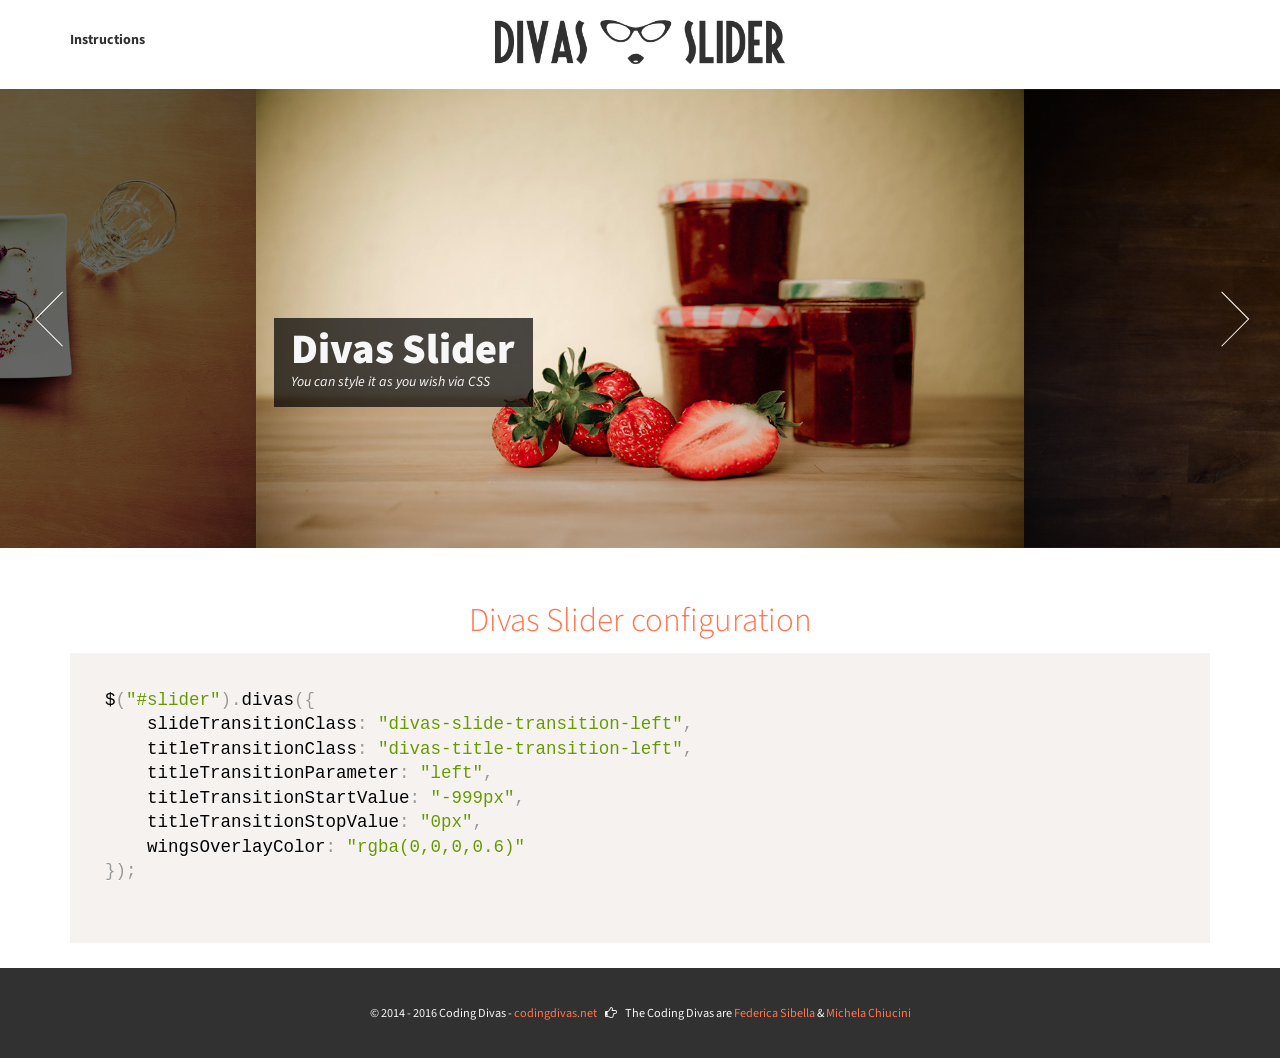
<file: divas_free_zip/index.html>
<!doctype html> 
<html lang="en">
	<head>
		<meta charset="UTF-8">
		<!--<meta http-equiv="X-UA-Compatible" content="IE=edge,chrome=1">-->
		<title>Divas Slider - responsive slider, plugin jQuery</title>
		<meta name="viewport" content="width=device-width,initial-scale=1.0">
		<meta name="HandheldFriendly" content="true">
		<link rel="stylesheet" type="text/css" media="screen" href="css/CSSreset.min.css" />
		<link rel="stylesheet" type="text/css" media="screen" href="css/font-awesome.min.css" />
		<link rel="stylesheet" type="text/css" media="screen" href="css/divas_instructions_style.css" />
		<link id="skin" rel="stylesheet" type="text/css" media="screen" href="css/divas_free_skin.css" />
		<link rel="stylesheet" type="text/css" media="screen" href="css/content.css" />
		<link rel="stylesheet" type="text/css" media="screen" href="css/prism.css" />
		<link rel="icon" href="images/favicon.ico" type="image/x-icon" />
    	<link rel="shortcut icon" href="images/favicon.ico" type="image/x-icon" />
		<meta name="robots" content="index,follow" />
		<meta name="keywords" content="jQuery responsive slider, jQuery plugin, jQuery slider, gallery jQuery, carousel jQuery, CSS3, html5, jQuery" />
    	<meta name="description" content="Divas Slider - responsive slider, plugin jQuery" /> 	
		<meta name="author" content="Federica Sibella - musings.it | Michela Chiucini - colazionedamichy.it" />
		<meta name="geo.placename" content="via Generale Alberico Albricci 1, 24128 Bergamo, Italy">
        <link href='http://fonts.googleapis.com/css?family=Lato:400,400italic,900,700,300' rel='stylesheet' type='text/css'>		
        <link href='http://fonts.googleapis.com/css?family=Source+Sans+Pro:400,300,700,600' rel='stylesheet' type='text/css'>
        <script type="text/javascript" src="js/jquery-3.1.1.min.js"></script>
		<script type="text/javascript" src="js/jquery.divas-1.2.min.js"></script>
		<script type="text/javascript">
			$(document).ready(function()
			{
				$("#slider").divas({
					slideTransitionClass: "divas-slide-transition-left",
					titleTransitionClass: "divas-title-transition-left",
					titleTransitionParameter: "left",
					titleTransitionStartValue: "-999px",
					titleTransitionStopValue: "0px",
					wingsOverlayColor: "rgba(0,0,0,0.6)"
				});
			});
		</script>
	</head>
	<body>
		<header>
			<div id="nav">
				<ul>
					<li><a href="instructions.html" title="Instructions">Instructions</a></li>
				</ul>
			</div><!-- end nav -->
			<div id="logo">
				<a href="index.html"><img src="images/DivasSliderLogo.png" alt="Divas Slider Logo" title="Divas Slider Logo" /></a>
			</div>
		</header>
		<section id="slider_wrapper">
			<div id="slider" class="divas-slider">
				<ul class="divas-slide-container">
		           <li class="divas-slide"><img src="images/placeholder.gif" alt="" data-src="images/slider/img1.jpg" data-title="<h1>Divas Slider</h1><p>Title is visible only if you use the attribute 'data-title' of your image</p>"/></li>
		           <li class="divas-slide"><img src="images/placeholder.gif" alt="" data-src="images/slider/img2.jpg" data-title="<h1>Divas Slider</h1><p>Gives you the full freedom of clickable images</p>" /></li>
		           <li class="divas-slide"><img src="images/placeholder.gif" alt="" data-src="images/slider/img4.jpg" data-title="<h1>Divas Slider</h1><p>Images use lazy loading via deferred object</p>"/></li>
		           <li class="divas-slide"><img src="images/placeholder.gif" alt="" data-src="images/slider/img3.jpg" data-title="<h1>Divas Slider</h1><p>You can style it as you wish via CSS</p>"/></li>
		           <li class="divas-slide"><img src="images/placeholder.gif" alt="" data-src="images/slider/img5.jpg" data-title="<h1>Divas Slider</h1><p>Uses CSS3 transitions or jQuery.animate() as a fallback</p>" /></li>
		           <li class="divas-slide"><img src="images/placeholder.gif" alt="" data-src="images/slider/img6.jpg" data-title="<h1>Divas Slider</h1><p>You can set up almost any slider style your desire</p>" /></li>
		           <li class="divas-slide"><img src="images/placeholder.gif" alt="" data-src="images/slider/img7.jpg" data-title="<h1>Divas Slider</h1><p>Gives you extensive documentation and friendly support</p>" /></li>
			    </ul>
			    <div class="divas-navigation">
			        <span class="divas-prev">&nbsp;</span>
			        <span class="divas-next">&nbsp;</span>
			    </div>
                <div class="divas-controls">
                	<span class="divas-start"><i class="fa fa-play"></i></span>
			        <span class="divas-stop"><i class="fa fa-pause"></i></span>
                </div>
			</div>
		</section>
        <section class="content">
			<h2>Divas Slider configuration</h2>
			<pre>
<code class="language-javascript">$("#slider").divas({
	slideTransitionClass: "divas-slide-transition-left",
	titleTransitionClass: "divas-title-transition-left",
	titleTransitionParameter: "left",
	titleTransitionStartValue: "-999px",
	titleTransitionStopValue: "0px",
	wingsOverlayColor: "rgba(0,0,0,0.6)"
});</code>					
			</pre>
        </section>
		<footer>
        	<div>
				<p>
					&copy; 2014 - 2016 Coding Divas - <a href="http://www.codingdivas.net">codingdivas.net</a>
			 		&nbsp;&nbsp; <i class="fa fa-hand-o-right"></i> &nbsp;&nbsp; The Coding Divas are <a href="http://www.musings.it">Federica Sibella</a> &amp; <a href="http://www.colazionedamichy.it">Michela Chiucini</a>
				</p>
            </div>
		</footer>
		<script type="text/javascript" src="js/prism.js"></script>
	</body>
</html>
</file>
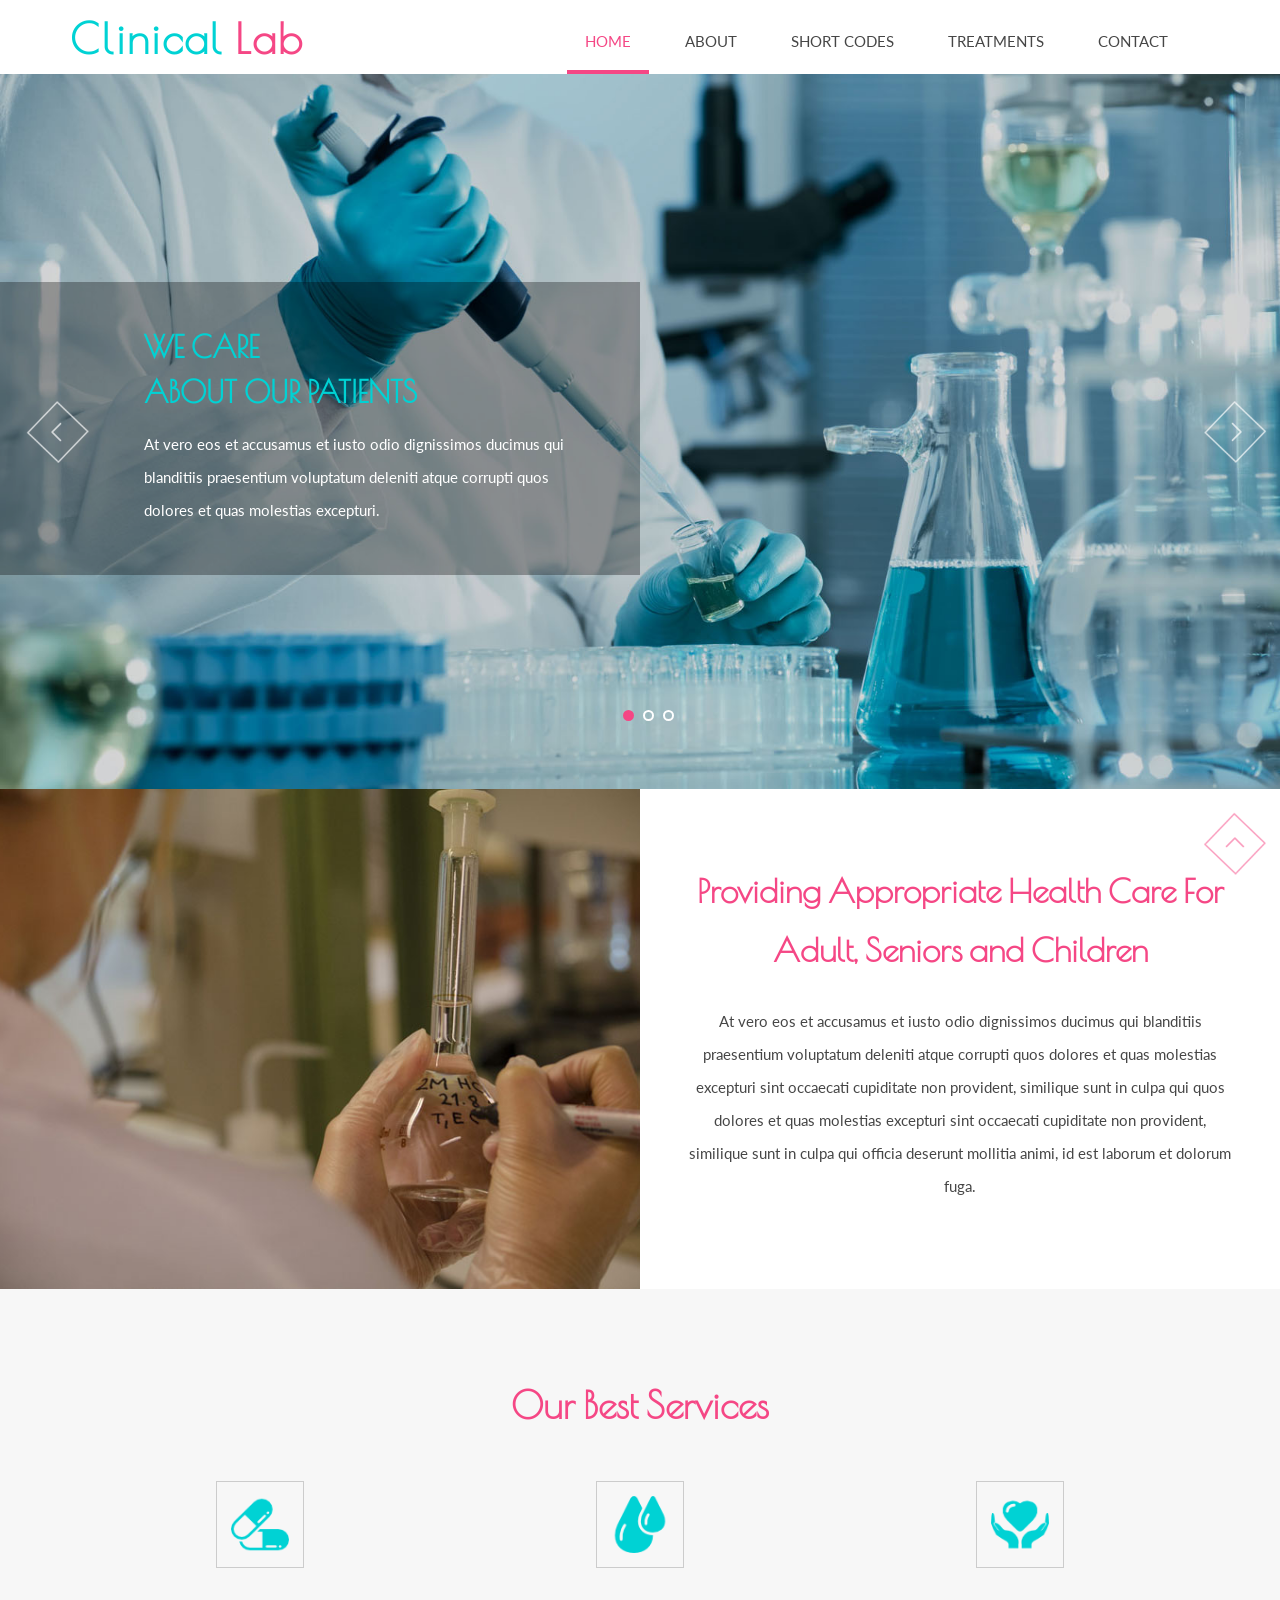
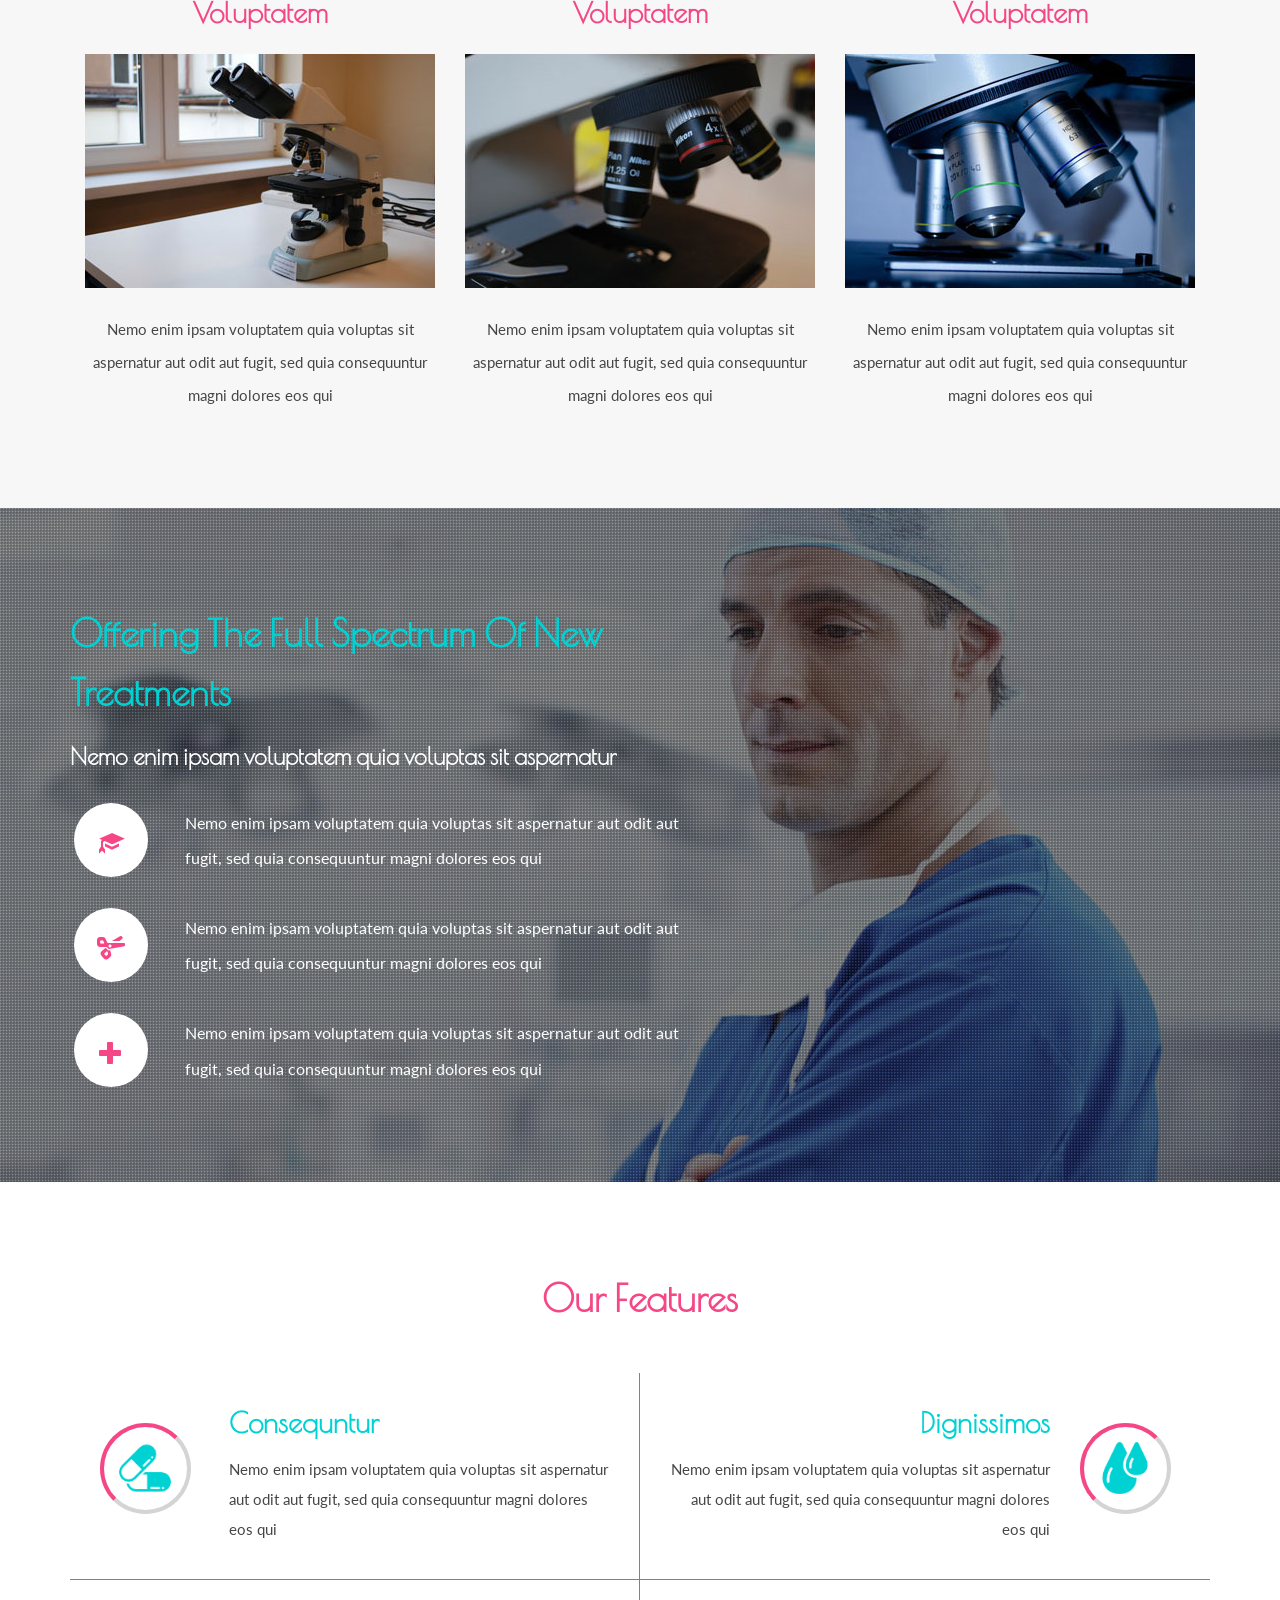
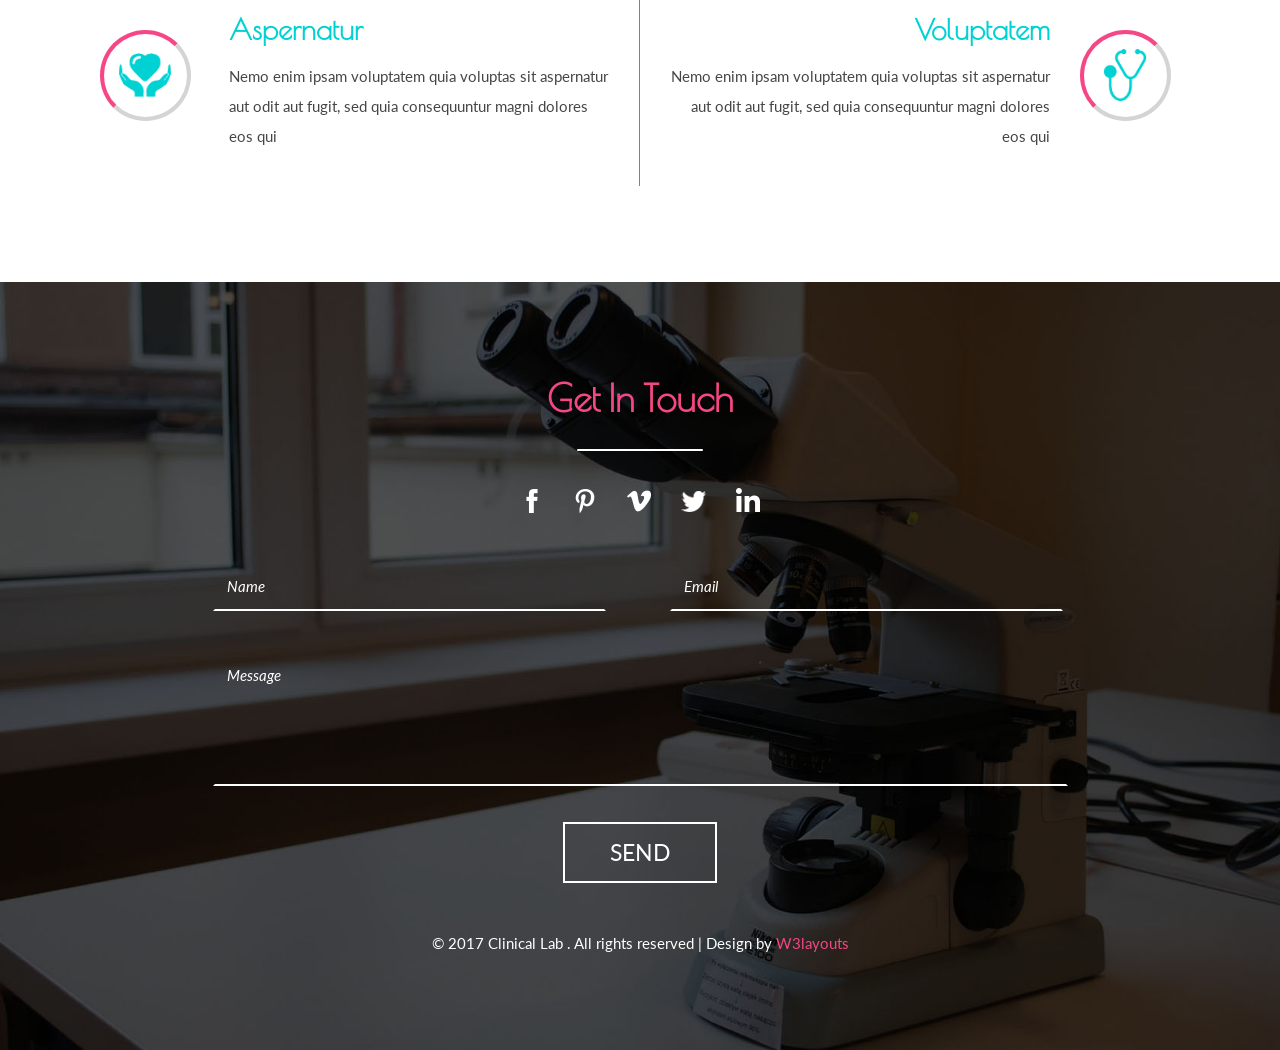
<file: web/index.html>
<!--
Author: W3layouts
Author URL: http://w3layouts.com
License: Creative Commons Attribution 3.0 Unported
License URL: http://creativecommons.org/licenses/by/3.0/
-->
<!DOCTYPE html>
<html>
<head>
<title>Clinical Lab a Medical Category Flat Bootstrap Responsive Website Template | Home :: w3layouts</title>
<!-- for-mobile-apps -->
<meta name="viewport" content="width=device-width, initial-scale=1">
<meta http-equiv="Content-Type" content="text/html; charset=utf-8" />
<meta name="keywords" content="Clinical Lab Responsive web template, Bootstrap Web Templates, Flat Web Templates, Android Compatible web template, 
Smartphone Compatible web template, free webdesigns for Nokia, Samsung, LG, SonyEricsson, Motorola web design" />
<script type="application/x-javascript"> addEventListener("load", function() { setTimeout(hideURLbar, 0); }, false);
		function hideURLbar(){ window.scrollTo(0,1); } </script>
<!-- //for-mobile-apps -->
<link href="css/bootstrap.css" rel="stylesheet" type="text/css" media="all" />
<link href="css/style.css" rel="stylesheet" type="text/css" media="all" />
<!-- js -->
<script type="text/javascript" src="js/jquery-2.1.4.min.js"></script>
<!-- //js -->
<!--animate-->
<link href="css/animate.css" rel="stylesheet" type="text/css" media="all">
<script src="js/wow.min.js"></script>
	<script>
		 new WOW().init();
	</script>
<!--//end-animate-->
<link href='//fonts.googleapis.com/css?family=Poiret+One' rel='stylesheet' type='text/css'>
<link href='//fonts.googleapis.com/css?family=Lato:400,100,100italic,300,300italic,400italic,700,700italic,900,900italic' rel='stylesheet' type='text/css'>
<!-- start-smoth-scrolling -->
<script type="text/javascript" src="js/move-top.js"></script>
<script type="text/javascript" src="js/easing.js"></script>
<script type="text/javascript">
	jQuery(document).ready(function($) {
		$(".scroll").click(function(event){		
			event.preventDefault();
			$('html,body').animate({scrollTop:$(this.hash).offset().top},1000);
		});
	});
</script>
<!-- start-smoth-scrolling -->
<script src="js/responsiveslides.min.js"></script>
</head>
<body>
<!-- header -->
<div class="header_w3l">
	<div class="container">
		<nav class="navbar navbar-default">
			<div class="navbar-header">
				<button type="button" class="navbar-toggle" data-toggle="collapse" data-target="#bs-example-navbar-collapse-1">
					<span class="sr-only">Toggle navigation</span>
					<span class="icon-bar"></span>
					<span class="icon-bar"></span>
					<span class="icon-bar"></span>
				</button>
				<h1><a  href="index.html">Clinical<span> Lab </span></a></h1>
			</div>
				<!-- top-nav -->
			<div class="collapse navbar-collapse" id="bs-example-navbar-collapse-1">
				<ul class="nav navbar-nav navbar-right">
					<li><a href="index.html" class="active">Home</a></li>
					<li><a href="about.html">About</a></li>
					<li><a href="codes.html">Short Codes</a></li>
					<li><a href="treatments.html">Treatments</a></li>
					<li><a href="contact.html">Contact</a></li>
				</ul>	
				<div class="clearfix"> </div>	
			</div>
		</nav>
	</div>
</div>
<!-- header -->
<!-- banner -->
<div class="banner_w3ls w3layouts">
	<script>
						// You can also use "$(window).load(function() {"
						$(function () {
						 // Slideshow 4
						$("#slider3").responsiveSlides({
							auto: true,
							pager: true,
							nav: true,
							speed: 500,
							namespace: "callbacks",
							before: function () {
						$('.events').append("<li>before event fired.</li>");
						},
						after: function () {
							$('.events').append("<li>after event fired.</li>");
							}
							});
						});
	</script>
		<div  id="top" class="callbacks_container">
			<ul class="rslides" id="slider3">
				<li>
					<div class="banner-info w3">
						<div class="banner-text w3l">
							<h3>WE CARE<span>ABOUT OUR PATIENTS</span></h3>
							<p>At vero eos et accusamus et iusto odio dignissimos 
							ducimus qui blanditiis praesentium voluptatum deleniti atque 
							corrupti quos dolores et quas molestias excepturi. </p>
						</div>
					</div>
				</li>
				<li>
					<div class="banner-info w3ls">
						<div class="banner-text agileits">
							<h3>WE ARE FOCUSSED YOU<span>ROUND THE CLOCK</span></h3>
							<p>At vero eos et accusamus et iusto odio dignissimos 
							ducimus qui blanditiis praesentium voluptatum deleniti atque 
							corrupti quos dolores et quas molestias excepturi. </p>
						</div>
					</div>
				</li>
				<li>
					<div class="banner-info agileinfo">
						<div class="banner-text wthree">
							<h3>HELPING YOU<span>LIVE YOUR HEALTHY LIFE</span></h3>
							<p>At vero eos et accusamus et iusto odio dignissimos 
							ducimus qui blanditiis praesentium voluptatum deleniti atque 
							corrupti quos dolores et quas molestias excepturi. </p>
						</div>
					</div>
				</li>
			</ul>
			<div class="clearfix"></div>
		</div>
</div>
<!-- //banner -->
<!-- banner-bottom -->
<div class="bottom_wthree">
	<div class="col-md-6 bottom-left w3-agileits">	
		<figure class="cube-1">
			<div class="btm-hov">
				<div class="btm-wid">
					<div class="thumbs">
						<span class="rotate">
							<a href="#" class="btn">Clinical Lab</a>
						</span>
					</div>
					<div class="fill_fig">
						<span class="fill"></span>
						<span class="fill"></span>
						<span class="fill"></span>
						<span class="fill"></span>
					</div>
				</div>
			</div>
		</figure>
		<div class="clearfix"></div>
	</div>
	<div class="col-md-6 bottom-right agileits-w3layouts">
		<div class="btm-right-grid agile">
			<h2>Providing Appropriate Health Care For Adult, Seniors and Children</h2>
			<p>At vero eos et accusamus et iusto odio dignissimos ducimus 
			qui blanditiis praesentium voluptatum deleniti atque corrupti 
			quos dolores et quas molestias excepturi sint occaecati 
			cupiditate non provident, similique sunt in culpa qui
			quos dolores et quas molestias excepturi sint occaecati 
			cupiditate non provident, similique sunt in culpa qui
			officia deserunt mollitia animi, id est laborum et dolorum fuga. </p>
		</div>	
	</div>
	<div class="clearfix"></div>
</div>
<!-- //banner-bottom -->
<!-- services -->
<div class="services_agile">
	<div class="container">
		<h3 class="title">Our Best Services</h3>
		<div class="services_right w3-agile">
			<div class="col-md-4 list-left text-center wow bounceInDown" data-wow-duration="1.5s" data-wow-delay="0.1s">
				<span><img src="images/icon1.png" alt=" "/></span>
				<h4>Voluptatem</h4>
				<div class="multi-gd-text"><a href="#"><img class="img-responsive" src="images/p5.jpg" alt=" "/></a></div>
				<p>Nemo enim ipsam voluptatem quia voluptas sit aspernatur aut odit aut fugit,
					sed quia consequuntur magni dolores eos qui</p>
			</div>
			<div class="col-md-4 list-left text-center wow bounceInDown" data-wow-duration="1.5s" data-wow-delay="0.2s">
				<span><img src="images/icon2.png" alt=" "/></span>
				<h4>Voluptatem</h4>
				<div class="multi-gd-text"><a href="#"><img class="img-responsive" src="images/p6.jpg" alt=" "/></a></div>
				<p>Nemo enim ipsam voluptatem quia voluptas sit aspernatur aut odit aut fugit,
					sed quia consequuntur magni dolores eos qui</p>
			</div>
			<div class="col-md-4 list-left text-center wow bounceInDown" data-wow-duration="1.5s" data-wow-delay="0.3s">
				<span><img src="images/icon3.png" alt=" "/></span>
				<h4>Voluptatem</h4>
				<div class="multi-gd-text"><a href="#"><img class="img-responsive" src="images/p7.jpg" alt=" "/></a></div>
				<p>Nemo enim ipsam voluptatem quia voluptas sit aspernatur aut odit aut fugit,
					sed quia consequuntur magni dolores eos qui</p>
			</div>
			<div class="clearfix"></div>
		</div>
	</div>
</div>
<!-- //services -->

<!-- care -->
<div class="care_agileits">
	<div class="container">
		<div class="offer agile">
			<h3>Offering the full spectrum of new treatments</h3>
			<h4>Nemo enim ipsam voluptatem quia voluptas sit aspernatur</h4>
			<ul>
				<li>
					<div class="offer-left w3-agile">
						<div class="hi-icon-wrap hi-icon-effect-2 hi-icon-effect-2b">
							<a href="#" class="hi-icon hi-icon-cog glyphicon glyphicon-education"></a>
						</div>
					</div>
					<div class="offer-right agileits-w3layouts">
						<p>Nemo enim ipsam voluptatem quia voluptas sit aspernatur
						aut odit aut fugit, sed quia consequuntur magni dolores eos qui</p>
					</div>
					<div class="clearfix"></div>
				</li>
				<li>
					<div class="offer-left w3-agileits">
						<div class="hi-icon-wrap hi-icon-effect-2 hi-icon-effect-2b">
							<a href="#" class="hi-icon hi-icon-cog glyphicon glyphicon-scissors"></a>
						</div>
					</div>
					<div class="offer-right wthree">
						<p>Nemo enim ipsam voluptatem quia voluptas sit aspernatur
						aut odit aut fugit, sed quia consequuntur magni dolores eos qui</p>
					</div>
					<div class="clearfix"></div>
				</li>
				<li>
					<div class="offer-left agileinfo">
						<div class="hi-icon-wrap hi-icon-effect-2 hi-icon-effect-2b">
							<a href="#" class="hi-icon hi-icon-cog glyphicon glyphicon-plus"></a>
						</div>
					</div>
					<div class="offer-right agileits">
						<p>Nemo enim ipsam voluptatem quia voluptas sit aspernatur
						aut odit aut fugit, sed quia consequuntur magni dolores eos qui</p>
					</div>
					<div class="clearfix"></div>
				</li>
			</ul>
		</div>
	</div>
</div>
<!-- //care -->
<div class="features_w3 agileits">
	<div class="container">
		<h3 class="title">Our Features</h3>
		<div class="fea_grids w3ls">
			<div class="col-md-6 fea_grid1">
				<div class="col-sm-4 fea_left text-center w3ls">
					<div class="ih-item circle effect1">
						<a href="#">
							<div class="spinner"></div>
							<div class="img"><img src="images/icon1.png" alt="img"></div>
								<div class="info">
								  <div class="info-back">
									
								  </div>
								</div>
						</a>
					</div>
				</div>
				<div class="col-sm-8 fea_right agileinfo">
					<h4>Consequntur</h4>
					<p>Nemo enim ipsam voluptatem quia voluptas sit aspernatur
						aut odit aut fugit, sed quia consequuntur magni dolores eos qui</p>
				</div>
				<div class="clearfix"></div>
			</div>
			<div class="col-md-6 fea_grid2">
				<div class="col-sm-8 fea_right fea_two w3-agileits">
					<h4>Dignissimos</h4>
					<p>Nemo enim ipsam voluptatem quia voluptas sit aspernatur
						aut odit aut fugit, sed quia consequuntur magni dolores eos qui</p>
				</div>
				<div class="col-sm-4 fea_left fea_one text-center w3layouts">
					<div class="ih-item circle effect1">
						<a href="#">
							<div class="spinner"></div>
							<div class="img"><img src="images/icon2.png" alt="img"></div>
								<div class="info">
								  <div class="info-back">
									
								  </div>
								</div>
						</a>
					</div>
				</div>
				<div class="clearfix"></div>
			</div>
			<div class="col-md-6 fea_grid1 fea_bor w3-agileits">
				<div class="col-sm-4 fea_left text-center">
					<div class="ih-item circle effect1">
						<a href="#">
							<div class="spinner"></div>
							<div class="img"><img src="images/icon3.png" alt="img"></div>
								<div class="info">
								  <div class="info-back">
									
								  </div>
								</div>
						</a>
					</div>
				</div>
				<div class="col-sm-8 fea_right agileits-w3layouts">
					<h4>Aspernatur</h4>
					<p>Nemo enim ipsam voluptatem quia voluptas sit aspernatur
						aut odit aut fugit, sed quia consequuntur magni dolores eos qui</p>
				</div>
				<div class="clearfix"></div>
			</div>
			<div class="col-md-6 fea_grid2 fea_bor w3">
				<div class="col-sm-8 fea_right fea_one w3l">
					<h4>Voluptatem</h4>
					<p>Nemo enim ipsam voluptatem quia voluptas sit aspernatur
						aut odit aut fugit, sed quia consequuntur magni dolores eos qui</p>
				</div>
				<div class="col-sm-4 fea_left fea_two text-center w3-agileits">
					<div class="ih-item circle effect1">
						<a href="#">
							<div class="spinner"></div>
							<div class="img"><img src="images/icon4.png" alt="img"></div>
								<div class="info">
								  <div class="info-back">
									
								  </div>
								</div>
						</a>
					</div>
				</div>
				<div class="clearfix"></div>
			</div>
			<div class="clearfix"></div>
		</div>
	</div>
</div>
<div class="contact_w3agile">
	<div class="container">
		<h2 class="title w3">Get In Touch</h2>
		<div class="strip"></div>
		<ul>
			<li><a class="fb-icon1" href="#"></a></li>
			<li><a class="fb-icon2" href="#"></a></li>
			<li><a class="fb-icon3" href="#"></a></li>
			<li><a class="fb-icon4" href="#"></a></li>
			<li><a class="fb-icon5" href="#"></a></li>
		</ul>
		<form action="#" method="post">
			<input type="text" value="Name" name="Name" onfocus="this.value='';" onblur="if (this.value == '') {this.value ='Name';}">
			<input type="email" value="Email" name="Email" onfocus="this.value='';" onblur="if (this.value == '') {this.value ='Email';}">
			<textarea name="Message" onfocus="this.value = '';" onblur="if (this.value == '') {this.value = 'Message';}" required="">Message</textarea>
			<div class="con-form text-center">
				<input type="submit" value="Send">
			</div>
		</form>
		<p class="agileinfo">&copy; 2017 Clinical Lab . All rights reserved | Design by <a href="http://w3layouts.com">W3layouts</a></p>
	</div>
</div>
<!-- smooth scrolling -->
	<script type="text/javascript">
		$(document).ready(function() {
		/*
			var defaults = {
			containerID: 'toTop', // fading element id
			containerHoverID: 'toTopHover', // fading element hover id
			scrollSpeed: 1200,
			easingType: 'linear' 
			};
		*/								
		$().UItoTop({ easingType: 'easeOutQuart' });
		});
	</script>
	<a href="#" id="toTop" style="display: block;"> <span id="toTopHover" style="opacity: 1;"> </span></a>
<!-- //smooth scrolling -->
<script type="text/javascript" src="js/bootstrap-3.1.1.min.js"></script>
</body>
</html>
</file>
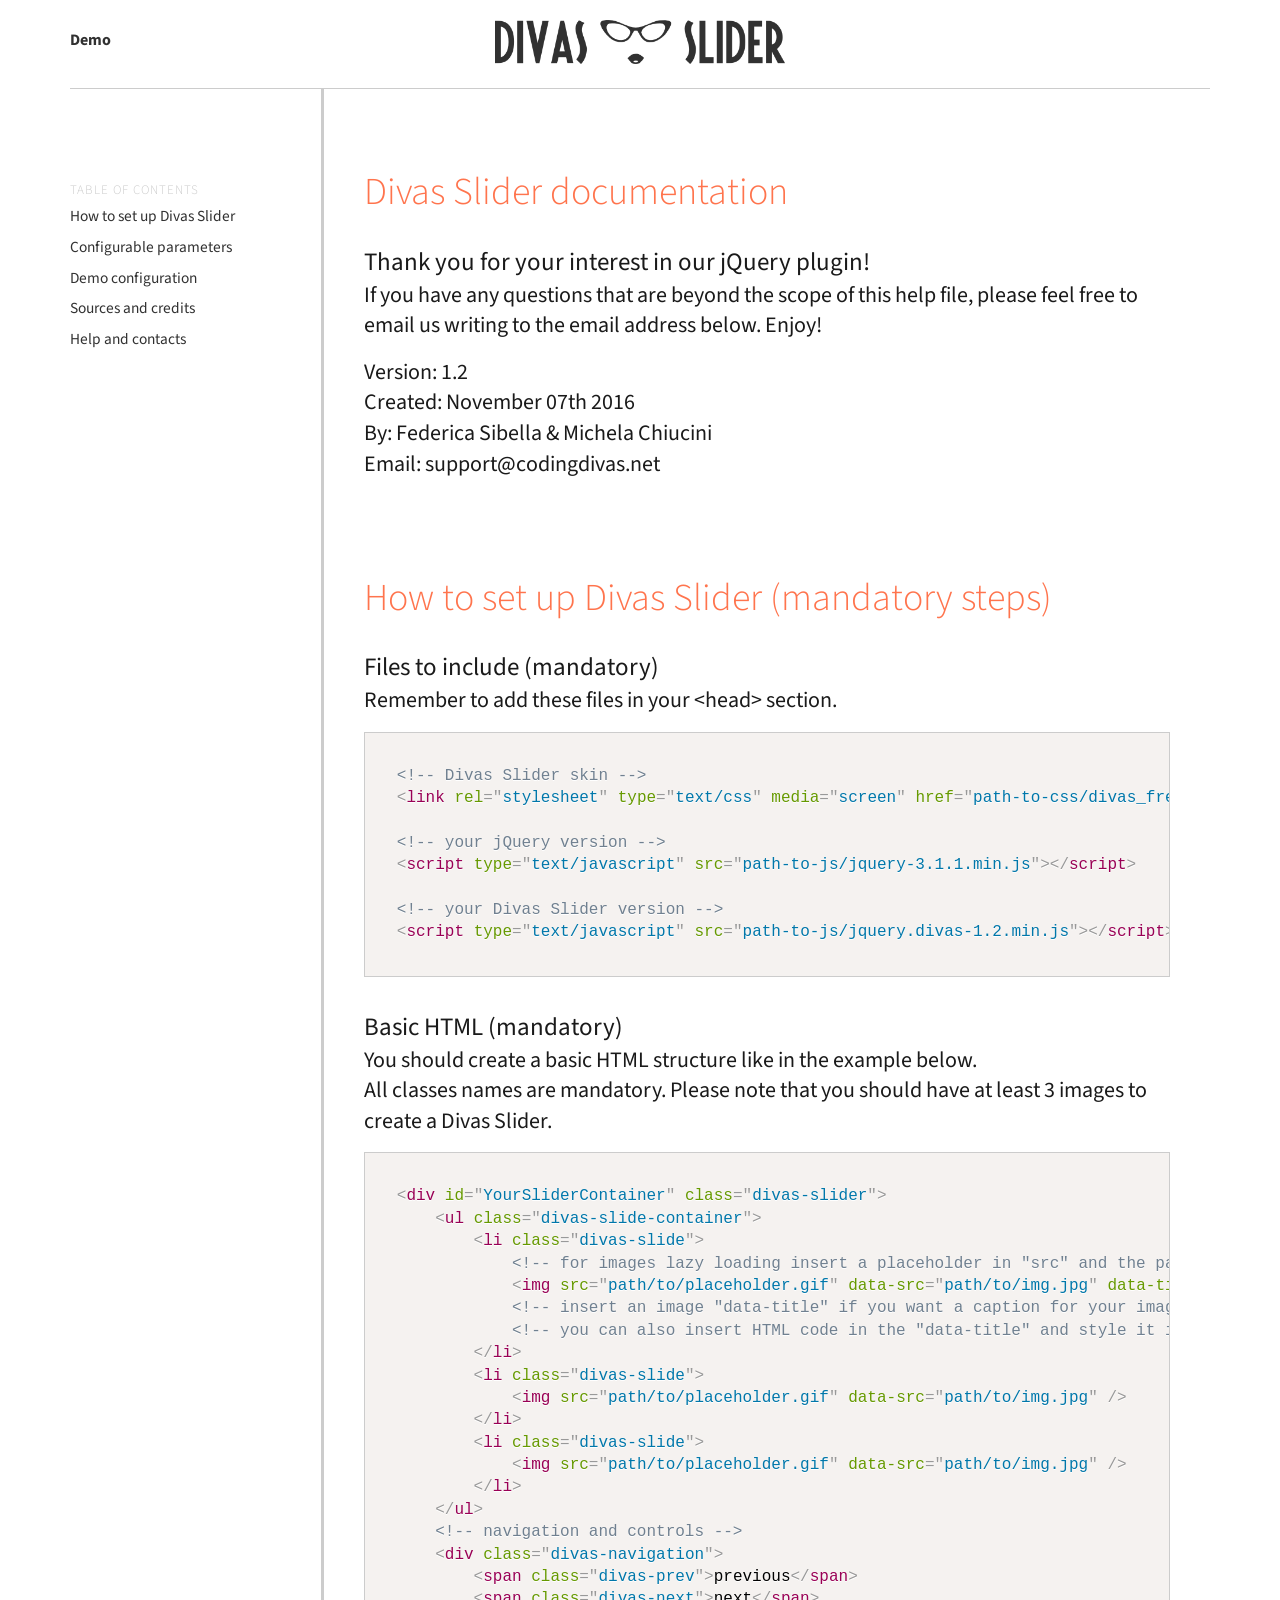
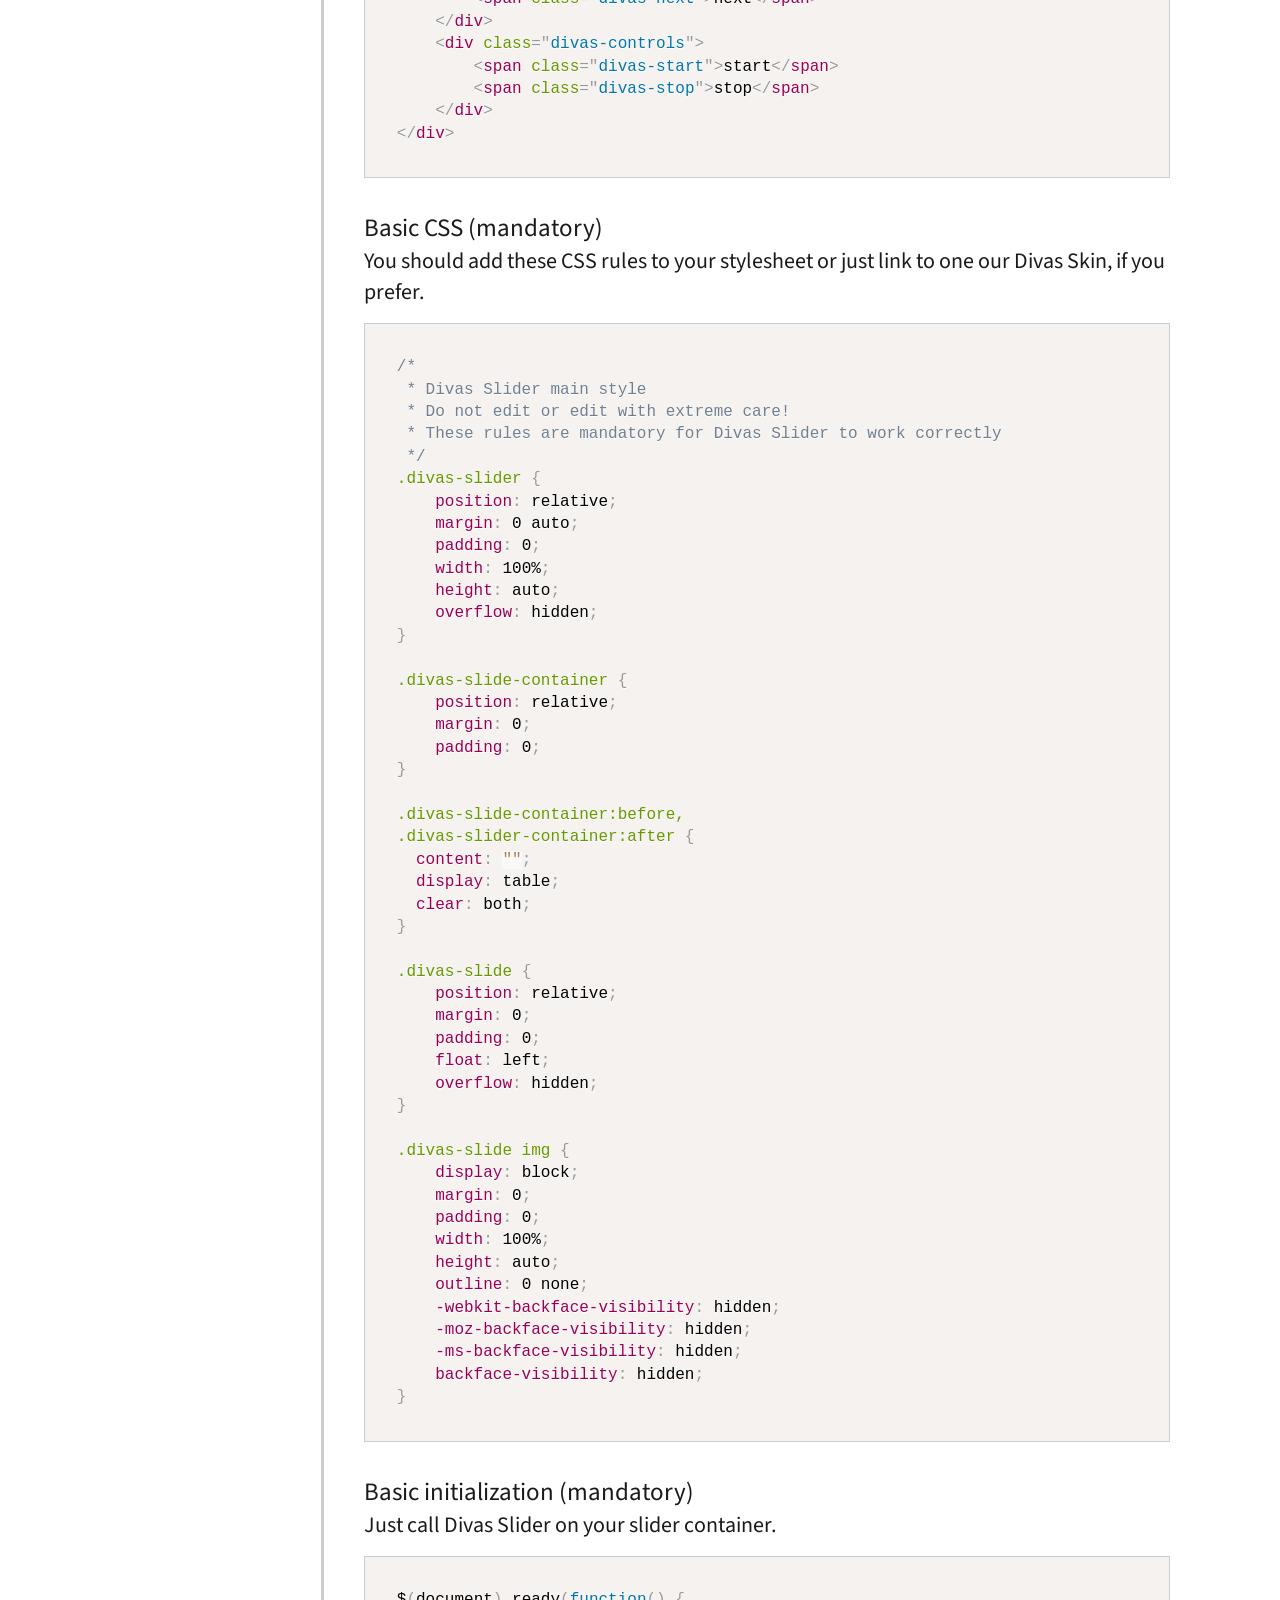
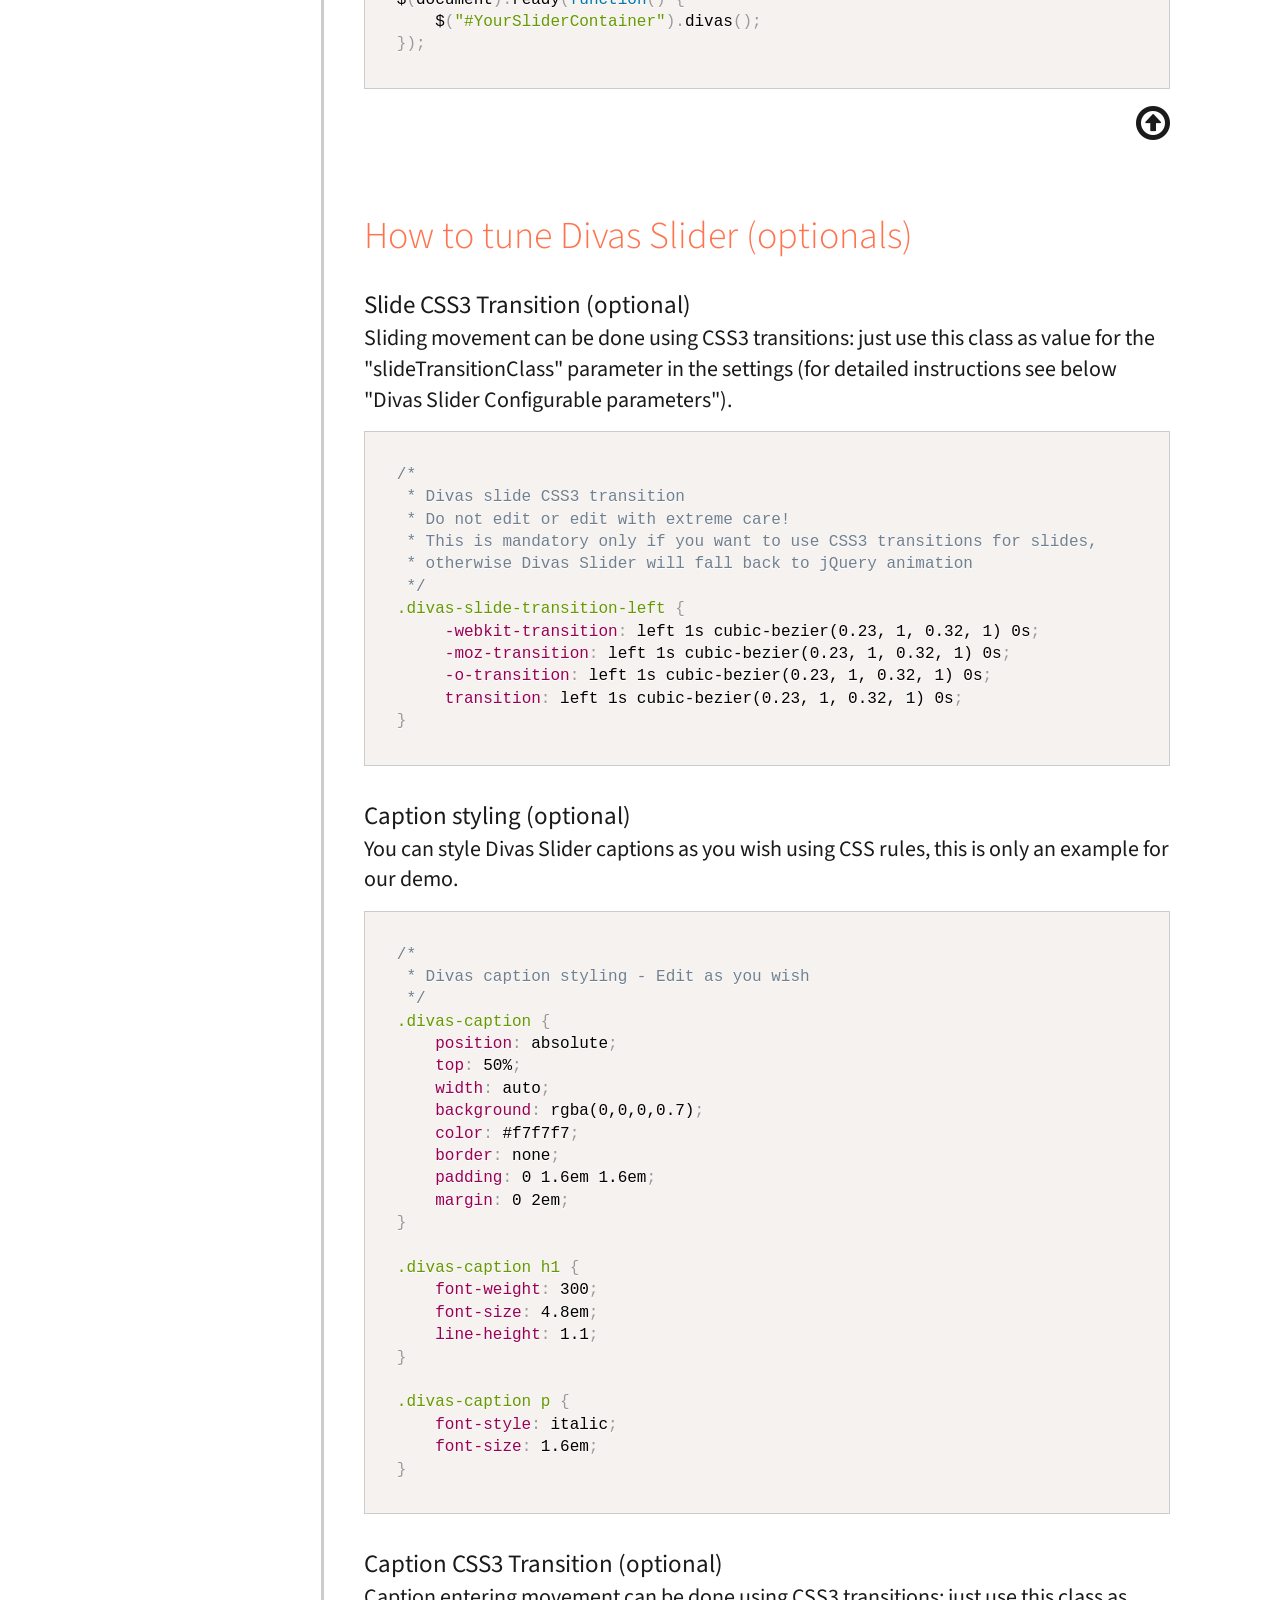
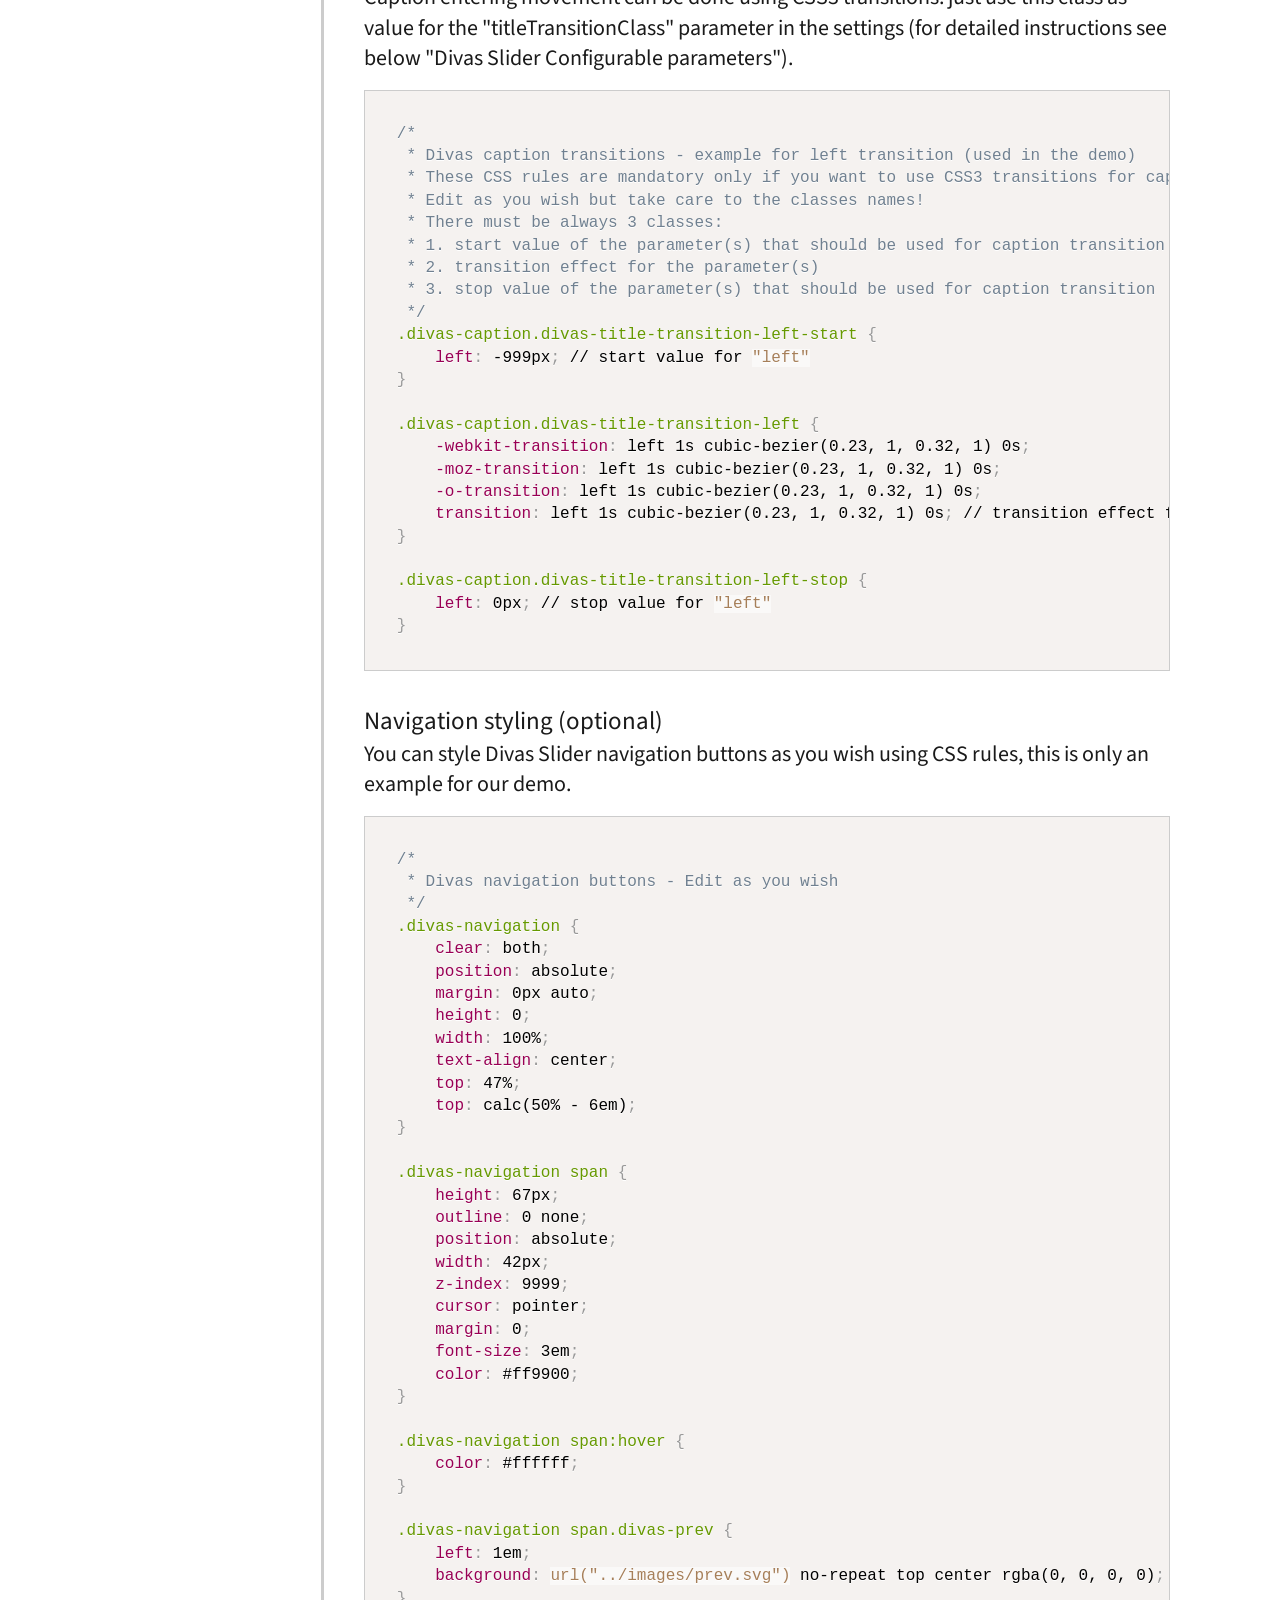
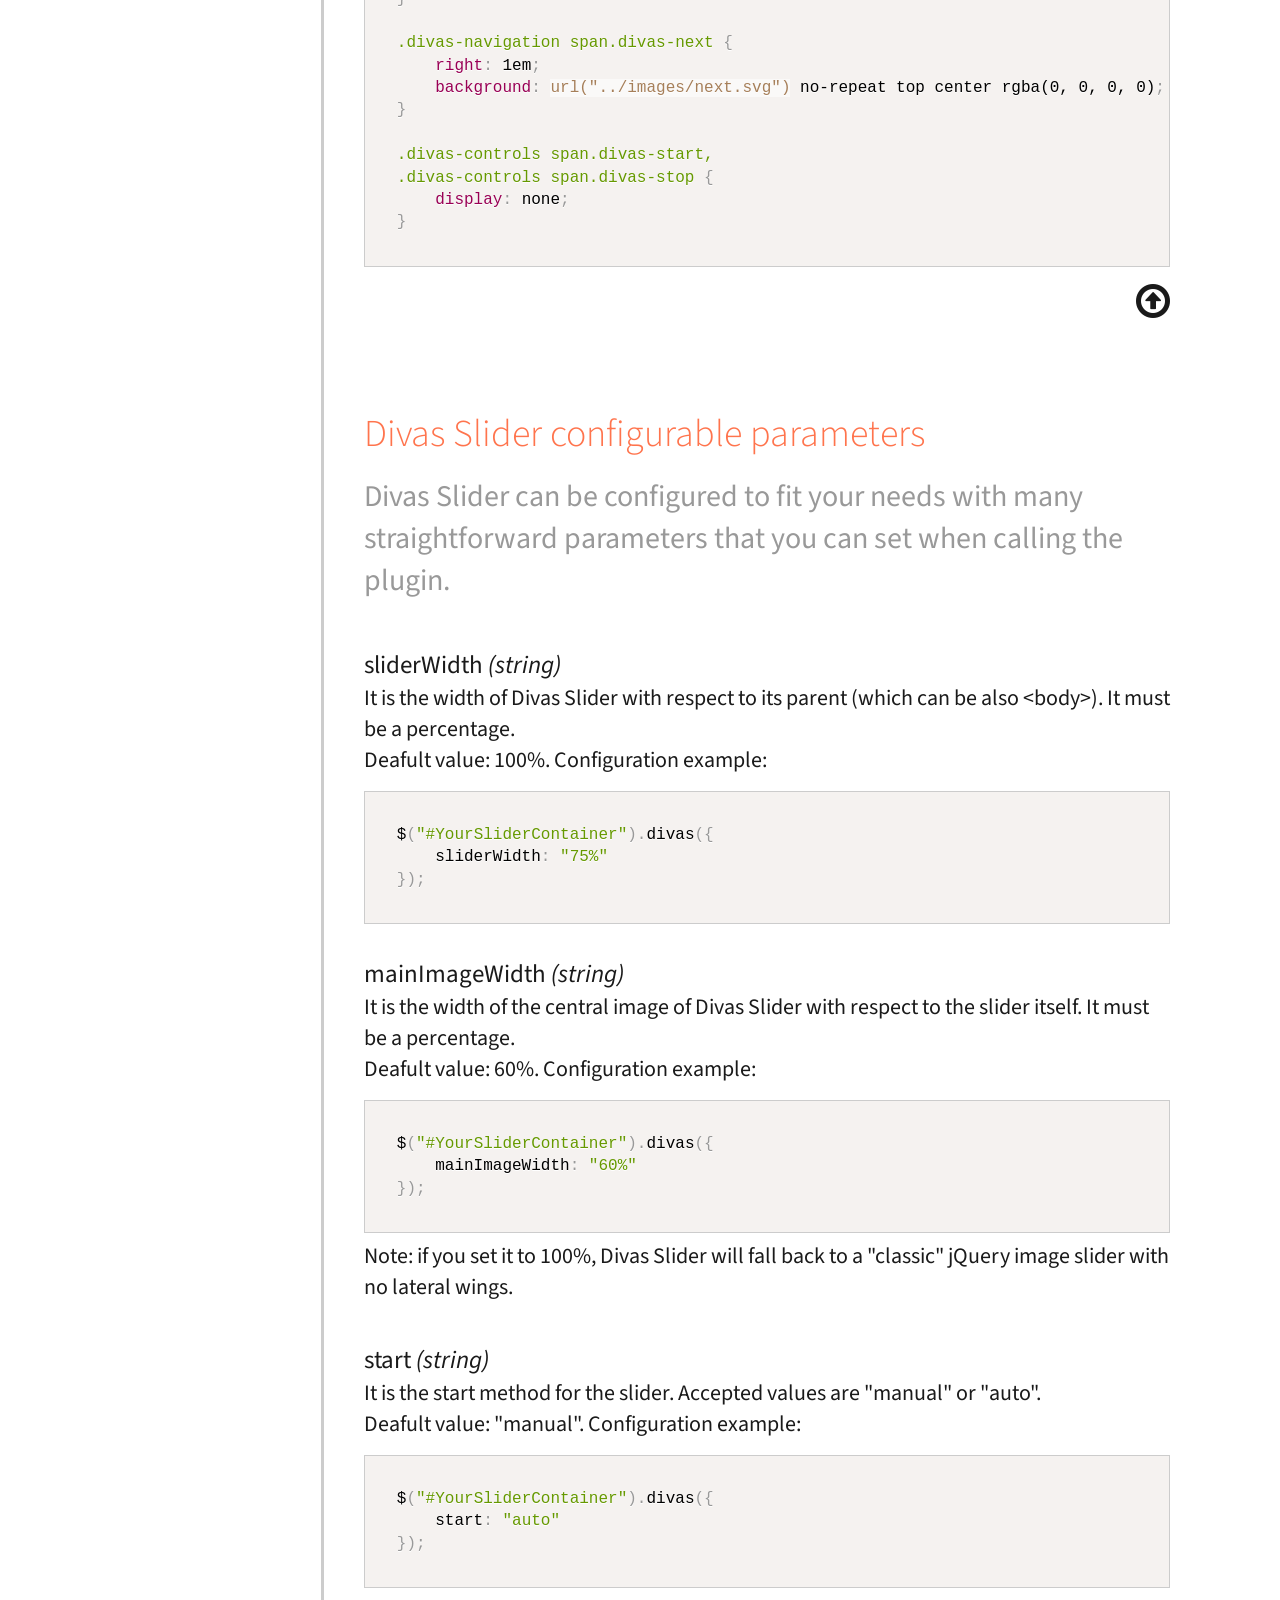
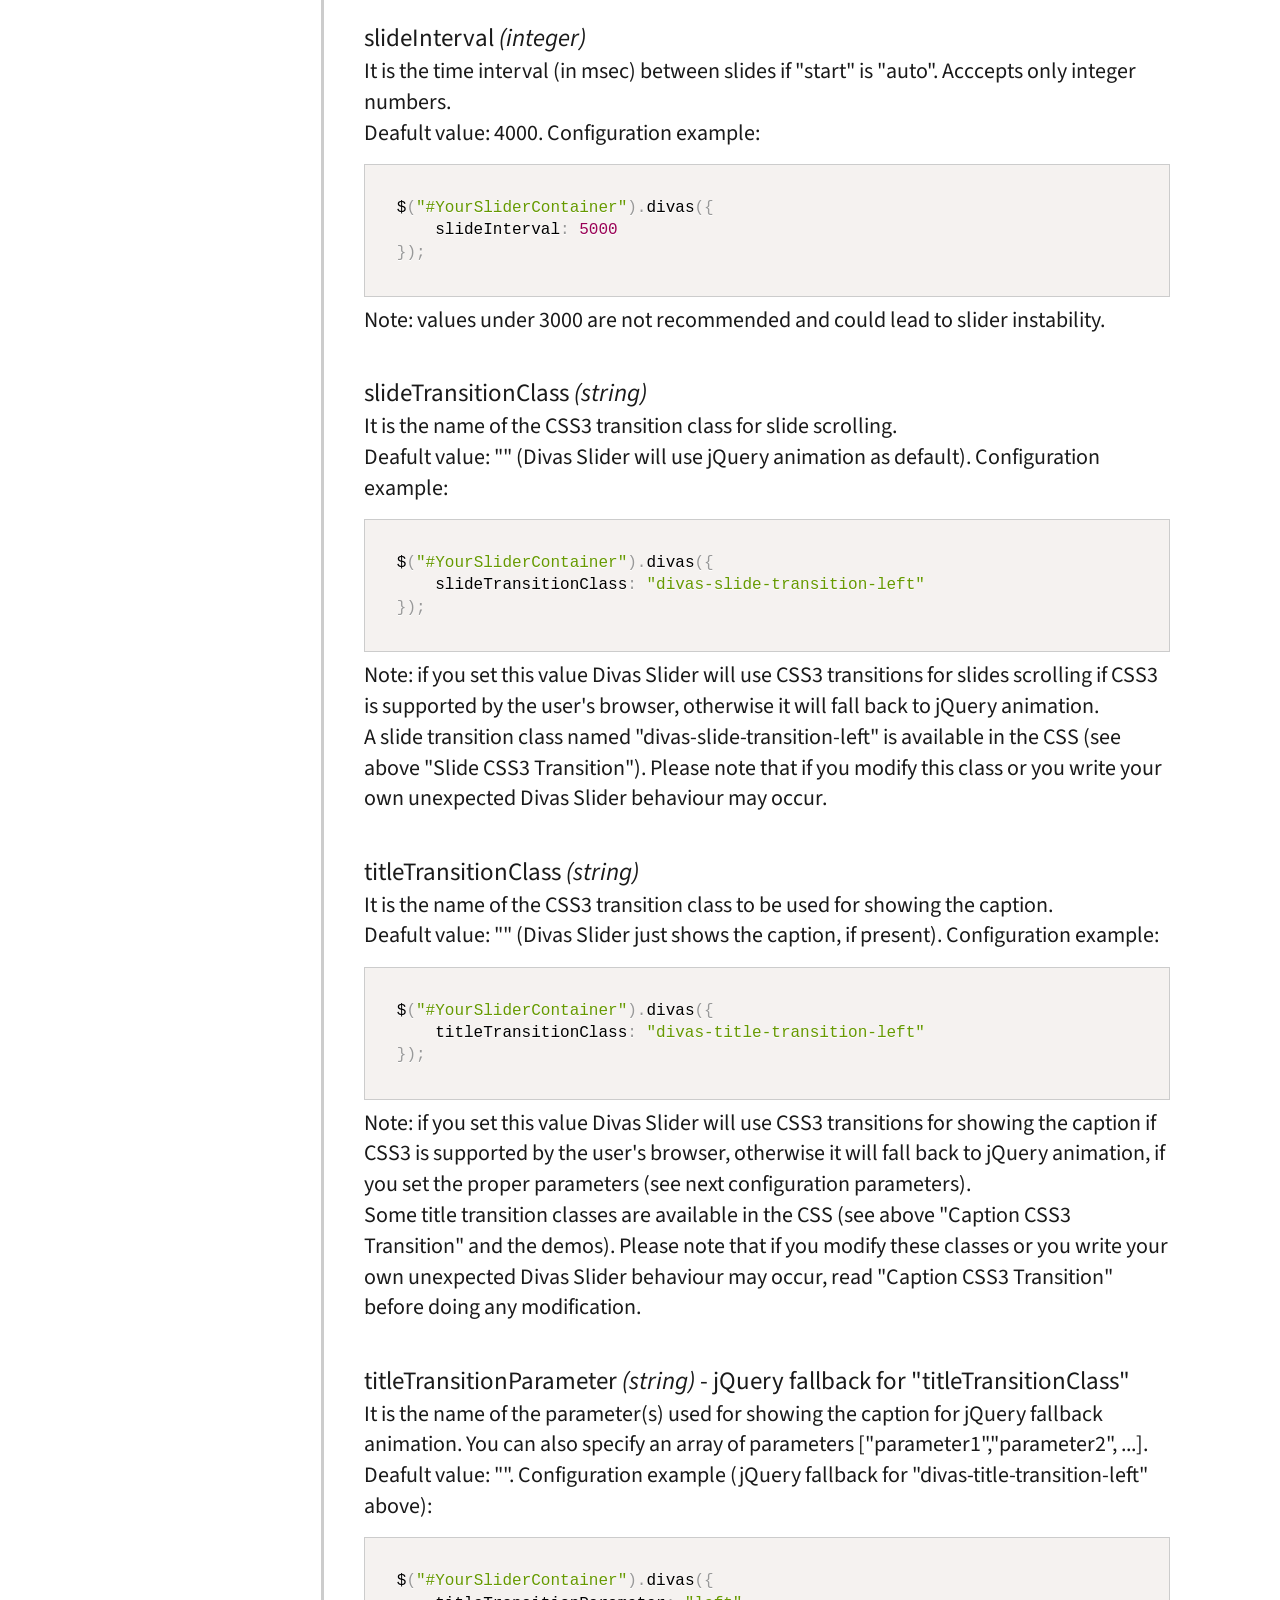
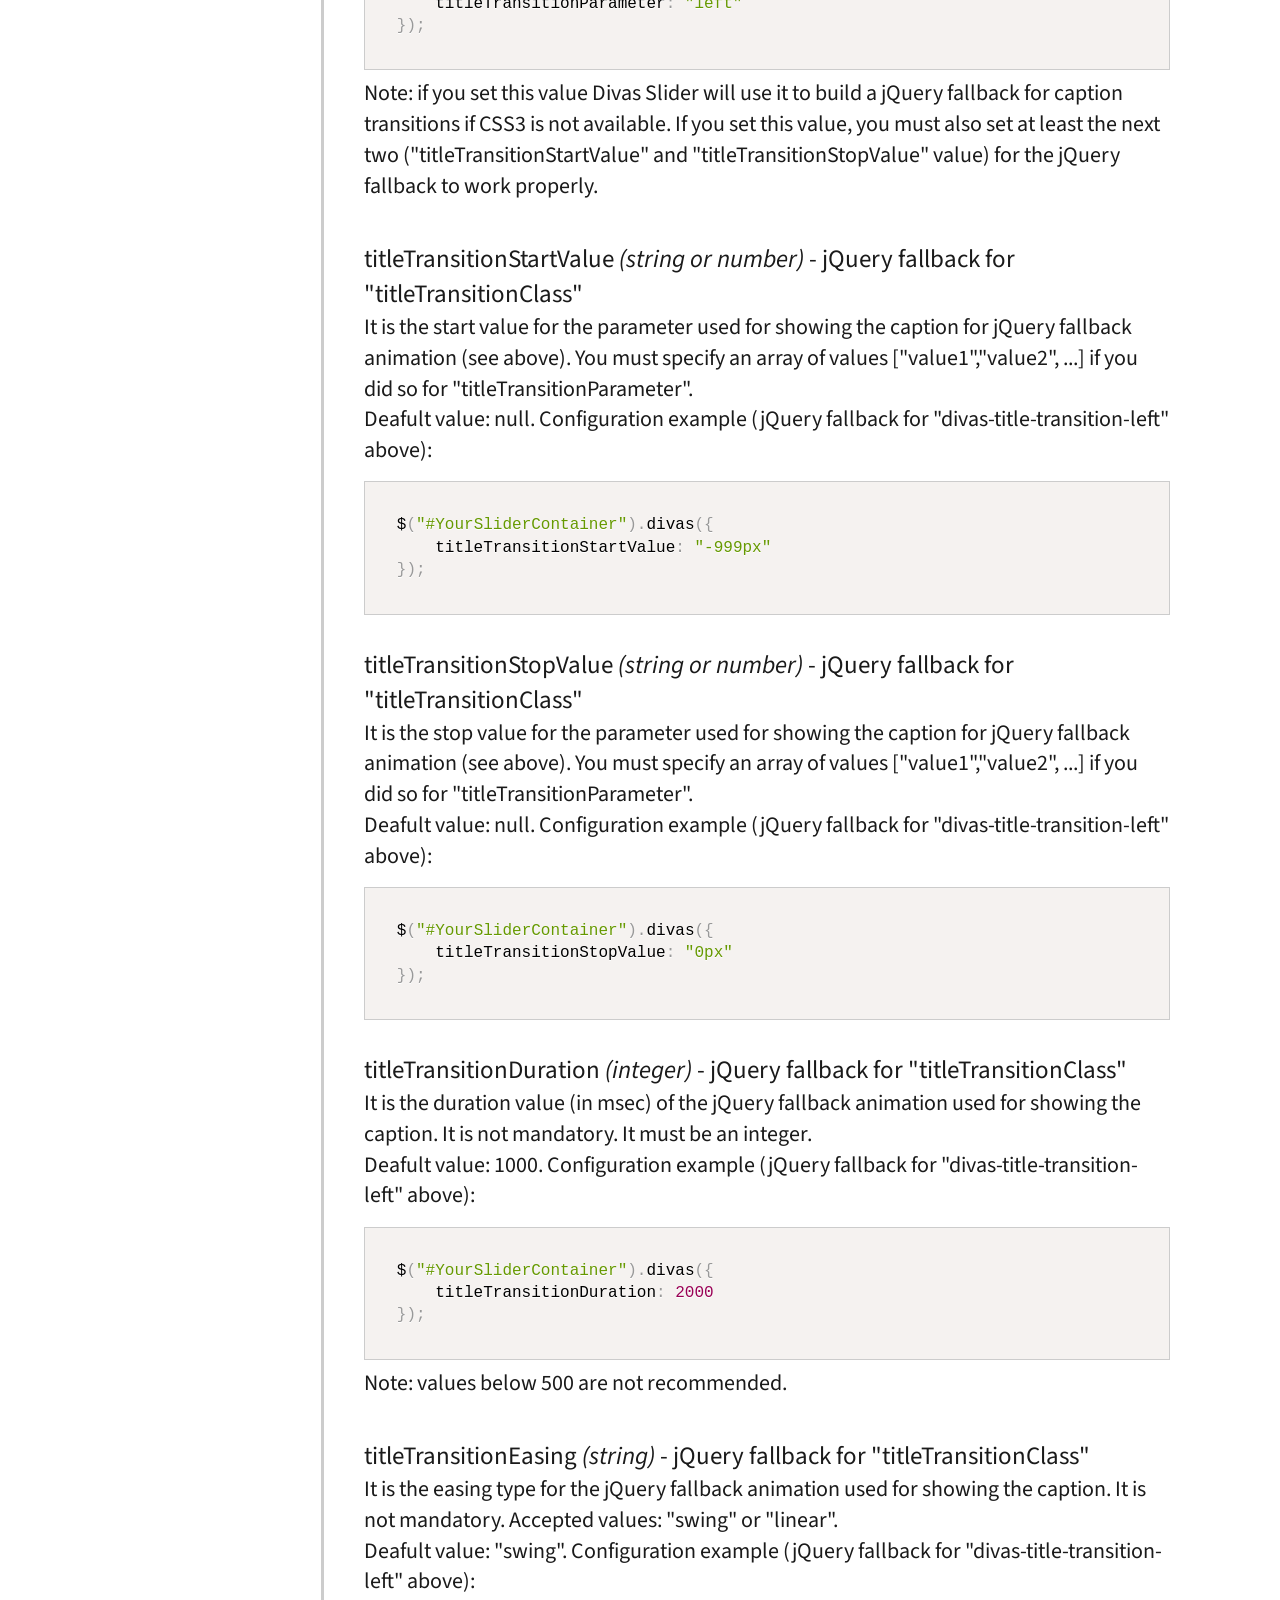
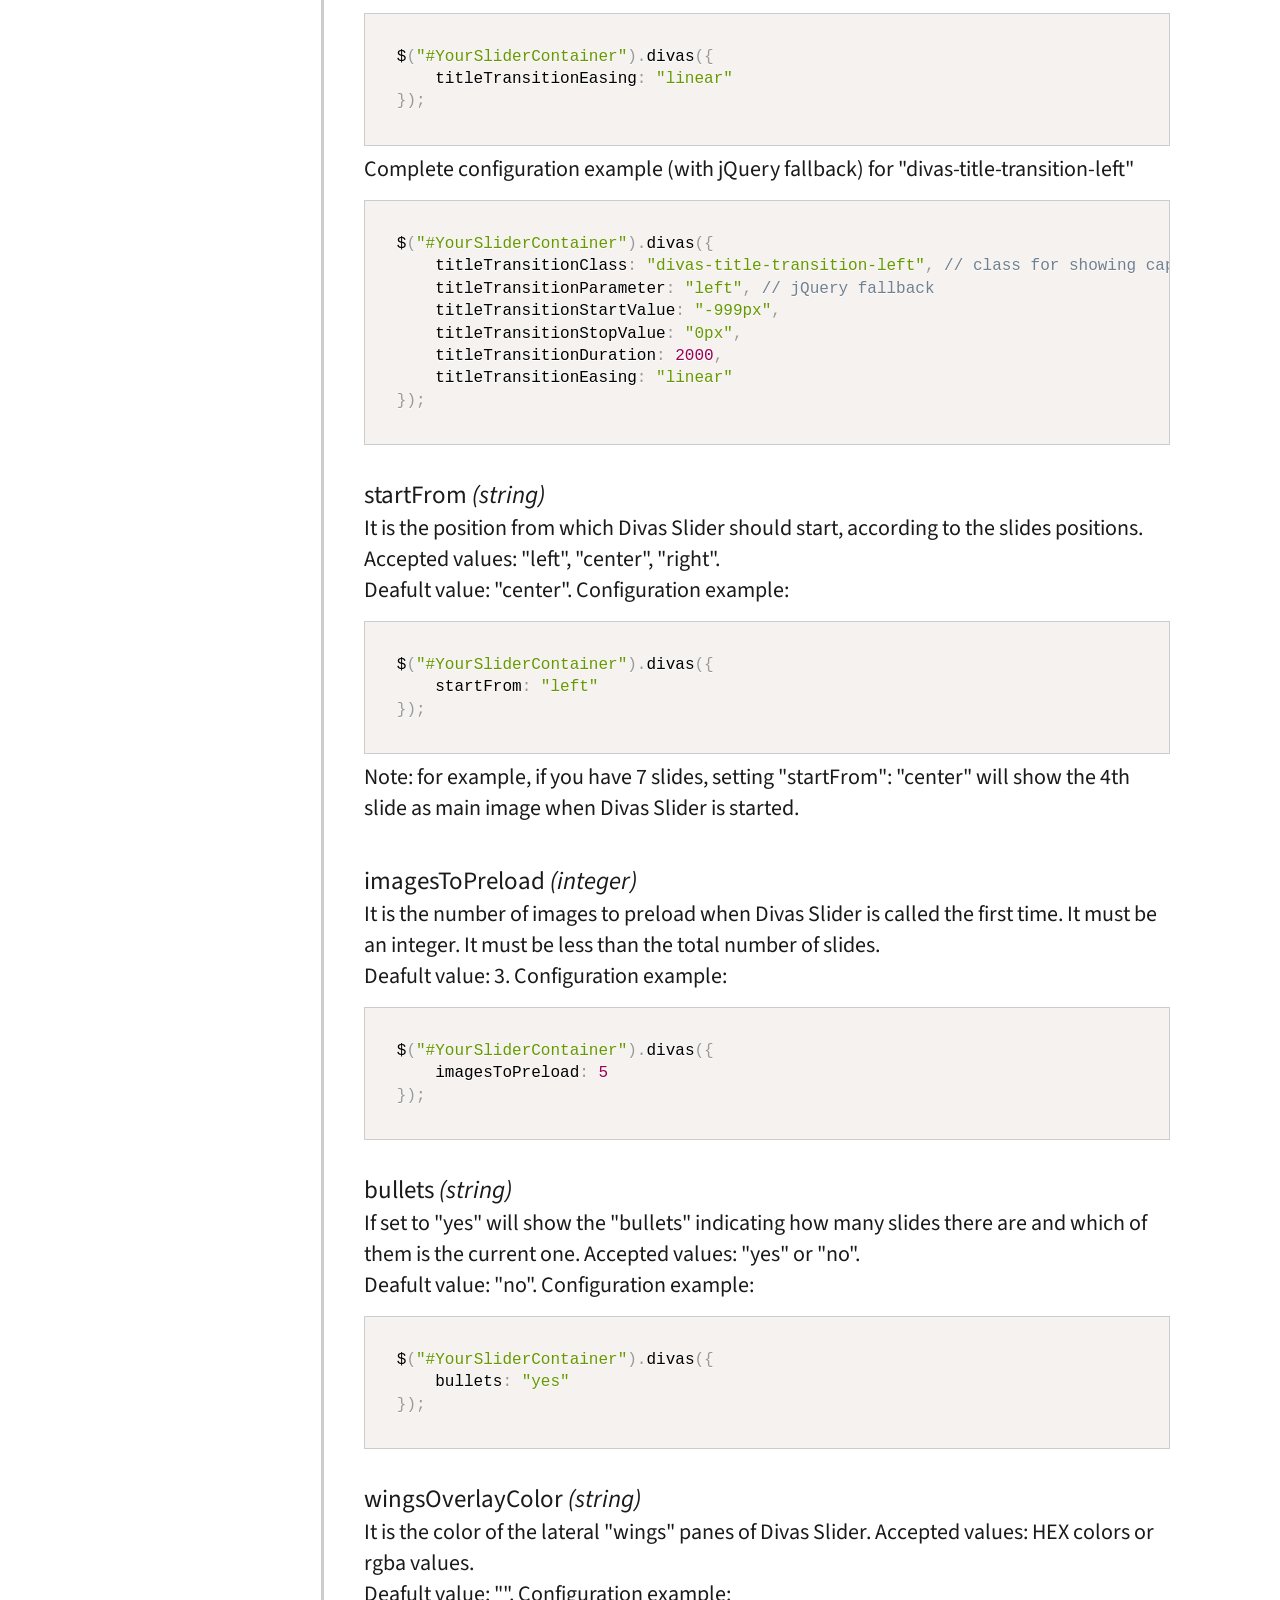
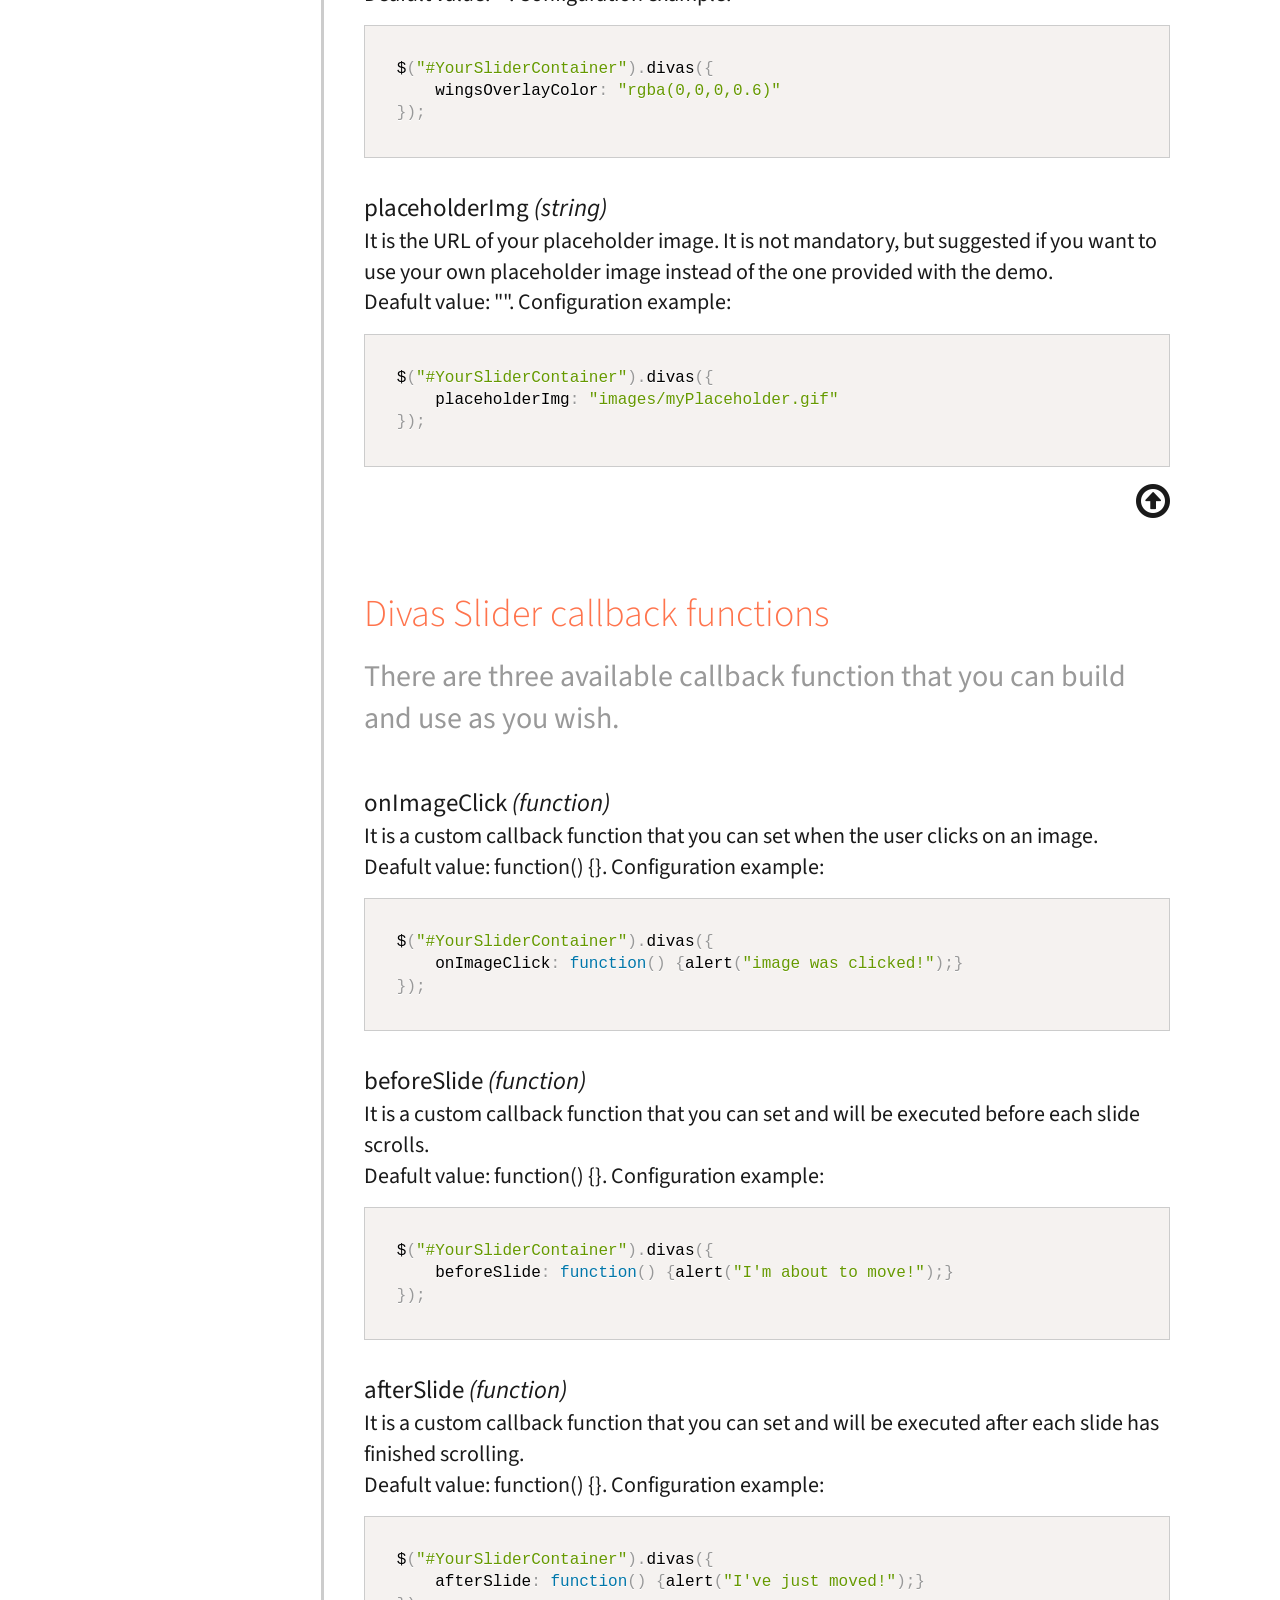
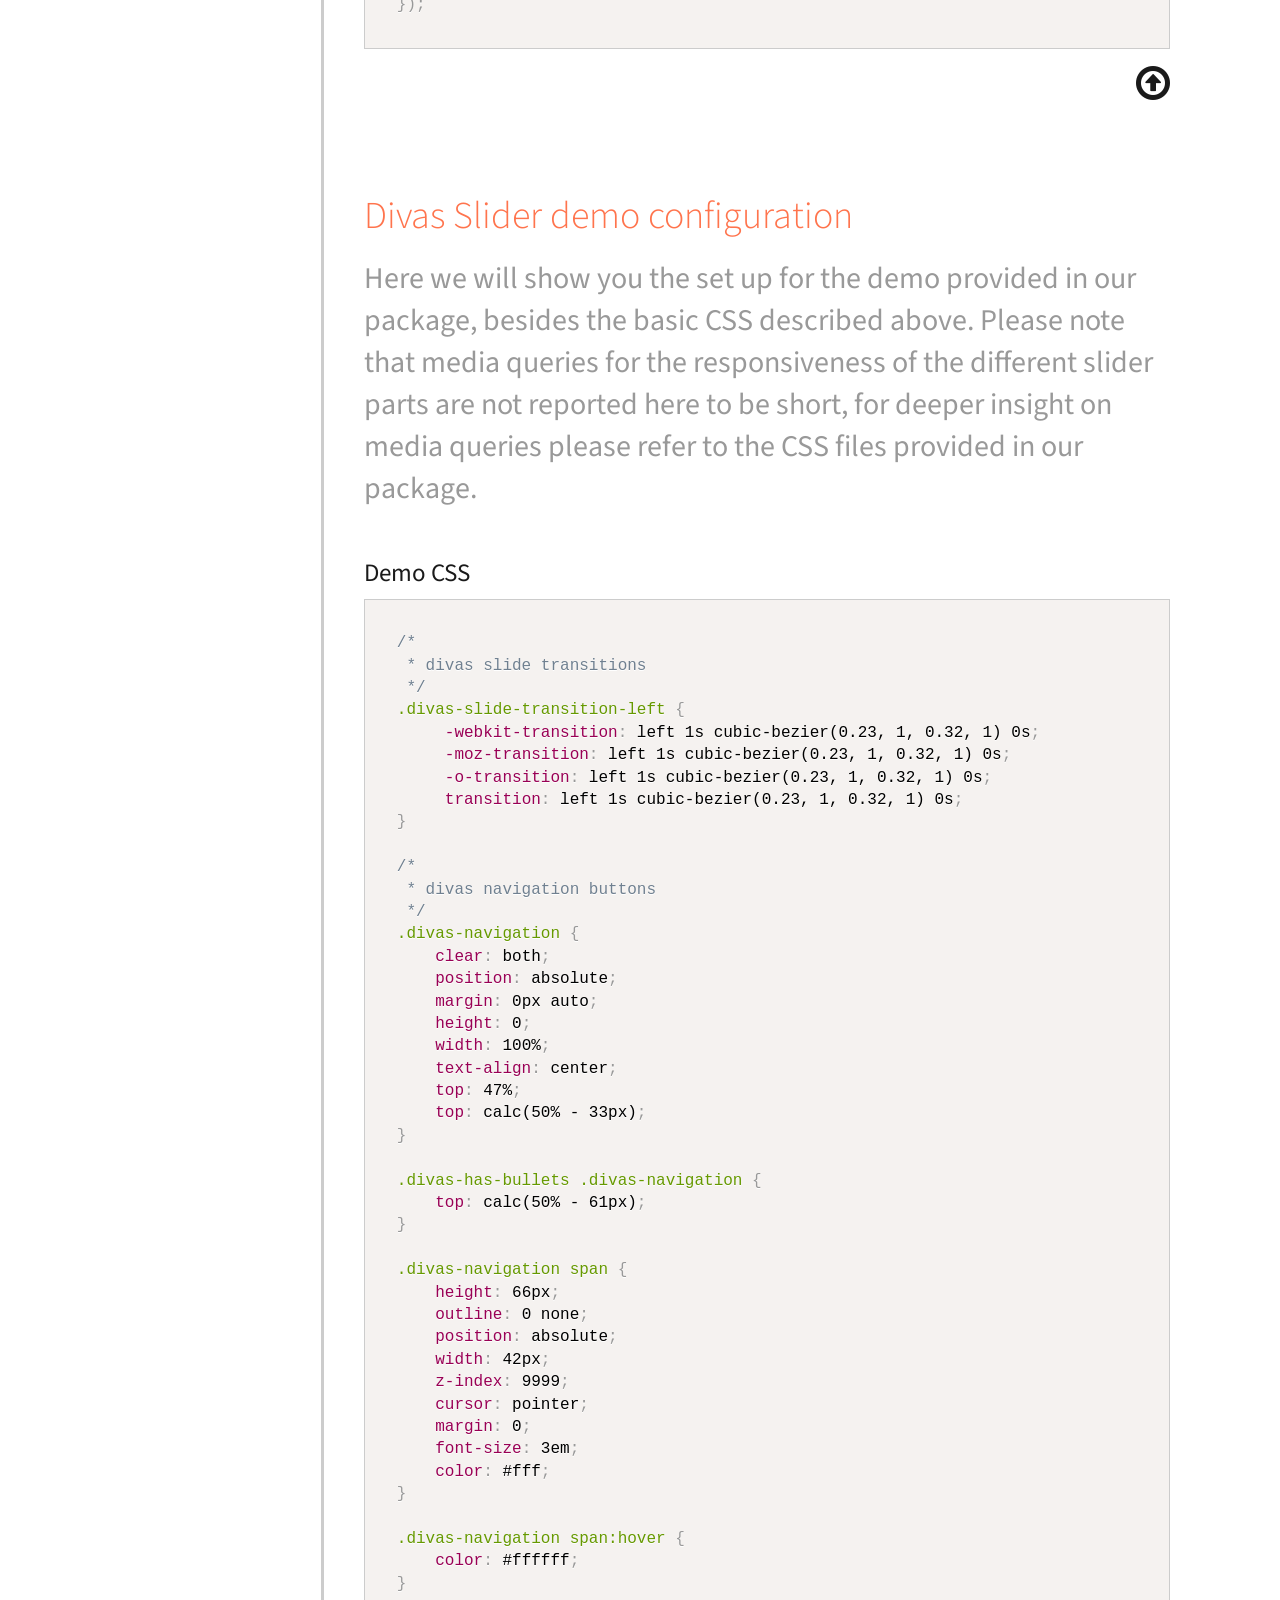
<file: divas_free_zip/instructions.html>
<!doctype html>
<html lang="en">
	<head>
		<meta charset="UTF-8">
		<!--<meta http-equiv="X-UA-Compatible" content="IE=edge,chrome=1">-->
		<title>Divas Slider How To - responsive slider, plugin jQuery</title>
		<meta name="viewport" content="width=device-width,initial-scale=1.0">
		<meta name="HandheldFriendly" content="true">
		<link rel="stylesheet" type="text/css" media="screen" href="css/CSSreset.min.css" />
		<link rel="stylesheet" type="text/css" media="screen" href="css/font-awesome.min.css" />
		<link rel="stylesheet" type="text/css" media="screen" href="css/divas_instructions_style.css" />
		<link rel="stylesheet" type="text/css" media="screen" href="css/prism.css" />
		<link rel="icon"          href="images/favicon.ico" type="image/x-icon" />
    	<link rel="shortcut icon" href="images/favicon.ico" type="image/x-icon" />
		<meta name="robots" content="index,follow" />
		<meta name="keywords" content="jQuery responsive slider, jQuery plugin, jQuery slider, gallery jQuery, carousel jQuery, CSS3, html5, jQuery" />
    	<meta name="description" content="Divas Slider - responsive slider, plugin jQuery" /> 	
		<meta name="author" content="Federica Sibella - musings.it | Michela Chiucini - colazionedamichy.it" />
		<meta name="geo.placename" content="via Generale Alberico Albricci 1, 24128 Bergamo, Italy">
		<link href='http://fonts.googleapis.com/css?family=Lato:400,400italic,900,700,300' rel='stylesheet' type='text/css'>		
        <link href='http://fonts.googleapis.com/css?family=Source+Sans+Pro:400,300,700,600' rel='stylesheet' type='text/css'>
		<script type="text/javascript" src="js/jquery-3.1.1.min.js"></script>
		<script type="text/javascript">
			$(document).ready(function() {
				// animation slide for paragraphs
				$("a[href^='#'], p.up").click(function(e) {
					e.preventDefault();
					var who = $(this).attr("href"),
					    where = $(who).offset(),
						scrollElem = 'html,body';
					
					if(who == undefined || who == "#logo") {
						$(scrollElem).animate({scrollTop: 0}, 2500);	
					}
					else {
						$(scrollElem).animate({scrollTop: where.top}, 1500);
					}
				});
			});
		</script>
	</head>
	<body>
		<header>
			<div id="nav">
				<ul>
					<li><a href="index.html" title="Instructions">Demo</a></li>
				</ul>
			</div>
			<div id="logo">
				<a href="index.html"><img src="images/DivasSliderLogo.png" alt="Divas Slider Logo" title="Divas Slider Logo" /></a>
			</div>
		</header>
       <div class="wrapper">
		<section class="instructions" id="toc">
			<h2>Table of contents</h2>
			<ol>
	            <li><a href="#setup">How to set up Divas Slider</a></li>
	            <li><a href="#parameters">Configurable parameters</a></li>
	            <li><a href="#demos">Demo configuration</a></li>
	            <li><a href="#sources-credits">Sources and credits</a></li>
	            <li><a href="#help-contacts">Help and contacts</a></li>
          	</ol>
		</section>	
		<section class="instructions" id="intro">
			<h2>Divas Slider documentation</h2>
			<h3>Thank you for your interest in our jQuery plugin!</h3>
			<p>If you have any questions that are beyond the scope of this help file, please feel free to email us writing to the email address below. Enjoy!</p>
			<p class="version_log">
				Version: 1.2<br />
				Created: November 07th 2016<br />
				By: Federica Sibella &amp; Michela Chiucini<br />
				Email: support@codingdivas.net
			</p>
		</section>
		<section class="instructions" id="setup">
			<h2>How to set up Divas Slider (mandatory steps)</h2>
			<!--files to include-->
			<h3>Files to include (mandatory)</h3>
			<p>Remember to add these files in your &lt;head&gt; section.</p>
			<pre>
<code class="language-markup">&lt;!-- Divas Slider skin -->
&lt;link rel="stylesheet" type="text/css" media="screen" href="path-to-css/divas_free_skin.css" />

&lt;!-- your jQuery version -->
&lt;script type="text/javascript" src="path-to-js/jquery-3.1.1.min.js">&lt;/script>

&lt;!-- your Divas Slider version -->
&lt;script type="text/javascript" src="path-to-js/jquery.divas-1.2.min.js">&lt;/script>
</code>				
			</pre>
			<!--basic HTML-->		
			<h3>Basic HTML (mandatory)</h3>
			<p>
				You should create a basic HTML structure like in the example below.<br />
				All classes names are mandatory.
				Please note that you should have at least 3 images to create a Divas Slider.
			</p>
			<pre>
<code class="language-markup">&lt;div id="YourSliderContainer" class="divas-slider">
	&lt;ul class="divas-slide-container">
		&lt;li class="divas-slide">
			&lt;!-- for images lazy loading insert a placeholder in "src" and the path to the image in "data-src" -->
			&lt;img src="path/to/placeholder.gif" data-src="path/to/img.jpg" data-title="slide title"/>
			&lt;!-- insert an image "data-title" if you want a caption for your image -->
			&lt;!-- you can also insert HTML code in the "data-title" and style it in your CSS as you wish -->
		&lt;/li>
		&lt;li class="divas-slide">
			&lt;img src="path/to/placeholder.gif" data-src="path/to/img.jpg" />
		&lt;/li>
		&lt;li class="divas-slide">
			&lt;img src="path/to/placeholder.gif" data-src="path/to/img.jpg" />
		&lt;/li>
	&lt;/ul>
	&lt;!-- navigation and controls -->
	&lt;div class="divas-navigation">
		&lt;span class="divas-prev">previous&lt;/span>
		&lt;span class="divas-next">next&lt;/span>
	&lt;/div>
	&lt;div class="divas-controls">
		&lt;span class="divas-start">start&lt;/span>
		&lt;span class="divas-stop">stop&lt;/span>
	&lt;/div>	
&lt;/div></code>
			</pre>
			<!--basic CSS-->
			<h3>Basic CSS (mandatory)</h3>
			<p>You should add these CSS rules to your stylesheet or just link to one our Divas Skin, if you prefer.</p>
			<pre>
<code class="language-css">/*
 * Divas Slider main style
 * Do not edit or edit with extreme care!
 * These rules are mandatory for Divas Slider to work correctly
 */
.divas-slider {
	position: relative;
	margin: 0 auto;
	padding: 0;
	width: 100%;
	height: auto;
	overflow: hidden;
}

.divas-slide-container {
	position: relative;
	margin: 0;
	padding: 0;
}

.divas-slide-container:before,
.divas-slider-container:after {
  content: "";
  display: table;
  clear: both;
}

.divas-slide {
	position: relative;
	margin: 0;
	padding: 0;
	float: left;
	overflow: hidden;
}

.divas-slide img {
	display: block;
	margin: 0;
	padding: 0;
	width: 100%;
	height: auto;
	outline: 0 none;
	-webkit-backface-visibility: hidden;
  	-moz-backface-visibility: hidden;
 	-ms-backface-visibility: hidden;
	backface-visibility: hidden;
}</code>				
			</pre>
			<!--basic initialization-->
			<h3>Basic initialization (mandatory)</h3>
			<p>Just call Divas Slider on your slider container.</p>
			<pre>
<code class="language-javascript">$(document).ready(function() {
	$("#YourSliderContainer").divas();
});</code>				
			</pre>
			<p class="up"><i class="fa fa-arrow-circle-o-up"></i></p>
			<h2>How to tune Divas Slider (optionals)</h2>
			<!--optionals-->
			<h3>Slide CSS3 Transition (optional)</h3>
			<p>Sliding movement can be done using CSS3 transitions: just use this class as value for the "slideTransitionClass" parameter in the settings (for detailed instructions see below "Divas Slider Configurable parameters").</p>
			<pre>
<code class="language-css">/*
 * Divas slide CSS3 transition
 * Do not edit or edit with extreme care!
 * This is mandatory only if you want to use CSS3 transitions for slides, 
 * otherwise Divas Slider will fall back to jQuery animation
 */
.divas-slide-transition-left {
	 -webkit-transition: left 1s cubic-bezier(0.23, 1, 0.32, 1) 0s;
	 -moz-transition: left 1s cubic-bezier(0.23, 1, 0.32, 1) 0s;
	 -o-transition: left 1s cubic-bezier(0.23, 1, 0.32, 1) 0s;
	 transition: left 1s cubic-bezier(0.23, 1, 0.32, 1) 0s;
}</code>
			</pre>
			
			<h3>Caption styling (optional)</h3>
			<p>You can style Divas Slider captions as you wish using CSS rules, this is only an example for our demo.</p>
			<pre>
<code class="language-css">/*
 * Divas caption styling - Edit as you wish
 */
.divas-caption {
	position: absolute;
	top: 50%;
	width: auto;
	background: rgba(0,0,0,0.7);
	color: #f7f7f7;
	border: none;
	padding: 0 1.6em 1.6em;
	margin: 0 2em;
}

.divas-caption h1 {
	font-weight: 300;
	font-size: 4.8em;
	line-height: 1.1;
}

.divas-caption p {
	font-style: italic;
	font-size: 1.6em;
}</code>				
				</pre>

			<h3>Caption CSS3 Transition (optional)</h3>
			<p>
				Caption entering movement can be done using CSS3 transitions: just use this class as value for the "titleTransitionClass" 
				parameter in the settings (for detailed instructions see below "Divas Slider Configurable parameters").
			</p>
			<pre>
<code class="language-css">/*
 * Divas caption transitions - example for left transition (used in the demo)
 * These CSS rules are mandatory only if you want to use CSS3 transitions for captions
 * Edit as you wish but take care to the classes names!
 * There must be always 3 classes:
 * 1. start value of the parameter(s) that should be used for caption transition
 * 2. transition effect for the parameter(s)
 * 3. stop value of the parameter(s) that should be used for caption transition
 */
.divas-caption.divas-title-transition-left-start {
	left: -999px; // start value for "left"
}

.divas-caption.divas-title-transition-left {
	-webkit-transition: left 1s cubic-bezier(0.23, 1, 0.32, 1) 0s;
	-moz-transition: left 1s cubic-bezier(0.23, 1, 0.32, 1) 0s;
	-o-transition: left 1s cubic-bezier(0.23, 1, 0.32, 1) 0s;
	transition: left 1s cubic-bezier(0.23, 1, 0.32, 1) 0s; // transition effect for "left"
}

.divas-caption.divas-title-transition-left-stop {
	left: 0px; // stop value for "left"
}</code>
			</pre>
			
			<h3>Navigation styling (optional)</h3>
			<p>You can style Divas Slider navigation buttons as you wish using CSS rules, this is only an example for our demo.</p>
			<pre>
<code class="language-css">/*
 * Divas navigation buttons - Edit as you wish
 */
.divas-navigation {
	clear: both;
	position: absolute;
	margin: 0px auto;
	height: 0;
	width: 100%;
	text-align: center;
	top: 47%;
	top: calc(50% - 6em);
}

.divas-navigation span {
	height: 67px;
	outline: 0 none; 
	position: absolute;
	width: 42px; 
	z-index: 9999;
	cursor: pointer;
	margin: 0;
	font-size: 3em;
	color: #ff9900;
}

.divas-navigation span:hover {
	color: #ffffff;
}

.divas-navigation span.divas-prev {
	left: 1em;
	background: url("../images/prev.svg") no-repeat top center rgba(0, 0, 0, 0);
}

.divas-navigation span.divas-next {
	right: 1em;
	background: url("../images/next.svg") no-repeat top center rgba(0, 0, 0, 0);
}

.divas-controls span.divas-start,
.divas-controls span.divas-stop {
	display: none;
}
</code>
			</pre>
			<p class="up"><i class="fa fa-arrow-circle-o-up"></i></p>
		</section>
		<section class="instructions" id="parameters">
			<h2>Divas Slider configurable parameters</h2>
			<p class="intro">Divas Slider can be configured to fit your needs with many straightforward parameters that you can set when calling the plugin.</p>
			
			<h3>sliderWidth <span class="variable_type">(string)</span></h3>
			<p>It is the width of Divas Slider with respect to its parent (which can be also &lt;body>). It must be a percentage.<br />Deafult value: 100%. Configuration example: </p>
			<pre>
<code class="language-javascript">$("#YourSliderContainer").divas({
	sliderWidth: "75%"	
});</code>					
			</pre>
			
			<h3>mainImageWidth <span class="variable_type">(string)</span></h3>
			<p>It is the width of the central image of Divas Slider with respect to the slider itself. It must be a percentage.
			<br />Deafult value: 60%. Configuration example: </p>
			<pre>
<code class="language-javascript">$("#YourSliderContainer").divas({
	mainImageWidth: "60%"	
});</code>					
			</pre>
			<p class="note">
				Note: if you set it to 100%, Divas Slider will fall back to a "classic" jQuery image slider with no lateral wings.
			</p>
			
			
			<h3>start <span class="variable_type">(string)</span></h3>
			<p>It is the start method for the slider. Accepted values are "manual" or "auto".
			<br />Deafult value: "manual". Configuration example: </p>
			<pre>
<code class="language-javascript">$("#YourSliderContainer").divas({
	start: "auto"	
});</code>					
			</pre>
			
			<h3>slideInterval <span class="variable_type">(integer)</span></h3>
			<p>It is the time interval (in msec) between slides if "start" is "auto". Acccepts only integer numbers.
			<br />Deafult value: 4000. Configuration example: </p>
			<pre>
<code class="language-javascript">$("#YourSliderContainer").divas({
	slideInterval: 5000	
});</code>					
			</pre>
			<p class="note">
				Note: values under 3000 are not recommended and could lead to slider instability.
			</p>
			
			<h3>slideTransitionClass <span class="variable_type">(string)</span></h3>
			<p>It is the name of the CSS3 transition class for slide scrolling. 
			<br />Deafult value: "" (Divas Slider will use jQuery animation as default). Configuration example: </p>
			<pre>
<code class="language-javascript">$("#YourSliderContainer").divas({
	slideTransitionClass: "divas-slide-transition-left"	
});</code>					
			</pre>
			<p class="note">
				Note: if you set this value Divas Slider will use CSS3 transitions for slides scrolling if CSS3 is supported by the user's browser, otherwise it will fall back to jQuery animation.
				<br />A slide transition class named "divas-slide-transition-left" is available in the CSS (see above "Slide CSS3 Transition"). 
				Please note that if you modify this class or you write your own unexpected Divas Slider behaviour may occur. 
			</p>
			
			<h3>titleTransitionClass <span class="variable_type">(string)</span></h3>
			<p>It is the name of the CSS3 transition class to be used for showing the caption. 
			<br />
			Deafult value: "" (Divas Slider just shows the caption, if present). Configuration example: </p>
			<pre>
<code class="language-javascript">$("#YourSliderContainer").divas({
	titleTransitionClass: "divas-title-transition-left"	
});</code>					
			</pre>
			<p class="note">
				Note: if you set this value Divas Slider will use CSS3 transitions for showing the caption if CSS3 is supported by the user's browser, 
				otherwise it will fall back to jQuery animation, if you set the proper parameters (see next configuration parameters).
				<br />Some title transition classes are available in the CSS (see above "Caption CSS3 Transition" and the demos). 
				Please note that if you modify these classes or you write your own unexpected Divas Slider behaviour may occur, read "Caption CSS3 Transition" before doing any modification.  
			</p>
			
			<h3>titleTransitionParameter <span class="variable_type">(string)</span> - jQuery fallback for "titleTransitionClass"</h3>
			<p>It is the name of the parameter(s) used for showing the caption for jQuery fallback animation. You can also specify an array of parameters ["parameter1","parameter2", ...]. 
			<br />
			Deafult value: "". Configuration example (jQuery fallback for "divas-title-transition-left" above): </p>
			<pre>
<code class="language-javascript">$("#YourSliderContainer").divas({
	titleTransitionParameter: "left"	
});</code>					
			</pre>
			<p class="note">
				Note: if you set this value Divas Slider will use it to build a jQuery fallback for caption transitions if CSS3 is not available. 
				If you set this value, you must also set at least the next two ("titleTransitionStartValue" and "titleTransitionStopValue" value) for the jQuery fallback to work properly.
			</p>
			
			<h3>titleTransitionStartValue <span class="variable_type">(string or number)</span> - jQuery fallback for "titleTransitionClass"</h3>
			<p>It is the start value for the parameter used for showing the caption for jQuery fallback animation (see above). 
			You must specify an array of values ["value1","value2", ...] if you did so for "titleTransitionParameter". 
			<br />Deafult value: null. Configuration example (jQuery fallback for "divas-title-transition-left" above): </p>
			<pre>
<code class="language-javascript">$("#YourSliderContainer").divas({
	titleTransitionStartValue: "-999px"	
});</code>					
			</pre>
			
			<h3>titleTransitionStopValue <span class="variable_type">(string or number)</span> - jQuery fallback for "titleTransitionClass"</h3>
			<p>It is the stop value for the parameter used for showing the caption for jQuery fallback animation (see above). 
			You must specify an array of values ["value1","value2", ...] if you did so for "titleTransitionParameter". 
			<br />Deafult value: null. Configuration example (jQuery fallback for "divas-title-transition-left" above): </p>
			<pre>
<code class="language-javascript">$("#YourSliderContainer").divas({
	titleTransitionStopValue: "0px"
});</code>					
			</pre>
			
			<h3>titleTransitionDuration <span class="variable_type">(integer)</span> - jQuery fallback for "titleTransitionClass"</h3>
			<p>It is the duration value (in msec) of the jQuery fallback animation used for showing the caption. It is not mandatory. It must be an integer.
			<br />Deafult value: 1000. Configuration example (jQuery fallback for "divas-title-transition-left" above): </p>
			<pre>
<code class="language-javascript">$("#YourSliderContainer").divas({
	titleTransitionDuration: 2000	
});</code>					
			</pre>
			<p class="note">
				Note: values below 500 are not recommended.	
			</p>
			
			<h3>titleTransitionEasing <span class="variable_type">(string)</span> - jQuery fallback for "titleTransitionClass"</h3>
			<p>It is the easing type for the jQuery fallback animation used for showing the caption. It is not mandatory. Accepted values: "swing" or "linear".
			<br />Deafult value: "swing". Configuration example (jQuery fallback for "divas-title-transition-left" above): </p>
			<pre>
<code class="language-javascript">$("#YourSliderContainer").divas({
	titleTransitionEasing: "linear"	
});</code>					
			</pre>
			
			<p>Complete configuration example (with jQuery fallback) for "divas-title-transition-left"</p>
			<pre>
<code class="language-javascript">$("#YourSliderContainer").divas({
	titleTransitionClass: "divas-title-transition-left", // class for showing captions if CSS3 is available
	titleTransitionParameter: "left", // jQuery fallback
	titleTransitionStartValue: "-999px",
	titleTransitionStopValue: "0px",
	titleTransitionDuration: 2000,
	titleTransitionEasing: "linear" 	
});</code>					
			</pre>
			
			<h3>startFrom <span class="variable_type">(string)</span></h3>
			<p>It is the position from which Divas Slider should start, according to the slides positions. Accepted values: "left", "center", "right".
			<br />Deafult value: "center". Configuration example: </p>
			<pre>
<code class="language-javascript">$("#YourSliderContainer").divas({
	startFrom: "left"	
});</code>					
			</pre>
			<p class="note">
				Note: for example, if you have 7 slides, setting "startFrom": "center" will show the 4<sup>th</sup> slide as main image when Divas Slider is started. 	
			</p>
			
			<h3>imagesToPreload <span class="variable_type">(integer)</span></h3>
			<p>It is the number of images to preload when Divas Slider is called the first time. It must be an integer. It must be less than the total number of slides. 	
			<br />Deafult value: 3. Configuration example: </p>
			<pre>
<code class="language-javascript">$("#YourSliderContainer").divas({
	imagesToPreload: 5	
});</code>					
			</pre>
			
			<h3>bullets <span class="variable_type">(string)</span></h3>
			<p>If set to "yes" will show the "bullets" indicating how many slides there are and which of them is the current one. Accepted values: "yes" or "no". 	
			<br />Deafult value: "no". Configuration example: </p>
			<pre>
<code class="language-javascript">$("#YourSliderContainer").divas({
	bullets: "yes"	
});</code>					
			</pre>
			
			<h3>wingsOverlayColor <span class="variable_type">(string)</span></h3>
			<p>It is the color of the lateral "wings" panes of Divas Slider. Accepted values: HEX colors or rgba values. 	
			<br />Deafult value: "". Configuration example: </p>
			<pre>
<code class="language-javascript">$("#YourSliderContainer").divas({
	wingsOverlayColor: "rgba(0,0,0,0.6)"	
});</code>					
			</pre>
			
			<h3>placeholderImg <span class="variable_type">(string)</span></h3>
			<p>It is the URL of your placeholder image. It is not mandatory, but suggested if you want to use your own placeholder image instead of the one provided with the demo.	
			<br />Deafult value: "". Configuration example: </p>
			<pre>
<code class="language-javascript">$("#YourSliderContainer").divas({
	placeholderImg: "images/myPlaceholder.gif"	
});</code>					
			</pre>
			<p class="up"><i class="fa fa-arrow-circle-o-up"></i></p>
			
			<h2>Divas Slider callback functions</h2>
			<p class="intro">There are three available callback function that you can build and use as you wish.</p>
			<h3>onImageClick <span class="variable_type">(function)</span></h3>
			<p>It is a custom callback function that you can set when the user clicks on an image.	
			<br />Deafult value: function() {}. Configuration example: </p>
			<pre>
<code class="language-javascript">$("#YourSliderContainer").divas({
	onImageClick: function() {alert("image was clicked!");}	
});</code>					
			</pre>
			
			<h3>beforeSlide <span class="variable_type">(function)</span></h3>
			<p>It is a custom callback function that you can set and will be executed before each slide scrolls.	
			<br />Deafult value: function() {}. Configuration example: </p>
			<pre>
<code class="language-javascript">$("#YourSliderContainer").divas({
	beforeSlide: function() {alert("I'm about to move!");}	
});</code>					
			</pre>
			
			<h3>afterSlide <span class="variable_type">(function)</span></h3>
			<p>It is a custom callback function that you can set and will be executed after each slide has finished scrolling.	
			<br />Deafult value: function() {}. Configuration example: </p>
			<pre>
<code class="language-javascript">$("#YourSliderContainer").divas({
	afterSlide: function() {alert("I've just moved!");}	
});</code>					
			</pre>
			<p class="up"><i class="fa fa-arrow-circle-o-up"></i></p>
		</section>
		<section class="instructions" id="demos">
			<h2>Divas Slider demo configuration</h2>
			<p class="intro">Here we will show you the set up for the demo provided in our package, besides the basic CSS described above.
				Please note that media queries for the responsiveness of the different slider parts are not reported here to be short, 
				for deeper insight on media queries please refer to the CSS files provided in our package.</p>

			<h3>Demo CSS</h3>
			<pre>
<code class="language-css">/*
 * divas slide transitions
 */
.divas-slide-transition-left {    
	 -webkit-transition: left 1s cubic-bezier(0.23, 1, 0.32, 1) 0s;
	 -moz-transition: left 1s cubic-bezier(0.23, 1, 0.32, 1) 0s;
	 -o-transition: left 1s cubic-bezier(0.23, 1, 0.32, 1) 0s;
	 transition: left 1s cubic-bezier(0.23, 1, 0.32, 1) 0s;
}

/*
 * divas navigation buttons
 */
.divas-navigation {
	clear: both;
	position: absolute;
	margin: 0px auto;
	height: 0;
	width: 100%;
	text-align: center;
	top: 47%;
	top: calc(50% - 33px);
}

.divas-has-bullets .divas-navigation {
    top: calc(50% - 61px);
}

.divas-navigation span {
	height: 66px;
	outline: 0 none; 
	position: absolute;
	width: 42px; 
	z-index: 9999;
	cursor: pointer;
	margin: 0;
	font-size: 3em;
	color: #fff;
}

.divas-navigation span:hover {
	color: #ffffff;
}

.divas-controls span.divas-start,
.divas-controls span.divas-stop {
	display: none;
}

.divas-navigation span.divas-prev {
	left: 1em;
	background: url("../../images/prev.svg") no-repeat top center rgba(0, 0, 0, 0);
}

.divas-navigation span.divas-next {
	right: 1em;
	background: url("../../images/next.svg") no-repeat top center rgba(0, 0, 0, 0);
}

/*
 * divas caption styling
 */
.divas-caption {
	position: absolute;
	top: 50%;
	width: auto;
	background: rgba(0,0,0,0.7);
	color: #f7f7f7;
	border: none;
	padding: 1em 2em 1.6em;
	margin: 0 2em;
}

/*
 * divas caption transitions: left
 */
.divas-caption.divas-title-transition-left-start {
	left: -999px;
}

.divas-caption.divas-title-transition-left {
	-webkit-transition: left 1s cubic-bezier(0.23, 1, 0.32, 1) 0s;
	-moz-transition: left 1s cubic-bezier(0.23, 1, 0.32, 1) 0s;
	-o-transition: left 1s cubic-bezier(0.23, 1, 0.32, 1) 0s;
	transition: left 1s cubic-bezier(0.23, 1, 0.32, 1) 0s;
}

.divas-caption.divas-title-transition-left-stop {
	left: 0px;
}

.divas-caption h1 {
	font-weight: 900;
	font-size: 4.8em;
	line-height: 1.1;
}

.divas-caption p {
	font-style: italic;
	font-size: 1.6em;
}

@media screen and (max-width: 40em) {
	.divas-navigation span.divas-prev,
	.divas-navigation span.divas-next{
		background-position:center center;
		background-size: 75% auto;
	}
	
	.divas-navigation span.divas-prev {
		left: 0.5em;
	}
	
	.divas-navigation span.divas-next {
		right: 0.5em;
	}
}</code>				
			</pre>
			<h3>Demo configuration</h3>
			<pre>
<code class="language-javascript">$("#YourSliderContainer").divas({
	slideTransitionClass: "divas-slide-transition-left",
	titleTransitionClass: "divas-title-transition-left",
	titleTransitionParameter: "left",
	titleTransitionStartValue: "-999px",
	titleTransitionStopValue: "0px",
	wingsOverlayColor: "rgba(0,0,0,0.6)" // for light version "rgba(255,255,255,0.6)"
});</code>					
			</pre>
			<p class="up"><i class="fa fa-arrow-circle-o-up"></i></p>
		</section>
		<section class="instructions" id="sources-credits">
			<h2>Sources and Credits</h2>
			<ul>
				<li>
					The jQuery library: <a href="http://jquery.com">http://jquery.com</a>
				</li>
				<li>
					Images for the demo are by Markus Spiske / www.temporausch.com / CC-BY: <a href="http://http://raumrot.com/10/">Raumrot</a>
				</li>
				<li>
					The font used for the demos is "Lato" from Google Fonts: <a href="https://www.google.com/fonts/specimen/Lato">Lato</a>
				</li>
				<li>
					Icons come from Font Awesome: <a href="http://fortawesome.github.io/Font-Awesome/">Font Awesome</a>
				</li>
				<li>
					The code in this file is formatted using Prism: <a href="http://prismjs.com">http://prismjs.com</a>
				</li>	
			</ul>
			<p class="up"><i class="fa fa-arrow-circle-o-up"></i></p>
		</section>
		<section class="instructions" id="help-contacts">
			<h2>Help and contacts</h2>
			<p>Have any further question? Need help or a custom feature? Want to give suggestions?<br />Feel free to contact us at: support@codingdivas.net we'll get back to you as soon as we can.</p>
			<p>Thanks again for your interest in our plugin!</p>
			<p class="up"><i class="fa fa-arrow-circle-o-up"></i></p>
		</section>
        </div>
		<footer>
        	<div>
				<p>
					&copy; 2014 Coding Divas - <a href="http://www.codingdivas.net">codingdivas.net</a>
			 		&nbsp;&nbsp; <i class="fa fa-hand-o-right"></i> &nbsp;&nbsp; The Coding Divas are <a href="http://www.musings.it">Federica Sibella</a> &amp; <a href="http://www.colazionedamichy.it">Michela Chiucini</a>
				</p>
            </div>
		</footer>
		<script type="text/javascript" src="js/prism.js"></script>
	</body>
</html>
</file>
<file: divas_free_zip/css/divas_instructions_style.css>
/**
 * styling for DIVAS slider - how to page based on skin 1
 * @author Federica Sibella - Michela Chiucini
 * @date 2014/07/23
 * @version 0.1
 */
body {
   background: none repeat scroll 0 0 #fff;
   color: #1A1A1A;
   font-family: 'Source Sans Pro',Helvetica,Arial,sans-serif;
   font-size: 62.5%;/*10px*/
   font-weight: normal;
   line-height: 1.4;
   min-width: 20em;
   position: relative;
   width: 100%;
   margin: 0;
   padding: 0;
}

section, header, footer {
	position: relative;
	width: 100%;
    background: none repeat scroll 0 0 rgba(0, 0, 0, 0);
    margin: 0 auto;
    padding: 0;
    height: auto;
}

ul, ol {
    list-style: none outside none;
}

header h1 {
	font-size: 6em;
}

header {
	max-width: 1140px;
	width: 90%;
	margin: 0 auto;
	overflow: hidden;
	padding: 5px 0;
}

a {
	color: #FF744D;
}

#logo {
	position: relative;
	padding: 1em auto;
	padding: 0;
	text-align: center;
}

#logo img {
	max-width: 290px;
	margin: 15px 0;
}

#nav {
	text-align: center;
}

#nav li {
    font-size: 1.6em;
    font-weight: bold;
    line-height: 70px;
}

#nav li a {
	color: #313131;
	text-decoration: none;
}

#nav li a:hover {
	color: #FF744D;
}

footer {
	overflow: hidden;
	background: #313131;
	color : #f7f7f7;
	padding: 3em 0 0;
	font-size: 1.4em;
}

footer > div {
	width: 90%;
	max-width: 1140px;
	margin: 0 auto;
}

.cinquanta, .cinquanta_last {
	position: relative;
	margin: 0 auto;
	padding: 0;
	width: 47%;
	float: left;
	margin-right: 3%;
}

.cinquanta_last {
	margin-right: 0;
}

.wrapper {
	width: 90%;
	max-width: 1140px;
	margin: 0 auto;
}

section.instructions {
	margin: 2em auto;
	padding: 0 1em;
	border-top: 1px solid #CCCCCC;
	width: auto;
}

section.instructions .intro{
	font-size: 3em;
	color: #999;
	padding-top: 0.5em;
}

section.instructions h2 {
	font-size: 3.8em;
	font-weight: 300;
	text-align: center;
	color: #FF744D;
	padding-top: 1.5em;
}

section.instructions h3 {
	font-size: 2.5em;
	font-weight: normal;
	padding-top: 1em;
}

section.instructions h3 span.variable_type {
	font-style: italic;
}

section.instructions p, section.instructions li {
	font-size: 2.2em;
	margin-bottom: 0.7em;
}

section.instructions p.up {
	font-size: 4em;
	cursor: pointer;
	text-align: right;
	margin-bottom: 0;
}

section.instructions p.up:hover {
	color: #FF744D;
}

section.instructions pre {
	font-size: 1.6em;
	border: 1px solid #ccc;
	white-space:normal;
}

footer {
	margin: 2em auto 0 auto;	
}

footer p {
	padding-bottom: 3em;
	text-align: center;
}

footer a {
	color: #FF744D;
	text-decoration: none;
}

.esc {
	position: relative;
	width: 100%;
	height: 1px;
	clear: both;
}

@media screen and (min-width: 46em) {
	header {
		padding: 5px 0 ;
	}
	
	.wrapper {
		border-top: 1px solid #ccc;
	}
	
	#nav {
		float: left;
		width: 30%;
		text-align: left;
		overflow: visible;
	}
	
	#nav li {
		float: left;
		text-align: left;
		text-transform: none;
		margin-right: 40px;
	}
	
	#logo {
		width: 40%;
		float: left;
	}
	
	header #buy {
		text-align: right;
	}
	
	section.instructions {
		margin: 0 auto 0 22%;
		border-left: 3px solid #ccc;
		border-top: none;
		overflow: hidden;
		padding: 2em 4em 0;
		-moz-box-sizing: border-box;  
	    -webkit-box-sizing: border-box;   
	    box-sizing: border-box;   
	}
	
	section.instructions h2 {
	    text-align: left;
	}
	
	section#toc {
		margin-left: 0;
	    padding-left: 0;
	    float: left;
	    text-align: left;
	    width: 21%;
		margin-top: 0;
		border-left: none;
	}
	
	section#toc h2 {
		color: #CCCCCC;
	    font-size: 1.3em;
	    letter-spacing: 1px;
	    margin-top: 4em;
	    text-transform: uppercase;
	}
	
	#toc li {
	    margin-bottom: 0;
	}
	
	section#toc li a {
	    color: #313131;
	    font-size: 0.7em;
	    text-decoration: none;
	}
	
	section#toc li a:hover {
	    color:#FF744D;
	}
	
	#copyright {
		float: left;
	}
		
	#follow {
		float: left;
		width: 20%;
		text-align: center;
	}
}
</file>
<file: divas_free_zip/css/divas_free_skin.css>
/**
 * styling for DIVAS slider - skin dark focus
 * @author Federica Sibella - Michela Chiucini
 * @date 2014/08/01
 * @version 0.1
 * 
 1. RESET styles for Divas Slider
 2. SPINNER styles
 3. MANDATORY Divas Styles
 4. DEFAULT slider settings = SPECIFIC styles for demo
 5. GENERAL media queries
 */
/************************************************************************
 * 1. RESET styles for Divas Slider
 *************************************************************************/
 
*,
*:before,
*:after {  -moz-box-sizing: border-box; -webkit-box-sizing: border-box;  box-sizing: border-box; }
body { background: none repeat scroll 0 0 #fff; color: #313131;  font-family: 'Source Sans Pro',Helvetica,Arial,sans-serif; font-size: 62.5%; line-height: 1.4; min-width: 20em;  position: relative; width: 100%; margin: 0;}
header, 
section, 
footer { position: relative; width: 100%; background: rgba(0, 0, 0, 0);  padding-top: 0;  height: auto; }
ul, 
ol { list-style: none outside none; }
.esc { position: relative;	width: 100%; height: 1px; clear: both; }
.clearfix:after {  content: "";  display: table;  clear: both; }

/************************************************************************
 * 2. SPINNER styles
 *************************************************************************/

@keyframes spin {
    to {
    	-webkit-transform: rotate(1turn);
    	-moz-transform: rotate(1turn);
    	-o-transform: rotate(1turn);
    	-ms-transform: rotate(1turn); 
    	transform: rotate(1turn); 
    }
}

@keyframes extra-spin {
    to { 
    	-webkit-transform: rotate(1.125turn);
    	-moz-transform: rotate(1.125turn);
    	-o-transform: rotate(1.125turn);
    	-ms-transform: rotate(1.125turn); 
    	transform: rotate(1.125turn);  
    }
}

.spin {
    font-size: 36px;
    text-align: center;
    text-indent: -999em;
}

.spin:before,
.spin:after {
    content: "";
    width: 0.5em;
    height: 0.5em;
    border-radius: 0.2em;
    position: fixed;
    top: 5em;
    left: 50%;
    display: inline-block;
}

.spin:before {
    box-shadow:
        /* 1 */
        0 1em #eee,
        0 1.125em #eee,
        0 1.25em #eee,
        0 1.375em #eee,
        0 1.5em #eee,

        /* 3 */
        -1em 0 #aaa,
        -1.125em 0 #aaa,
        -1.25em 0 #aaa,
        -1.375em 0 #aaa,
        -1.5em 0 #aaa,

        /* 5 */
        0 -1em #666,
        0 -1.125em #666,
        0 -1.25em #666,
        0 -1.375em #666,
        0 -1.5em #666,

        /* 7 */
        1em 0 #222,
        1.125em 0 #222,
        1.25em 0 #222,
        1.375em 0 #222,
        1.5em 0 #222;
    -webkit-transform: rotate(45deg);
    -moz-transform: rotate(45deg);
    -o-transform: rotate(45deg);
    -ms-transform: rotate(45deg);    
    transform: rotate(45deg);
    -webkit-animation: extra-spin 1s infinite steps(8);
    -moz-animation: extra-spin 1s infinite steps(8);
    -o-animation: extra-spin 1s infinite steps(8);
    animation: extra-spin 1s infinite steps(8);
}

.spin:after {
    box-shadow:
        /* 2 */
        -1em 0 #ccc,
        -1.125em 0 #ccc,
        -1.25em 0 #ccc,
        -1.375em 0 #ccc,
        -1.5em 0 #ccc,

        /* 4 */
        0 -1em #888,
        0 -1.125em #888,
        0 -1.25em #888,
        0 -1.375em #888,
        0 -1.5em #888,

        /* 6 */
        1em 0 #444,
        1.125em 0 #444,
        1.25em 0 #444,
        1.375em 0 #444,
        1.5em 0 #444,

        /* 8 */
        0 1em #000,
        0 1.125em #000,
        0 1.25em #000,
        0 1.375em #000,
        0 1.5em #000;
    -webkit-animation: spin 1s infinite steps(8);
    -moz-animation: spin 1s infinite steps(8);
    -o-animation: spin 1s infinite steps(8);    
    animation: spin 1s infinite steps(8);
}
/*end of CSS spinner*/

#loader {
	position: fixed;
	margin: 0;
	top: 0;
	left: 0;
	width: 100%;
	height: 100%;
	z-index: 9999;
	background: rgba(255,255,255,1);
	display: block;
	text-align: center;
}

#loader > div {
	position: relative;
	margin-top: 10%;
}

/************************************************************************
 * 3. MANDATORY Divas styles
 *************************************************************************/
 
#slider_wrapper {
	overflow: hidden;
}

.divas-slider {
	position: relative;
	margin: 0 auto;
	padding: 0;
	width: 100%;
	height: auto;
	overflow: hidden;
}

.divas-slider-container {
	position: relative;
	margin: 0;
	padding: 0;
}

.divas-slider-container:after {
  content: "";
  display: table;
  clear: both;
}

.divas-slide {
	position: relative;
	margin: 0;
	padding: 0;
	float: left;
	overflow: hidden;
}

.divas-slide img {
	display: block;
	margin: 0;
	padding: 0;
	width: 100%;
	height: auto;
	outline: 0 none;
	-webkit-backface-visibility: hidden;
  	-moz-backface-visibility: hidden;
 	-ms-backface-visibility: hidden;
	backface-visibility: hidden;
}

/************************************************************************
 * 4. DEFAULT slider settings
 *************************************************************************/

/*
 * divas slide transitions
 */
.divas-slide-transition-left {    
	 -webkit-transition: left 1s cubic-bezier(0.23, 1, 0.32, 1) 0s;
	 -moz-transition: left 1s cubic-bezier(0.23, 1, 0.32, 1) 0s;
	 -o-transition: left 1s cubic-bezier(0.23, 1, 0.32, 1) 0s;
	 transition: left 1s cubic-bezier(0.23, 1, 0.32, 1) 0s;
}

/*
 * divas navigation buttons
 */
.divas-navigation {
	clear: both;
	position: absolute;
	margin: 0px auto;
	height: 0;
	width: 100%;
	text-align: center;
	top: 47%;
	top: calc(50% - 33px);
}
.divas-has-bullets .divas-navigation {
    top: calc(50% - 61px);
}

.divas-navigation span {
	height: 66px;
	outline: 0 none; 
	position: absolute;
	width: 42px; 
	z-index: 9999;
	cursor: pointer;
	margin: 0;
	font-size: 3em;
	color: #fff;
}


.divas-navigation span:hover {
	color: #ffffff;
}

.divas-controls span.divas-start,
.divas-controls span.divas-stop {
	display: none;
}

.divas-navigation span.divas-prev {
	left: 1em;
	background: url("../images/prev.svg") no-repeat top center rgba(0, 0, 0, 0);
}

.divas-navigation span.divas-next {
	right: 1em;
	background: url("../images/next.svg") no-repeat top center rgba(0, 0, 0, 0);
}

@media screen and (max-width: 40em) {
	.divas-navigation span.divas-prev,
	.divas-navigation span.divas-next{
		background-position:center center;
		-webkit-background-size: 75% auto;
		-moz-background-size: 75% auto;
		-o-background-size: 75% auto;
		background-size: 75% auto;
	}
	.divas-navigation span.divas-prev {
		left: 0.5em;
	}
	.divas-navigation span.divas-next {
		right: 0.5em;
	}
}	

/*
 * divas caption styling
 */
.divas-caption {
	position: absolute;
	top: 50%;
	width: auto;
	background: rgba(0,0,0,0.7);
	color: #f7f7f7;
	border: none;
	padding: 1em 2em 1.6em;
	margin: 0 2em;
}


/*
 * divas caption transitions: left
 */
.divas-caption.divas-title-transition-left-start {
	left: -999px;
}

.divas-caption.divas-title-transition-left {
	-webkit-transition: left 1s cubic-bezier(0.23, 1, 0.32, 1) 0s;
	-moz-transition: left 1s cubic-bezier(0.23, 1, 0.32, 1) 0s;
	-o-transition: left 1s cubic-bezier(0.23, 1, 0.32, 1) 0s;
	transition: left 1s cubic-bezier(0.23, 1, 0.32, 1) 0s;
}

.divas-caption.divas-title-transition-left-stop {
	left: 0px;
}

.divas-caption h1 {
	font-weight: 900;
	font-size: 4.8em;
	line-height: 1.1;
}

.divas-caption p {
	font-style: italic;
	font-size: 1.6em;
}

/*
 * divas navigation bullets
 */
.divas-bullets {
	clear: both;
	position: relative;
	margin: 0 auto;
	padding: 20px 0;
	text-align: center;
}

.divas-bullets ul {
	list-style: none;
}

.divas-bullet {
  	background-color: rgba(0, 0, 0, 0.1);
	border-radius: 1.5em;
    display: inline-block;
    height: 16px;
    margin: 0 0.3em;
    text-indent: -9999px;
    width: 16px;
}

.divas-bullet-current {
   	background-color: rgba(0, 0, 0, 0.25);
}


 
 /************************************************************************
 * 5. GENERAL media queries
 *************************************************************************/
 
@media screen and (max-width: 87.5em) {
	body {
		font-size: 54.6875%;
	}
}	

@media screen and (max-width: 75em) {
	body {
		font-size: 50.875%;
	}
}	

@media screen and (max-width: 56.75em) {
	body {
		font-size: 45%;
	}
}

@media screen and (max-width: 35em) {
	.divas-caption {
		display: none;
	}
}
</file>
<file: divas_free_zip/css/content.css>
/**
 * styling for DIVAS slider - skin 1
 * @author Federica Sibella - Michela Chiucini
 * @date 2014/04/10
 * @version 0.1
 */

/**
 *  styles only for demos purposes
 */
#logo img{
	max-width: 290px;
	margin: 15px 0;
}

#demos {
	position: relative;
	margin: 2em auto 0em auto;
	padding: 0;
}

#demos_buttons {
	position: relative;
	text-align: center;
	max-width: 1140px;
	margin: 0 auto;
}

#demos_buttons input[type=button] {
    border: medium none;
    cursor: pointer;
    display: inline-block;
    font-family: inherit;
    font-size: 150%;
    font-weight: 700;
    letter-spacing: 1px;
    margin: 15px 1% 0;
	width: 17%;
    outline: medium none;
    position: relative;
    text-transform: uppercase;
    transition: all 0.3s ease 0s;
    background: none repeat scroll 0 0 #FF744D;
    border-radius: 4px;
    color: #FFFFFF;
    padding: 0.75em 2em;
    border: 2px solid #FF744D;
}


#demos_buttons input[type=button].demo-active, 
#demos_buttons input[type=button]:active,
#demos_buttons input[type=button]:hover {
	background: #fff;
    color: #FF744D;
}

header {
	max-width: 1140px;
	width: 90%;
	margin: 0 auto;
	overflow: hidden;
	padding: 5px 0;
}

#logo {
	position: relative;
	padding: 1em auto;
	padding: 0;
	width: 40%;
	float: left;
	text-align: center;
}
#nav{
	float: left;
	width: 30%;
}

#nav li {
	float: left;
    font-size: 1.6em;
    font-weight: bold;
    line-height: 70px;
    margin-right: 40px;
}
#nav li a{
	color: #313131;
	text-decoration: none;
}
#nav li a:hover{
	color: #FF744D;
}
header #buy{
	text-align: right;
}
header a.buy{
	background: none repeat scroll 0 0 #FF744D;
    border: 3px solid #FF744D;
    border-radius: 4px;
	padding: 0.5em 2em;
	color: #fff;
	text-decoration: none;
    font-size: 1.6em;
	margin-top: 1em;
	display: inline-block;
	font-weight: 700;
}


.content{
	width: 90%;
	max-width: 1140px;
	margin: 0 auto;
	font-size: 2em;
	font-weight: 300;
}
.content.intro{
	border-top: 1px solid #ccc;
	margin-top: 3em;
	padding-bottom: 3em;
}


.content h2{
	color: #FF744D;
    font-size: 1.9em;
    font-weight: 300;
    padding-top: 1.5em;
    text-align: center;
}
.content.bg h2{
	color: #fff;
    font-size: 1em;
    text-transform: none;
	padding: 0 0 1em;
}

.content h3{
	font-size: 1.5em;
    font-weight: normal;
    padding-top: 0.3em;
	text-align: center;
}
.content p{
	font-size: 1.2em;
    margin: 0 auto;
    max-width: 800px;
	text-align: center;
}
.content ul{
	padding: 2em 0 4em;
}
.content li{
	display: table;
	padding-bottom: 15px;
	font-size: 1.2em;
	position: relative;
	padding-left: 30px;
}
.content li i{
	color: #FF744D;	
	left: 0;
    position: absolute;
    top: 5px;
}
footer{
	overflow: hidden;
	background: #313131;
	color : #f7f7f7;
	padding: 3em 0 0;
	font-size: 1.4em;
}
footer > div{
	width: 90%;
	max-width: 1140px;
	margin: 0 auto;
}
#social {
	width: 40%;
	float: left;
	text-align: right;
}
.fb_iframe_widget {
    margin-right: 20px;
    top: -4px;
}
#___plusone_0 {
   float: right !important;
}

#follow {
	width: 20%;
	float: left;
	text-align: center;
}
#follow a{
	position: relative;
	top: -10px;
	font-size: 1.5em;
	font-weight: 900;
	text-decoration: none;
	text-transform: uppercase;
	color: #55ACEE;
	display: inline-block;
	-webkit-border-radius: 33px;
	-moz-border-radius: 33px;
	border-radius: 33px;
	
}
#follow a i:before{
	font-size: 1.5em;
	margin-left: 3px;
	
}

#copyright {
	width: 40%;
	float: left;
}
.morph-button > button{
	text-decoration: none;
	background: #ccc;
	color: #313131;
	padding: 0.3em 0.5em;
	display: inline-block;
	margin-left: 10px;
	-webkit-border-radius: 4px;
	-moz-border-radius: 4px;
	border-radius: 4px;
	border: none;
	cursor: pointer;
}

.morph-button > button:hover{
	color: #fff;
}

header .morph-button > button{
	background: none;
	color: #313131;
	padding:0;
	margin-left: 10px;
	font-weight: 700;
	font-size: 1em;
}
header .morph-button > button:hover{
	color: #FF744D;
}
.morph-button form{
	max-width: 500px;
	margin: 0 auto;
}
.morph-button label,
.morph-button input,
.morph-button textarea{
	display: block;
	width: 90%;
}
.morph-button label{
	color: #999999;
    font-size: 0.9em;
    letter-spacing: 1px;
    line-height: 2;
    margin-top: 1em;
    text-align: left;
    text-transform: uppercase;
}

.morph-button input{
	border: 2px solid #CCCCCC;
    border-radius: 4px;
    height: 3.6em;
}
.morph-button input[type="button"]{
	background: #FF744D;
	color: #fff;
	font: inherit;
}

@media screen and (min-width: 43.75em) {
	.content ul{
		 -moz-columns: 2 auto;
		 -webkit-columns: 2 auto;
		 columns: 2 auto;
		 -moz-column-gap: 3em;
		 -webkit-column-gap: 3em;
		 column-gap: 3em;
	}
}
</file>
<file: divas_free_zip/css/prism.css>
/**
 * prism.js default theme for JavaScript, CSS and HTML
 * Based on dabblet (http://dabblet.com)
 * @author Lea Verou
 */

code[class*="language-"],
pre[class*="language-"] {
	color: black;
	text-shadow: 0 1px white;
	font-family: Consolas, Monaco, 'Andale Mono', monospace;
	direction: ltr;
	text-align: left;
	white-space: pre;
	word-spacing: normal;
	word-break: normal;


	-moz-tab-size: 4;
	-o-tab-size: 4;
	tab-size: 4;

	-webkit-hyphens: none;
	-moz-hyphens: none;
	-ms-hyphens: none;
	hyphens: none;
}

pre[class*="language-"]::-moz-selection, pre[class*="language-"] ::-moz-selection,
code[class*="language-"]::-moz-selection, code[class*="language-"] ::-moz-selection {
	text-shadow: none;
	background: #b3d4fc;
}

pre[class*="language-"]::selection, pre[class*="language-"] ::selection,
code[class*="language-"]::selection, code[class*="language-"] ::selection {
	text-shadow: none;
	background: #b3d4fc;
}

@media print {
	code[class*="language-"],
	pre[class*="language-"] {
		text-shadow: none;
	}
}

/* Code blocks */
pre[class*="language-"] {
	padding: 2em;
	margin: .5em 0;
	overflow: auto;
}

:not(pre) > code[class*="language-"],
pre[class*="language-"] {
	background: #f5f2f0;
}

/* Inline code */
:not(pre) > code[class*="language-"] {
	padding: .1em;
	border-radius: .3em;
}

.token.comment,
.token.prolog,
.token.doctype,
.token.cdata {
	color: slategray;
}

.token.punctuation {
	color: #999;
}

.namespace {
	opacity: .7;
}

.token.property,
.token.tag,
.token.boolean,
.token.number,
.token.constant,
.token.symbol {
	color: #905;
}

.token.selector,
.token.attr-name,
.token.string,
.token.builtin {
	color: #690;
}

.token.operator,
.token.entity,
.token.url,
.language-css .token.string,
.style .token.string,
.token.variable {
	color: #a67f59;
	background: hsla(0,0%,100%,.5);
}

.token.atrule,
.token.attr-value,
.token.keyword {
	color: #07a;
}


.token.regex,
.token.important {
	color: #e90;
}

.token.important {
	font-weight: bold;
}

.token.entity {
	cursor: help;
}

pre[data-line] {
	position: relative;
	padding: 1em 0 1em 3em;
}

.line-highlight {
	position: absolute;
	left: 0;
	right: 0;
	padding: inherit 0;
	margin-top: 1em; /* Same as .prism’s padding-top */

	background: hsla(24, 20%, 50%,.08);
	background: -moz-linear-gradient(left, hsla(24, 20%, 50%,.1) 70%, hsla(24, 20%, 50%,0));
	background: -webkit-linear-gradient(left, hsla(24, 20%, 50%,.1) 70%, hsla(24, 20%, 50%,0));
	background: -o-linear-gradient(left, hsla(24, 20%, 50%,.1) 70%, hsla(24, 20%, 50%,0));
	background: linear-gradient(left, hsla(24, 20%, 50%,.1) 70%, hsla(24, 20%, 50%,0));
	
	pointer-events: none;
	
	line-height: inherit;
	white-space: pre;
}

	.line-highlight:before,
	.line-highlight[data-end]:after {
		content: attr(data-start);
		position: absolute;
		top: .4em;
		left: .6em;
		min-width: 1em;
		padding: 0 .5em;
		background-color: hsla(24, 20%, 50%,.4);
		color: hsl(24, 20%, 95%);
		font: bold 65%/1.5 sans-serif;
		text-align: center;
		vertical-align: .3em;
		border-radius: 999px;
		text-shadow: none;
		box-shadow: 0 1px white;
	}
	
	.line-highlight[data-end]:after {
		content: attr(data-end);
		top: auto;
		bottom: .4em;
	}
pre.line-numbers {
	position: relative;
	padding-left: 3.8em;
	counter-reset: linenumber;
}

pre.line-numbers > code {
	position: relative;
}

.line-numbers .line-numbers-rows {
	position: absolute;
	pointer-events: none;
	top: 0;
	font-size: 100%;
	left: -3.8em;
	width: 3em; /* works for line-numbers below 1000 lines */
	letter-spacing: -1px;
	border-right: 1px solid #999;

	-webkit-user-select: none;
	-moz-user-select: none;
	-ms-user-select: none;
	user-select: none;

}

	.line-numbers-rows > span {
		pointer-events: none;
		display: block;
		counter-increment: linenumber;
	}

		.line-numbers-rows > span:before {
			content: counter(linenumber);
			color: #999;
			display: block;
			padding-right: 0.8em;
			text-align: right;
		}
</file>
<file: web/css/style.css>
/*--
Author: W3layouts
Author URL: http://w3layouts.com
License: Creative Commons Attribution 3.0 Unported
License URL: http://creativecommons.org/licenses/by/3.0/
--*/
html, body{
	margin:0;
	font-size: 100%;
	font-family: 'Lato', sans-serif;
	background: #fff;
}
body a {
	text-decoration:none;
	transition:0.5s all;
	-webkit-transition:0.5s all;
	-moz-transition:0.5s all;
	-o-transition:0.5s all;
	-ms-transition:0.5s all;
}
a:hover{
 text-decoration:none;
}
input[type="button"],input[type="submit"]{
	transition:0.5s all;
	-webkit-transition:0.5s all;
	-moz-transition:0.5s all;
	-o-transition:0.5s all;
	-ms-transition:0.5s all;
}

h1,h2,h3,h4,h5,h6{
	margin:0;
	font-family: 'Poiret One', cursive;
    font-weight: 600;
}	
p{
	margin:0;
}
ul{
	margin:0;
	padding:0;
}
label{
	margin:0;
}
/*-- header --*/
/*-- to-top --*/
#toTop {
	display: none;
	text-decoration: none;
	position: fixed;
	bottom: 24px;
	right: 1%;
	overflow: hidden;
	z-index: 999; 
    width: 64px;
    height: 64px;
	border: none;
	text-indent: 100%;
	background: url("../images/arr.png") no-repeat 0px 0px;
}
#toTopHover {
    width: 64px;
    height: 64px;
	display: block;
	overflow: hidden;
	float: right;
	opacity: 0;
	-moz-opacity: 0;
	filter: alpha(opacity=0);
}
/*-- //to-top --*/

/*-- banner --*/
.banner_w3ls{
    background: url(../images/p1.jpg) no-repeat center;
    background-size: cover;
    -webkit-background-size: cover;
    -o-background-size: cover;
    -ms-background-size: cover;
    -moz-background-size: cover;
    min-height: 715px;	
}
/*-- logo --*/
.navbar-header h1 a {
    color: #00d2d4;
    text-decoration: none;
    display: block;
    font-size: 42px; 
    font-weight: 600;
    letter-spacing: 2px;
}
/*-- //logo --*/
/*-- top-nav --*/
.navbar-default {
    background: none;
    border: none;
	margin: 0;
}
.navbar-default .navbar-nav > .active > a, .navbar-default .navbar-nav > .active > a:hover, .navbar-default .navbar-nav > .active > a:focus {
    color: #99abd5;
    background: none;
}
.navbar-nav > li {
    margin: 0 9px;
}
.navbar-default .navbar-nav > li > a {
    color: #464646;
    font-size: 15px;
    text-transform: uppercase;
    padding: 0px 18px 23px;
    position: relative;
}
.navbar-default .navbar-nav > li > a:hover, .navbar-default .navbar-nav > li > a:focus,.navbar-default .navbar-nav li a.active {
    color: #f54785;
}
.navbar-default .navbar-nav > li > a:before {
    content: '';
    position: absolute;
    bottom: 0px;
    background: #f54785;
    height: 4px;
    width: 0;
    left: 0;
	transition:.5s all;
}
.navbar-default .navbar-nav li  a:hover:before,.navbar-default .navbar-nav li a.active:before{
	width: 100%;
}
/*-- //top-nav --*/
.header_w3l {
    padding: 1em 0 0em;
}
.navbar-right {
    float: right !important;
    margin-right: 0px;
    margin-top: 15px;
}
.navbar-header h1 a span {
    color: #f54785;
}
/*-- Slider Part starts Here --*/
#slider3,#slider4  {
  box-shadow: none;
  -moz-box-shadow: none;
  -webkit-box-shadow: none;
  margin: 0 auto;
}
.rslides_tabs {
  list-style: none;
  padding: 0;
  background: rgba(0,0,0,.25);
  box-shadow: 0 0 1px rgba(255,255,255,.3), inset 0 0 5px rgba(0,0,0,1.0);
  -moz-box-shadow: 0 0 1px rgba(255,255,255,.3), inset 0 0 5px rgba(0,0,0,1.0);
  -webkit-box-shadow: 0 0 1px rgba(255,255,255,.3), inset 0 0 5px rgba(0,0,0,1.0);
  font-size: 18px;
  list-style: none;
  margin: 0 auto 50px;
  max-width: 540px;
  padding: 10px 0;
  text-align: center;
  width: 100%;
}
.rslides_tabs li {
  display: inline;
  margin-right: 1px;
}
.rslides_tabs a {
  width: auto;
  line-height: 20px;
  padding: 9px 20px;
  height: auto;
  background: transparent;
  display: inline;
}
.rslides_tabs li:first-child {
  margin-left: 0;
}
.rslides_tabs .rslides_here a {
  background: rgba(255,255,255,.1);
  color: #fff;
  font-weight: bold;
}
.events {
  list-style: none;
}
.callbacks_container {
  position: relative;
  float: left;
  width: 100%;
}
.callbacks {
  position: relative;
  list-style: none;
  overflow: hidden;
  width: 100%;
  padding: 0;
  margin: 0;
}
/*-- w3layouts --*/
.callbacks li {
  position: absolute;
  width: 100%;
  left: 0;
  top: 0;
}
.callbacks img {
  position: relative;
  z-index: 1;
  height: auto;
  border: 0;
}
.callbacks .caption {
	display: block;
	position: absolute;
	z-index: 2;
	font-size: 20px;
	text-shadow: none;
	color: #fff;
	left: 0;
	right: 0;
	padding: 10px 20px;
	margin: 0;
	max-width: none;
	top: 10%;
	text-align: center;
}
.callbacks_nav {
    position: absolute;
    -webkit-tap-highlight-color: rgba(0,0,0,0);
    top: 65%;
    left: 0;
    opacity: 0.7;
    z-index: 3;
    text-indent: -9999px;
    overflow: hidden;
    text-decoration: none;
    height: 63px;
    width: 63px;
    margin-top: 0;
}
.callbacks_nav:active {
  opacity: 1.0;
}
a.callbacks_nav.callbacks1_nav.prev {
    background: transparent url("../images/arrow4.png") no-repeat 0px 0px;
    left: 2%;
}
/*-- agileits --*/
.callbacks_nav.next {
    background: transparent url("../images/arrow3.png") no-repeat 0px 0px;
    left: 94%;
}
#slider3-pager a,#slider4-pager a  {
  display: inline-block;
}

#slider3-pager span,#slider4-pager span{
	width:100px;
	height:15px;
	background:#fff;
	display:inline-block;
	border-radius:30em;
	opacity:0.6;
}
#slider3-pager .rslides_here a ,#slider4-pager .rslides_here a {
  background: #FFF;
  border-radius:30em;
  opacity:1;
}
#slider3-pager a ,#slider4-pager a {
  padding: 0;
}
#slider3-pager li, #slider4-pager li{
	display:inline-block;
}
.rslides {
  position: relative;
  list-style: none;
  overflow: hidden;
  width: 100%;
  padding: 0;
  margin: 0;
}
.rslides li {
  -webkit-backface-visibility: hidden;
  position: absolute;
  display: none;
  width: 100%;
  left: 0;
  top: 0;
}
.rslides li{
  position: relative;
  display: block;
}
/*-- w3layouts --*/
.callbacks_tabs{
    list-style: none;
    position: absolute;
    top: 124%;
    z-index: 999;
    left: 48%;
    padding: 0;
    margin: 0;
}
ul.callbacks_tabs.callbacks2_tabs {
    top: 107%;
    left: 0%;
}
.callbacks_tabs li{
	display: inline-block;
}
.callbacks_tabs a{
 visibility: hidden;
}
.callbacks_tabs a:after {
    content: "\f111";
    font-size: 0;
    font-family: FontAwesome;
    visibility: visible;
    display: block;
    height: 11px;
    width: 11px;
    display: inline-block;
    background: none;
    border-radius: 30px;
    -webkit-border-radius: 30px;
    -moz-border-radius: 30px;
    -o-border-radius: 30px;
    -ms-border-radius: 30px;
    border: 2px solid #fff;
}
.callbacks_here a:after{
	background: #f54785;	
    border: 2px solid #f54785;
}
/*-- Slider part Ends Here --*/
.banner-info {
    width: 50%;
    background: rgba(0, 0, 0, 0.31);
    padding: 3em 3em 3em 15em;
    margin-top: 13em;
}
.banner-text h3 {
    color: #00d2d4;
    font-size: 30px;
}
/*-- agileits --*/
.banner-text h3 span {
    display: block;
    margin: 12px 0px 20px;
}
.banner-text p {
    color: #fff;
    line-height: 2.2em;
    font-size: 15px;
}
.bottom-left img{
	width:100%;
}
/*-- cube-1 --*/
.cube-1{
	position:relative;
	overflow:hidden;
	margin:0;
	padding:0;
}
.cube-1 .thumbs{
	width:100%;
	height:100%;
}
.cube-1 .thumbs img{
	position:relative;
	min-width:100%;
	max-height:120%;
	-webkit-transition:all 0.5s ease-in-out;
	-moz-transition:all 0.5s ease-in-out;
	-mos-transition:all 0.5s ease-in-out;
	-o-transition:all 0.5s ease-in-out;
	transition:all 0.5s ease-in-out;
}

.cube-1:hover .btm-hov{
	-webkit-transform:scale(1.1,1.1);
	-moz-transform:scale(1.1,1.1);
	-mos-transform:scale(1.1,1.1);
	-o-transform:scale(1.1,1.1);
	transform:scale(1.1,1.1);
}

.cube-1 .fill_fig .fill:nth-child(1){
	position:absolute;
	width:7.5em;
	height:7.5em;
	left:-7.5em;
	bottom:-7.5em;
	color:#fff;
	background:rgb(1, 210, 212);
	-webkit-transition:all 0.5s ease-in-out;
	-moz-transition:all 0.5s ease-in-out;
	-mos-transition:all 0.5s ease-in-out;
	-o-transition:all 0.5s ease-in-out;
	transition:all 0.5s ease-in-out;
	z-index:5;
}
.cube-1:hover .fill_fig .fill:nth-child(1) {
    bottom: 26%;
    left: 35%;
}
.cube-1 .fill_fig .fill:nth-child(1):after{
	content: "";
	display: block;
	position: absolute;
	bottom: 0em;
	right: 0em;
	border-right: 7.5em solid rgba(34,34,34,0.25);
	border-bottom: 7.5em solid transparent;
}
.cube-1 .fill_fig .fill:nth-child(1):before{
	content: "";
	display: block;
	position: absolute;
	bottom: 0em;
	right: 0em;
	border-left: 7.5em solid rgba(247,247,247,0.25);
	border-bottom: 7.5em solid transparent;
	z-index:1;
}

.cube-1 .fill_fig .fill:nth-child(2){
	position:absolute;
	width:7.5em;
	height:7.5em;
	right:-7.5em;
	bottom:-7.5em;
	color:#fff;
	background:rgb(1, 210, 212);
	-webkit-transition:all 0.5s ease-in-out;
	-moz-transition:all 0.5s ease-in-out;
	-mos-transition:all 0.5s ease-in-out;
	-o-transition:all 0.5s ease-in-out;
	transition:all 0.5s ease-in-out;
	z-index:5;
}
.cube-1:hover .fill_fig .fill:nth-child(2) {
    bottom: 26%;
    right: 35%;
}
.cube-1 .fill_fig .fill:nth-child(2):after{
	content: "";
	display: block;
	position: absolute;
	bottom: 0em;
	right: 0em;
	border-right: 7.5em solid rgba(247,247,247,0.25);
	border-bottom: 7.5em solid transparent;
}

.cube-1 .fill_fig .fill:nth-child(2):before{
	content: "";
	display: block;
	position: absolute;
	bottom: 0em;
	right: 0em;
	border-left: 7.5em solid rgba(34,34,34,0.25);
	border-bottom: 7.5em solid transparent;
	z-index:1;
}

.cube-1 .fill_fig .fill:nth-child(3){
	position:absolute;
	width:7.5em;
	height:7.5em;
	left:-7.5em;
	top:-7.5em;
	color:#fff;
	background:rgb(1, 210, 212);
	-webkit-transition:all 0.5s ease-in-out;
	-moz-transition:all 0.5s ease-in-out;
	-mos-transition:all 0.5s ease-in-out;
	-o-transition:all 0.5s ease-in-out;
	transition:all 0.5s ease-in-out;
	z-index:5;
}

.cube-1:hover .fill_fig .fill:nth-child(3) {
    top: 26%;
    left: 35%;
}

.cube-1 .fill_fig .fill:nth-child(3):after{
	content: "";
	display: block;
	position: absolute;
	bottom: 0em;
	right: 0em;
	border-right: 7.5em solid rgba(34,34,34,0.25);
	border-top: 7.5em solid transparent;
}

.cube-1 .fill_fig .fill:nth-child(3):before{
	content: "";
	display: block;
	position: absolute;
	bottom: 0em;
	right: 0em;
	border-left: 7.5em solid rgba(247,247,247,0.25);
	border-top: 7.5em solid transparent;
	z-index:1;
}

.cube-1 .fill_fig .fill:nth-child(4){
	position:absolute;
	width:7.5em;
	height:7.5em;
	right:-7.5em;
	top:-7.5em;
	color:#fff;
	background:rgb(1, 210, 212);
	-webkit-transition:all 0.5s ease-in-out;
	-moz-transition:all 0.5s ease-in-out;
	-mos-transition:all 0.5s ease-in-out;
	-o-transition:all 0.5s ease-in-out;
	transition:all 0.5s ease-in-out;
	z-index:5;
}
.cube-1:hover .fill_fig .fill:nth-child(4) {
    top: 26%;
    right: 35%;
}
.cube-1 .fill_fig .fill:nth-child(4):after{
	content: "";
	display: block;
	position: absolute;
	bottom: 0em;
	right: 0em;
	border-right: 7.5em solid rgba(247,247,247,0.25);
	border-top: 7.5em solid transparent;
}
.cube-1 .fill_fig .fill:nth-child(4):before{
	content: "";
	display: block;
	position: absolute;
	bottom: 0em;
	right: 0em;
	border-left: 7.5em solid rgba(34,34,34,0.25);
	border-top: 7.5em solid transparent;
	z-index:1;
}
.cube-1 .rotate{
    position: absolute;
    bottom: 41%;
    left: 45%;
    width: 4.25em;
    height: 4.25em;
    background: #fff;
    font-size: 19px;
    font-weight: 400;
    color: #555;
    text-decoration: none;
    z-index: 10;
    -webkit-transform: rotate(0deg) scale(0,0);
    -moz-transform: rotate(0deg) scale(0,0);
    -mos-transform: rotate(0deg) scale(0,0);
    -o-transform: rotate(0deg) scale(0,0);
    transform: rotate(0deg) scale(0,0);
    -webkit-transition: all 0.5s ease-in-out;
    -moz-transition: all 0.5s ease-in-out;
    -mos-transition: all 0.5s ease-in-out;
    -o-transition: all 0.5s ease-in-out;
    transition: all 0.5s ease-in-out;
}
.cube-1:hover .rotate{
	-webkit-transform:rotate(45deg) scale(1.05,1.05);
	-moz-transform:rotate(45deg) scale(1.05,1.05);
	-mos-transform:rotate(45deg) scale(1.05,1.05);
	-o-transform:rotate(45deg) scale(1.05,1.05);
	transform:rotate(45deg) scale(1.05,1.05);
}
.cube-1 .rotate a{
	position:absolute;
	top: 1.5em;
	left: -0.4em;
    font-size: 15px;
	color:#f54785;
	text-decoration:none;
	-webkit-transform:rotate(-45deg);
	-moz-transform:rotate(-45deg);
	-mos-transform:rotate(-45deg);
	-o-transform:rotate(-45deg);
	transform:rotate(-45deg);
}
.btm-hov{
    background: url(../images/b1.jpg) no-repeat center;
    background-size: cover;
    -webkit-background-size: cover;
    -o-background-size: cover;
    -ms-background-size: cover;
    -moz-background-size: cover;
	min-height:500px;
	position:relative;	
	-webkit-transition:all 0.5s ease-in-out;
	-moz-transition:all 0.5s ease-in-out;
	-mos-transition:all 0.5s ease-in-out;
	-o-transition:all 0.5s ease-in-out;
	transition:all 0.5s ease-in-out;
}
.bottom-left {
    padding: 0;
}
.bottom-right {
    padding: 0;
}
.btm-right-grid {
    padding: 6em 6em 0;
    text-align: center;
}
.btm-right-grid h2 {
    color: #f54785;
    font-size: 33px;
    line-height: 1.8em;
    margin-bottom: 25px;
}
.btm-right-grid p {
    color: #464646;
    font-size: 15px;
    line-height: 2.2em;
}

.list-left span img{
    border: 1px solid #ccc;
    width: 25%;
    padding: 14px 14px;
}
.list-left:hover.list-left span img{
    color: #fff;
    border: 1px solid #f54785;
	transition:0.5s all;
	-webkit-transition:0.5s all;
	-moz-transition:0.5s all;
	-o-transition:0.5s all;
	-ms-transition:0.5s all;
}
.list-left h4 {
    color: #f54785;
    font-size: 28px;
    margin: 30px 0 25px;
}
.list-left p {
    color: #464646;
    line-height: 2.2em;
    font-size: 15px;
	margin-top:25px;
}

.services_agile{
	padding:6em 0;
	background:#f7f7f7;
}
h3.title ,h2.title{
    color: #f54785;
    font-size: 37px;
    margin-bottom: 55px;
    text-align: center;
}
.multi-gd-text a {
    display: block;
    position: relative;
}
.multi-gd-text a:hover::before {
    width: 100%;
    height: 100%;
}
.multi-gd-text a::before {
    background:rgba(247, 247, 247, 0.3);
    position: absolute;
    right: 0;
    top: 0;
    width: 0;
    height: 0;
    transition: all 0.5s ease-out 0s;
    z-index: 99;
    content: "";
}
.multi-gd-text img {
    height: auto;
    width: 100%;
}
.multi-gd-text a:hover::after {
    width: 100%;
    height: 100%;
}
.multi-gd-text a::after {
    background:rgba(247, 247, 247, 0.3);
    position: absolute;
    bottom: 0;
    left: 0;
    width: 0;
    height: 0;
    transition: all 0.5s ease-out 0s;
    z-index: 99;
    content: "";
}
.care_agileits{
	padding:6em 0;
    background: url("../images/dot.png"),url(../images/b2.jpg) no-repeat right center;
}
.care_agileits h3 {
    color: #00d2d4;
    font-size: 37px;
    text-transform: capitalize;
    line-height: 1.6em;
}
.offer{
	width:56%;
}
.care_agileits h4 {
    color: #fff;
    font-size: 23px;
    margin: 22px 0 0px;
}
.care_agileits ul li{
	font-size:16px;
	color:#fff;
	line-height:2.2em;
	display:block;
	margin:35px 0 0;
}
.care_agileits ul li a{
	color:#fff;
	text-decoration:none;
}
.offer-left{
	float:left;
	width:13%;
}
.offer-right{
	float:right;
	width:82%;
}
.hi-icon-wrap {
	text-align: center;
	margin: 0 auto;
}
.hi-icon {
	display: inline-block;
	font-size: 0px;
	cursor: pointer;
    width: 68px;
    height: 68px;
	border-radius: 50%;
	text-align: center;
	position: relative;
	z-index: 1;
	color: #f54785;
}
.hi-icon:after {
	pointer-events: none;
	position: absolute;
	width: 100%;
	height: 100%;
	border-radius: 50%;
	content: '';
	-webkit-box-sizing: content-box; 
	-moz-box-sizing: content-box; 
	box-sizing: content-box;
}
.hi-icon-cog.glyphicon:before {
	speak: none;
	font-size: 24px;
	line-height: 72px;
	font-style: normal;
	font-weight: normal;
	font-variant: normal;
	text-transform: none;
	display: block;
	-webkit-font-smoothing: antialiased;
}
.hi-icon-effect-2 .hi-icon {
	color: #f54785;
	box-shadow: 0 0 0 3px #fff;
	-webkit-transition: color 0.3s;
	-moz-transition: color 0.3s;
	transition: color 0.3s;
}
.hi-icon-effect-2 .hi-icon:after {
	top: -2px;
	left: -2px;
	padding: 2px;
	z-index: -1;
	background: #fff;
	-webkit-transition: -webkit-transform 0.2s, opacity 0.2s;
	-moz-transition: -moz-transform 0.2s, opacity 0.2s;
	transition: transform 0.2s, opacity 0.2s;
}
.hi-icon-effect-2b .hi-icon:hover:after {
	-webkit-transform: scale(0);
	-moz-transform: scale(0);
	-ms-transform: scale(0);
	transform: scale(0);
	opacity: 0;
	-webkit-transition: -webkit-transform 0.4s, opacity 0.2s;
	-moz-transition: -moz-transform 0.4s, opacity 0.2s;
	transition: transform 0.4s, opacity 0.2s;
}
.hi-icon-effect-2b .hi-icon:hover {
	color: #fff;
}

.features_w3{
	padding:6em 0;
}




.ih-item {
  position: relative;
  -webkit-transition: all 0.35s ease-in-out;
  -moz-transition: all 0.35s ease-in-out;
  transition: all 0.35s ease-in-out;
}
.ih-item,
.ih-item * {
  -webkit-box-sizing: border-box;
  -moz-box-sizing: border-box;
  box-sizing: border-box;
}
.ih-item a {
  color: #333;
}
.ih-item a:hover {
  text-decoration: none;
}
.ih-item img {
  width: 100%;
  height: 100%;
}

.ih-item.circle {
  position: relative;
  border-radius: 50%;
    margin: 0 auto;
}
.ih-item.circle .img {
    position: relative;
    width: 52px;
    height: 52px;
}
.ih-item.circle .img:before {
  position: absolute;
  display: block;
  content: '';
  width: 100%;
  height: 100%;
  border-radius: 50%;
  box-shadow: inset 0 0 0 16px rgba(255, 255, 255, 0.6), 0 1px 2px rgba(0, 0, 0, 0.3);
  -webkit-transition: all 0.35s ease-in-out;
  -moz-transition: all 0.35s ease-in-out;
  transition: all 0.35s ease-in-out;
}
.ih-item.circle .img img {
  border-radius: 0%;
}
.ih-item.circle .info {
  position: absolute;
  top: 0;
  bottom: 0;
  left: 0;
  right: 0;
  text-align: center;
  border-radius: 50%;
  -webkit-backface-visibility: hidden;
  backface-visibility: hidden;
}
.ih-item.square .info {
  position: absolute;
  top: 0;
  bottom: 0;
  left: 0;
  right: 0;
  text-align: center;
  -webkit-backface-visibility: hidden;
  backface-visibility: hidden;
}

.ih-item.circle.effect1 .spinner {
    width: 91px;
    height: 91px;
    border:4px solid #f54785;
    border-right-color: #D4D4D4;
    border-bottom-color: #D4D4D4;
    border-radius: 50%;
    -webkit-transition: all 0.8s ease-in-out;
    -moz-transition: all 0.8s ease-in-out;
    transition: all 0.8s ease-in-out;
}
.ih-item.circle.effect1 .img {
    position: absolute;
    top: 19px;
    bottom: 0;
    left: 19px;
    right: 0;
}
.ih-item.circle.effect1 .img:before {
  display: none;
}
.ih-item.circle.effect1.colored .info {
  background: #1a4a72;
  background: rgba(26, 74, 114, 0.6);
}
.ih-item.circle.effect1 .info {
  top: 10px;
  bottom: 0;
  left: 10px;
  right: 0;
  opacity: 0;
  -webkit-transition: all 0.8s ease-in-out;
  -moz-transition: all 0.8s ease-in-out;
  transition: all 0.8s ease-in-out;
}
.ih-item.circle.effect1 .info h3 {
  color: #fff;
  text-transform: uppercase;
  position: relative;
  letter-spacing: 2px;
  font-size: 22px;
  margin: 0 30px;
  padding: 66px 0 0 0;
  height: 110px;
  text-shadow: 0 0 1px white, 0 1px 2px rgba(0, 0, 0, 0.3);
}
.ih-item.circle.effect1 .info p {
  color: #bbb;
  padding: 10px 5px;
  font-style: italic;
  margin: 0 30px;
  font-size: 12px;
  border-top: 1px solid rgba(255, 255, 255, 0.5);
}
.fea_grid1:hover .spinner,.fea_grid2:hover .spinner {
  -webkit-transform: rotate(180deg);
  -moz-transform: rotate(180deg);
  -ms-transform: rotate(180deg);
  -o-transform: rotate(180deg);
  transform: rotate(180deg);
}
.ih-item.circle.effect1 a:hover .info {
  opacity: 1;
}
.fea_right {
    width: 76%;
}
.fea_right h4 {
    color: #00d2d4;
    font-size: 28px;
    margin-bottom: 15px;
}
.fea_right p {
    color: #464646;
    line-height: 2em;
    font-size: 15px;
}
.fea_left {
    margin-top: 15px;
    width: 24%;
}
.fea_grid1 {
    border-right: 1px solid #f54785;
    padding: 35px 15px;
    transition: 0.5s all;
    -webkit-transition: 0.5s all;
    -moz-transition: 0.5s all;
    -o-transition: 0.5s all;
    -ms-transition: 0.5s all;
}
.fea_grid2 {
    padding: 35px 15px;
    transition: 0.5s all;
    -webkit-transition: 0.5s all;
    -moz-transition: 0.5s all;
    -o-transition: 0.5s all;
    -ms-transition: 0.5s all;
}
.fea_right.fea_two,.fea_right.fea_one {
    text-align: right;
}
.fea_bor {
    border-top: 1px solid #f54785;
}
.contact_w3agile{
    background: url(../images/c1.jpg) no-repeat center;
    background-size: cover;
    -webkit-background-size: cover;
    -o-background-size: cover;
    -ms-background-size: cover;
    -moz-background-size: cover;
	padding:6em 0;
}
.strip{
    width: 11%;
    margin: 0 auto 0px;
    background: #fff;
    height: 2px;
    border-radius: 3px;
    -webkit-border-radius: 3px;
    -o-border-radius: 3px;
    -ms-border-radius: 3px;
    -moz-border-radius: 3px;
}
.contact_w3agile h2{
	margin-bottom:30px !important;
}
.contact_w3agile ul {
	text-align:center;
	margin:35px 0 40px;
}
.contact_w3agile ul li{
	display:inline-block;
	margin:0 10px;
}
.contact_w3agile ul li a{
	width:30px;
	height:30px;
	display:block;
}
.contact_w3agile ul li a:hover{
	transform:rotateY(360deg)
}
.contact_w3agile ul li a.fb-icon1 {
    background: url(../images/23.png) no-repeat -4px 0px;
}
.contact_w3agile ul li a.fb-icon2 {
    background: url(../images/23.png) no-repeat -5px -38px;
}
.contact_w3agile ul li a.fb-icon3 {
    background: url(../images/23.png) no-repeat -5px -73px;
}
.contact_w3agile ul li a.fb-icon4 {
    background:url(../images/23.png) no-repeat -8px -116px;
}
.contact_w3agile ul li a.fb-icon5 {
    background:url(../images/23.png) no-repeat -5px -154px;
}
.contact_w3agile form {
    width: 75%;
    margin: 0 auto;
}

.contact_w3agile form input[type="text"],.contact_w3agile form input[type="email"]{
    background: none;
    border: 2px solid transparent;
    border-bottom: 2px solid #fff;
    padding:12px 12px;
    font-size: 15px;
    color: #fff;
    outline: none;
    width: 46%;
    display: inline-block;
    font-style: italic;
	transition:0.5s all;
	-webkit-transition:0.5s all;
	-moz-transition:0.5s all;
	-o-transition:0.5s all;
	-ms-transition:0.5s all;
}
.contact_w3agile form input[type="text"]{
    margin-right: 7%;	
}
.contact_w3agile textarea{
    background: none;
    border: 2px solid transparent;
    border-bottom: 2px solid #fff;
    padding: 12px 12px;
    font-size: 15px;
    color: #fff;
    outline: none;
    width: 100%;
    margin: 40px 0 30px;
    font-style: italic;
    height: 135px;
	transition:0.5s all;
	-webkit-transition:0.5s all;
	-moz-transition:0.5s all;
	-o-transition:0.5s all;
	-ms-transition:0.5s all;
	resize:none;
}
.contact_w3agile form input[type="submit"] {
    background: none;
    border: 2px solid #fff;
    padding: 12px 0;
    font-size: 23px;
    color: #fff;
    outline: none;
    width: 18%;
    text-transform: uppercase;
    margin: 0 auto;
	transition:0.5s all;
	-webkit-transition:0.5s all;
	-moz-transition:0.5s all;
	-o-transition:0.5s all;
	-ms-transition:0.5s all;
}
.contact_w3agile form input[type="submit"]:hover,.contact_w3agile form input[type="text"]:hover,.contact_w3agile form input[type="email"]:hover,.contact_w3agile textarea:hover {
    border: 2px solid #00d2d4;
	color:#00d2d4;
	transition:0.5s all;
	-webkit-transition:0.5s all;
	-moz-transition:0.5s all;
	-o-transition:0.5s all;
	-ms-transition:0.5s all;
}
.fea_grid1:hover ,.fea_grid2:hover{
    background: url(../images/f1.jpg) no-repeat center;
    background-size: cover;
    -webkit-background-size: cover;
    -o-background-size: cover;
    -ms-background-size: cover;
    -moz-background-size: cover;
    transition: 0.5s all;
    -webkit-transition: 0.5s all;
    -moz-transition: 0.5s all;
    -o-transition: 0.5s all;
    -ms-transition: 0.5s all;
}
.fea_grid1:hover .fea_right p,.fea_grid2:hover .fea_right p{
	color:#fff;
    transition: 0.5s all;
    -webkit-transition: 0.5s all;
    -moz-transition: 0.5s all;
    -o-transition: 0.5s all;
    -ms-transition: 0.5s all;
}
p.agileinfo {
    margin: 50px auto 0;
    color: #fff;
    font-size: 15px;
    text-align: center;
}
p.agileinfo a {
    color: #f54785;
	text-decoration:none;
}
p.agileinfo a:hover {
    color: #fff;
}
.page_head {
    min-height: 235px !important;
}
/*--trypography--*/
.mb-60 {
    padding-left: 0;
}
.mb-60 h4 {
    margin: 36px 0 38px;
    font-size: 24px;
}
.tab-content {
	padding: 15px;
	padding-top: 0px; 
	padding-left: 0px; 
	padding-bottom: 0px;
	border-top: none;
}
.nav-tabs {
	border: none;
}
.nav-tabs > li {
	float: left;
	margin-bottom: -1px;
}
.nav-tabs > li > a {
	background: #f8f8f8;
	margin-right: 3px;
	border: none;
	border-radius: 0;
	font-family: 'Open Sans', sans-serif;
	font-size: 14px;
	color: #555;
	padding: 12px 20px;
	-webkit-transition: all 0.3s ease-in-out 0s;
	-o-transition: all 0.3s ease-in-out 0s;
	transition: all 0.3s ease-in-out 0s;
}
.nav-tabs > li > a .fa {
	margin-right: 10px;
}
.nav-tabs > li.active > a{
	border: none;
}
.nav-tabs > li.active > a, .nav-tabs > li.active > a:hover, .nav-tabs > li.active > a:focus {
	color: #fff;
	background-color: #f54785;
	border: none;
	border-radius: 0;
}
.nav-tabs > li > a:hover, .nav-tabs > li > a:focus {
	color: #fff;
	background-color: #f54785;
}
.nav-tabs > li > a i {
	font-size: 32px;
	margin-right: 20px;
	vertical-align: middle;
}
.tab-content p {
    line-height: 2.2em;
    font-size: 14px;
}
.grid_4{
	background:#fff;
	padding:0em 0em 0em 0em;
}  
.grid_5{
	background:#fff;
	padding:1em 0 2em 0;
}

.table td, .table>tbody>tr>td, .table>tbody>tr>th, .table>tfoot>tr>td, .table>tfoot>tr>th, .table>thead>tr>td, .table>thead>tr>th {
  padding: 15px!important;
}
.table > thead > tr > th, .table > tbody > tr > th, .table > tfoot > tr > th, .table > thead > tr > td, .table > tbody > tr > td, .table > tfoot > tr > td {
  font-size: 0.8em;
  color: #999;
}
.table > thead > tr > th, .table > tbody > tr > th, .table > tfoot > tr > th, .table > thead > tr > td, .table > tbody > tr > td, .table > tfoot > tr > td {
  border-top: none !important;
}
.tab-content > .active {
  display: block;
  visibility: visible;
}
.label {
  font-weight: 300 !important;
}
.label {
  padding: 4px 6px;
  border: none;
  text-shadow: none;
}
h4.typ1{
	margin-bottom:15px;
}
h5.typ1{
	margin-bottom:15px;
}
.progress {
  height: 8px;
  box-shadow: none;
}
.progress {
  overflow: hidden;
  height: 20px;
  margin-bottom: 20px;
  background-color: #eeeeee;
  border-radius: 2px;
  -webkit-box-shadow: inset 0 1px 2px rgba(0, 0, 0, 0.1);
  box-shadow: inset 0 1px 2px rgba(0, 0, 0, 0.1);
}
.progress-bar {
  float: left;
  width: 0%;
  height: 100%;
  font-size: 12px;
  line-height: 20px;
  color: #ffffff;
  text-align: center;
  background-color: #03a9f4;
  -webkit-box-shadow: inset 0 -1px 0 rgba(0, 0, 0, 0.15);
  box-shadow: inset 0 -1px 0 rgba(0, 0, 0, 0.15);
  -webkit-transition: width 0.6s ease;
  -o-transition: width 0.6s ease;
  transition: width 0.6s ease;
}
.progress-bar {
  box-shadow: none;
}
.progress-bar-primary {
  background-color: #03a9f4;
}
.progress-bar-info {
  background-color: #00bcd4;
}
.progress-bar-success {
  background-color: #8bc34a;
}
.progress-bar-warning {
  background-color: #ffc107;
}
.progress-bar-danger {
  background-color: #e51c23;
}
.progress-bar-inverse {
  background-color: #757575;
}
.pagination > .active > a, .pagination > .active > span, .pagination > .active > a:hover, .pagination > .active > span:hover, .pagination > .active > a:focus, .pagination > .active > span:focus {
  background-color:#f54785 !important;
  border-color:#f54785 !important;
}
.grid_3 p,.page-header p {
  color: #888;
  font-size: 14px;
  line-height:2em;
  margin: 1em 0 2em;
}
.bs-docs-example {
  margin: 1em 0;
}
section#tables  p {
 margin-top: 1em;
}
.breadcrumb li{
	font-size:0.85em;
}
.badge-primary {
  background-color: #03a9f4;
}
.badge-success {
  background-color: #8bc34a;
}
.badge-warning {
  background-color: #ffc107;
}
.badge-danger {
  background-color: #e51c23;
}
.tab-container .tab-content {
  border-radius: 0 2px 2px 2px;
  border: 1px solid #e0e0e0;
  padding: 16px;
  background-color: #ffffff;
}
.nav-tabs {
  margin-bottom: 1em;
}
.alert {
  font-size: 0.85em;
}
h1.t-button,h2.t-button,h3.t-button,h4.t-button,h5.t-button {
line-height:1.8em;
  margin-top:0.5em;
  margin-bottom: 0.5em;
}
.bars {
  margin-bottom: 0.8em;
    color: #f54785;
}
li.list-group-item1 {
  line-height: 2.5em;
}
ol {
  margin-bottom: 44px;
}
.list-group {
  margin-bottom: 48px;
}
.input-group {
  margin-bottom: 20px;
}
.breadcrumb {
    background-color: #2D2D2D;
}
.breadcrumb li a {
    font-size: 16px;
    color: #f54785;
}
.breadcrumb > .active {
    color: #fff;
}
.breadcrumb li a span {
    margin-right: 6px;
}
.shot-top {
    margin-top: 55px;
}
/*-- //codes --*/
/*-- gallery --*/
.all_pad{
	padding:6em 0;
}
.gallery-grids-left-sub,.gallery-grid-sub{
	margin:2em 0 0;
}
.gallery-grids-left-subl,.gallery-grids-left {
    padding-left: 0;
}
.gallery-grids-left {
    padding: 0;
}
.gallery-grids-left-subr {
    padding-right: 0;
}
.gallery-grids-right1 {
    padding: 0 1em;
	margin:2em 0;
}
.gallery-grid img {
    width: 100%;
	cursor: pointer;
}
.gallery-grid:hover .gallery-grid-pos{
	opacity:1;
}
.gallery-grid:hover img{
	opacity:.5;
}
.gallery-grid img {
    padding: 4px;
    box-shadow: 0px 0px 13px 0px #9E9E9E;
}
/*-- //gallery --*/
.map iframe{
	width:100%;
	height:370px;
}
.contact-grids{
	margin-top:55px;
}
.contact-grid h4 {
    color: #fff;
    font-size: 28px;
    margin: 20px 0;
    font-weight: 600;
}
.contact-grid p {
    color: #fff;
    font-size: 15px;
    line-height: 2.2em;
}
.contact-grid p a{
    color: #fff;
	text-decoration:none;
}
.contact-grid p a:hover{
    color: #f54785;	
}
.contact-grid p span {
	display:block;	
}
.contact-grid i {
    color: #fff;
    border:2px solid #009FA0;
    padding: 9px 9px;
}
.contact-grid1,.contact-grid2,.contact-grid3 {
    background: #00d2d4;
    padding: 2.5em 0;
}
.services-left{
	float:left;
	width: 12.5%;
}
.services-right{
	float:right;
	width: 80%;
}
.services-left p{
  background: #00d2d4;
  color: #ffffff;
  font-size: 20px;
  text-align: center;
  padding: 19px 0;
  margin: 0;
  font-weight:800;
  border-radius:60%;
}
.services-left p:hover{
border-radius:0%;
transition: .5s all;
-webkit-transition: .5s all;
-o-transition: .5s all;
-ms-transition: .5s all;
-moz-transition: .5s all;
}
.services-right h4{
    margin: 0px 0 0 0;
    font-size: 28px;
    color: #f54785;
}
.services-right p{
margin:15px 0 0 0;
font-size:15px;
color: #464646;
line-height:2.2em;
}
.ser-right-page img{
	width:100%;
}
.services-grid:nth-child(2) {
    margin-top: 36px;
}
.about_bot{
	background:#00d2d4;
	padding:6em 0 0;
}
.abt-top img{
	width:100%;
}
.abt-top {
    padding: 0;
    width: 40%;
}
/*-- effect-2 css --*/
.text-desc{
    position: absolute;
    left: 0;
    top: 0;
    background-color: #fff;
    height: 100%;
    opacity: 0;
    width: 100%;
    padding: 50px 0 0;
	}
.port-2{
    width: 100%;
    position: relative;
    overflow: hidden;
    text-align: center;
    border: 5px solid rgba(255, 255, 255, 0.9);
    perspective: 800px;
    box-shadow: 0px 0px 12px 0px #969696;
	}
.port-2 .text-desc{
	z-index: -1;
	transition: 0.6s;
	}
.port-2 .image-box{
	transition: 0.4s;
	}
.port-2:hover .image-box{
	transform: rotateX(80deg); 
	transform-origin: center bottom 0; 
	transition: 0.4s;
	}
.port-2.effect-3 .text-desc{
	opacity: 1; 
	top: auto; 
	bottom: -100%;
	}
.port-2.effect-3:hover .text-desc{
	bottom: 0;
	background: #00D2D4;
	}
.text-desc h4 {
    color: #fff;
    font-size: 28px;
    margin-bottom: 30px;
}
.text-desc p {
    color: #fff;
    line-height: 2.2em;
    width: 75%;
    margin: 0 auto 0;
}
.numscroller {
    color: #fff;
    font-size: 34px;
    font-family: 'Poiret One', cursive;
    font-weight: 800;
}
.capabil-grid h4 {
    font-size: 28px;
    color: #007C7D;
    margin: 11px 0 10px;
}
.capabil-grid p {
    font-size: 15px;
    line-height: 2.2em;
    color: #fff;
    width: 100%;
    margin: 0 auto;
}
.abt-top-right {
    padding: 0;
    width: 60%;
}
.capabil-grid:nth-child(3) ,.capabil-grid:nth-child(4) {
    margin-top: 30px;
}
/*-- effect-2 css end --*/

.view {
	width: 350px;
    height: 235px;
    float: none;
    overflow: hidden;
    position: relative;
    text-align: center;
}
.view, .view .mask, .view .content {
    width: 100%;
    height: 244px;
}
.view .mask, .view .content {
   position: absolute;
   overflow: hidden;
   top: 0;
   left: 0;
}
.view img {
   display: block;
   position: relative;
}
/* SECOND EFFECTS */

.second-effect .mask {
   opacity: 0;
   overflow:visible;
   border:0px solid rgba(0,0,0,0.7);
   -moz-box-sizing:border-box;
   -webkit-box-sizing:border-box;
   box-sizing:border-box;
   -webkit-transition: all 0.4s ease-in-out;
   -moz-transition: all 0.4s ease-in-out;
   -o-transition: all 0.4s ease-in-out;
   -ms-transition: all 0.4s ease-in-out;
   transition: all 0.4s ease-in-out;
}
.second-effect:hover .mask {
	opacity: 1;
    border: 32px solid rgba(255, 255, 255, 0.7);
    background: rgba(0, 0, 0, 0.45);
}
.second-effect .mask ul {
    padding: 0em 0 0;
}
.team-img {
    padding: 5px;
    box-shadow: 0px 0px 11px 0px #989898;
}
.team-grid img {
    width: 100%;
}	
.mask ul li {
    display: inline-block;
    margin: 0 5px;
}	
.mask ul li a {
    width: 40px;
    height: 40px;
    display: block;
}
.mask ul li a:hover{
    transform: rotateY(360deg);	
}	
.mask ul li a.fb-icon1 {
    background: url(../images/23.png) no-repeat 2px 5px #3b5998;
}
.mask ul li a.fb-icon2 {
    background: url(../images/23.png) no-repeat 2px -33px #bd081c;
}
.mask ul li a.fb-icon3 {
    background: url(../images/23.png) no-repeat -2px -111px #55acee;
}
.mask p {
    font-size: 18px;
    color: #fff;
    margin: 36px 0 30px;
}
.team-grid h4 {
    text-align: center;
    margin: 30px 0 0px;
    font-size: 30px;
    color: #f54785;
}

/*-- responsive media queries --*/

@media (max-width: 1440px){
	.cube-1:hover .fill_fig .fill:nth-child(3) {
		top: 26%;
		left: 31.5%;
	}
	.cube-1:hover .fill_fig .fill:nth-child(1) {
		bottom: 26%;
		left: 31.5%;
	}	
	.banner-info {
		padding: 3em 3em 3em 9em;
	}
	.cube-1 .rotate {
		bottom: 42.5%;
		left: 42.5%;
	}
	.btm-right-grid {
		padding: 6em 4em 0;
	}
}
@media (max-width: 1366px){
	.cube-1:hover .fill_fig .fill:nth-child(3) {
		top: 26%;
		left: 29.5%;
	}
	.cube-1:hover .fill_fig .fill:nth-child(1) {
		bottom: 26%;
	    left: 29.5%;
	}
	.cube-1 .rotate {
		bottom: 42%;
		left: 41.5%;
	}	
	.btm-right-grid {
		padding: 6em 3em 0;
	}
}
@media (max-width: 1280px){
	.cube-1:hover .fill_fig .fill:nth-child(4) {
		top: 26%;
		right: 32.9%;
	}
	.cube-1:hover .fill_fig .fill:nth-child(2) {
		bottom: 26%;
		right: 32.9%;
	}	
	.btm-right-grid {
		padding: 4.5em 3em 0;
	}
	 .ligthbox_zurueck:after ,.ligthbox_weiter:after{
		top: 77%;
		margin-top: 172px;
	}
}
@media (max-width: 1080px){
	.page_head {
		min-height: 200px !important;
	}
	.navbar-header h1 a {
		font-size: 38px;
	}
	.map iframe {
		height: 315px;
	}
	.services-left {
		width: 13.5%;
	}
	.text-desc {
		padding: 27px 0 0;
	}
	.about_bot {
		padding: 4em 0 0;
	}
	.text-desc h4 {
		margin-bottom: 20px;
	}
	.second-effect:hover .mask {
		border: 18px solid rgba(255, 255, 255, 0.7);
	}
	.view, .view .mask, .view .content {
		height: 194px;
	}
	.mask p {
		margin: 36px 0 23px;
	}
	.banner-info {
		width: 56%;
	}
	.banner_w3ls {
		min-height: 555px;
	}
	.banner-info {
		margin-top: 8em;
	}
	.callbacks_tabs {
		top: 113%;
		left: 47%;
	}
	.btm-right-grid h2 {
		font-size: 29px;
	}
	.btm-right-grid p {
		font-size: 14px;
	}
	.banner-text p {
		font-size: 14px;
	}
	.callbacks_nav {
		top: 57%;
	}
	.btm-hov {
		min-height: 460px;
	}
	.cube-1 .fill_fig .fill:nth-child(1):after {
		border-right: 5.5em solid rgba(34,34,34,0.25);
		border-bottom: 5.5em solid transparent;
	}
	.cube-1 .fill_fig .fill:nth-child(1):before {
		border-left: 5.5em solid rgba(247,247,247,0.25);
		border-bottom: 5.5em solid transparent;
	}

	.cube-1 .fill_fig .fill:nth-child(1),.cube-1 .fill_fig .fill:nth-child(2),.cube-1 .fill_fig .fill:nth-child(3),.cube-1 .fill_fig .fill:nth-child(4) {
		width: 5.5em;
		height: 5.5em;
	}
	.cube-1 .fill_fig .fill:nth-child(2):before {
		border-left: 5.5em solid rgba(34,34,34,0.25);
		border-bottom: 5.5em solid transparent;
	}
	.cube-1 .fill_fig .fill:nth-child(2):after {
		border-right: 5.5em solid rgba(247,247,247,0.25);
		border-bottom: 5.5em solid transparent;
	}
	.cube-1 .fill_fig .fill:nth-child(4):before {
		border-left: 5.5em solid rgba(34,34,34,0.25);
		border-top: 5.5em solid transparent;
	}
	.cube-1 .fill_fig .fill:nth-child(4):after {
		border-right: 5.5em solid rgba(247,247,247,0.25);
		border-top: 5.5em solid transparent;
	}
	.cube-1 .fill_fig .fill:nth-child(3):before {
		border-left: 5.5em solid rgba(247,247,247,0.25);
		border-top: 5.5em solid transparent;
	}
	.cube-1 .fill_fig .fill:nth-child(3):after {
		border-right: 5.5em solid rgba(34,34,34,0.25);
		border-top: 5.5em solid transparent;
	}
	.cube-1:hover .fill_fig .fill:nth-child(3) {
		top: 30.5%;
		left: 32.5%;
	}
	.cube-1:hover .fill_fig .fill:nth-child(4) {
		top: 30.5%;
		right: 34.5%;
	}
	.cube-1:hover .fill_fig .fill:nth-child(1) {
		bottom: 31.5%;
		left: 32.5%;
	}
	.cube-1:hover .fill_fig .fill:nth-child(2) {
		bottom: 31.5%;
		right: 34.5%;
	}
	.list-left p {
		font-size: 14px;
	}
	.offer {
		width: 61%;
	}
	.care_agileits ul li {
		font-size: 14px;
	}
	.offer-right {
		margin-top: 9px;
	}
	.fea_right p {
		font-size: 14px;
	}
	.contact_w3agile form input[type="submit"] {
		font-size: 20px;
	}
	p.agileinfo {
		font-size: 14px;
	}
	.services-right p {
		font-size: 14px;
	}
	.services-left {
		width: 14%;
	}
	.text-desc p {
		font-size: 14px;
	}
	.capabil-grid p {
		font-size: 14px;
	}
	.mask p {
		font-size: 15px;
	}
	.team-grid h4 {
		font-size: 25px;
	}
	.contact-grid p {
		font-size: 14px;
	}
	.navbar-default .navbar-nav > li > a {
		padding: 0px 13px 23px;
	}
	.contact_w3agile ,.services_agile,.all_pad,.care_agileits,.features_w3{
		padding: 5em 0;
	}
	.callbacks_nav.next {
		left: 92%;
	}	
}
@media (max-width: 1024px){
	.banner-info {
		padding: 2em 2em 2em 7em;
	}
	.banner-info {
		width: 51%;
	}
	.banner-text h3 {
		font-size: 23px;
	}
	a.callbacks_nav.callbacks1_nav.prev {
		background-size: 100% !important;
	}
	.callbacks_nav.next {
		background-size: 100% !important;
	}
	.callbacks_nav {
		height: 41px;
		width: 41px;
	}
	.banner_w3ls {
		min-height: 473px;
	}
	.banner-info {
		margin-top: 7em;
	}
	.navbar-default .navbar-nav > li > a {
		font-size: 14px;
	}
	.callbacks_nav {
		top: 60%;
	}
	.cube-1:hover .fill_fig .fill:nth-child(3) {
		left: 30.5%;
	}
	.cube-1:hover .fill_fig .fill:nth-child(1) {
		left: 30.5%;
	}
	.cube-1 .rotate {
		left: 40%;
	}
	.btm-right-grid h2 {
		font-size: 28px;
	}
	.btm-right-grid {
		padding: 4.5em 2em 0;
	}
	.gallery-grids-right {
		padding: 0 8px;
	}
	.gallery-grids-right1 {
		padding: 0 8px;
	}
	.gallery-grids-right1 {
		margin: 1.5em 0;
	}
	.gallery-grids-right {
		padding: 0 8px;
	}
}
@media (max-width: 991px){
	.navbar-nav > li {
		margin: 0 4px;
	}
	.navbar-header h1 a {
		font-size: 35px;
	}
	.navbar-default .navbar-nav > li > a {
		padding: 0px 10px 18px;
	}
	.navbar-right {
		margin-top: 12px;
	}
	.bottom-left {
		float: left;
		width: 50%;
	}
	.bottom-right {
		padding: 0;
		float: left;
		width: 50%;
	}
	.btm-right-grid {
		padding: 4.5em 1.5em 0;
	}
	.cube-1:hover .fill_fig .fill:nth-child(3) {
		left: 31.5%;
	}
	.cube-1:hover .fill_fig .fill:nth-child(1) {
		left: 31.5%;
	}
	 .cube-1:hover .fill_fig .fill:nth-child(4) {
		right: 39%;
	}
	 .cube-1:hover .fill_fig .fill:nth-child(2) {
		right: 39%;
	}
	.cube-1 .rotate {
		left: 39.5%;
	}
	.list-left {
		float: left;
		width: 33.333%;
		padding: 0 8px;
	}	
	.list-left span img {
		width: 33%;
	}
	.list-left h4 {
		font-size: 24px;
		margin: 21px 0 25px;
	}
	.offer {
		width: 95%;
	}
	.care_agileits h3 {
		font-size: 32px;
	}
	.offer-right {
		margin-top: 7px;
	}
	.contact_w3agile, .services_agile, .all_pad, .care_agileits, .features_w3 {
		padding: 4em 0;
	}
	.fea_grid1 {
		float: left;
		width: 50%;
	}
	.fea_grid2 {
		float: left;
		width: 50%;
	}
	.fea_left {
		margin-top: 15px;
		width: 29%;
		padding: 0;
	}
	.fea_right {
		width: 67%;
		padding: 0;
		float: left;
		margin-left: 4%;
	}
	.fea_right.fea_two {
		margin: 0 4% 0 0;
	}
	.contact_w3agile textarea {
		height: 117px;
	}
	.services-left p {
		font-size: 19px;
		padding: 18px 0;
		width: 62px;
	}
	.ser-left-page {
		margin-top: 54px;
	}
	.callbacks_tabs {
		top: 104%;
	}
	.btm-right-grid h2 {
		font-size: 22px;
	}
	.btm-right-grid {
		padding: 3.5em 1.5em 0;
	}
	.bottom-left {
		float: none;
		width: 61%;
		margin: 0 auto 0;
		margin-top: 40px;
	}
	.bottom-right {
		padding: 0;
		float: left;
		width: 100%;
	}
	.btm-right-grid {
		padding: 3em 2em 4em;
	}
	.btm-right-grid h2 {
		font-size: 24px;
	}
	.fea_right.fea_one {
		margin: 0 4% 0 0;
	}
	.contact_w3agile form {
		width: 100%;
		margin: 0 auto;
	}
	.contact_w3agile form input[type="submit"] {
		padding: 8px 0;
		width: 15%;
	}
	.contact_w3agile textarea {
		margin: 28px 0 28px;
	}
	.ser-right-page {
		width: 59%;
		padding: 0;
		float: none;
		margin: 0 auto;
	}
	.ser-left-page {
		float: left;
		width: 50%;
		padding: 0 0 0 15px;
	}
	.ser-left-page {
		float: left;
		width: 100%;
		padding: 0;
		margin-top: 40px;
	}
	.services-left {
		width: 9.5%;
	}
	.services-right {
		width: 84%;
	}
	.abt-top-right {
		padding: 0;
		width: 100%;
		float: none;
	}
	.abt-top {
		padding: 0;
		width: 40%;
		float: none;
		margin: 45px auto 0;
	}
	.team-grid {
		float: left;
		width: 50%;
	}
	.view, .view .mask, .view .content {
		height: 290px;
	}
	.second-effect:hover .mask {
		border: 62px solid rgba(255, 255, 255, 0.7);
	}
	.team-grid:nth-child(3) ,.team-grid:nth-child(4){
		margin-top: 40px;
	}
	.gallery-grids-right {
		padding: 0 16px;
	}
	.gallery-grids-right1 {
		padding: 0 16px;
	}
	.gallery-grids-left {
		margin-bottom: 35px;
	}
	.gallery-grids-right1 {
		margin: 35px 0;
	}
	.map iframe {
		height: 275px;
	}
	.contact-grid {
		float: left;
		width: 33.333%;
		padding: 0 8px;
	}
	.contact-grid h4 {
		font-size: 24px;
	}
	.fea_right h4 {
		font-size: 24px;
	}	
	
}
@media (max-width: 800px){
	.banner-info {
		padding: 1em 1em 1em 4em;
	}
	.banner-info {
		margin-top: 5em;
	}
	.banner_w3ls {
		min-height: 390px;
	}
	.callbacks_tabs {
		top: 104%;
	}
	.btm-right-grid h2 {
		font-size: 22px;
	}
	.btm-right-grid {
		padding: 3.5em 1.5em 0;
	}
	.bottom-left {
		float: none;
		width: 61%;
		margin: 0 auto 0;
		margin-top: 40px;
	}
	.cube-1:hover .fill_fig .fill:nth-child(4) {
		right: 32%;
	}
	.cube-1:hover .fill_fig .fill:nth-child(2) {
		right: 32%;
	}
	.cube-1 .rotate {
		left: 41.5%;
	}
	.cube-1 .rotate a {
		top: 1.3em;
		left: -0.5em;
	}
	.bottom-right {
		padding: 0;
		float: left;
		width: 100%;
	}
	.btm-right-grid {
		padding: 3em 2em 4em;
	}
	.btm-right-grid h2 {
		font-size: 24px;
	}
	.fea_right.fea_one {
		margin: 0 4% 0 0;
	}
	.contact_w3agile form {
		width: 100%;
		margin: 0 auto;
	}
	.contact_w3agile form input[type="submit"] {
		padding: 8px 0;
		width: 15%;
	}
	.contact_w3agile textarea {
		margin: 28px 0 28px;
	}
	.ser-right-page {
		float: none;
		width: 59%;
		padding: 0;
	}
	.ser-left-page {
		float: left;
		width: 50%;
		padding: 0 0 0 15px;
	}
	.ser-left-page {
		float: left;
		width: 100%;
		padding: 0;
		margin-top: 40px;
	}
	.services-left {
		width: 9.5%;
	}
	.services-right {
		width: 84%;
	}
	.abt-top-right {
		padding: 0;
		width: 100%;
		float: none;
	}
	.abt-top {
		padding: 0;
		width: 40%;
		float: none;
		margin: 45px auto 0;
	}
	.team-grid {
		float: left;
		width: 50%;
	}
	.view, .view .mask, .view .content {
		height: 290px;
	}
	.second-effect:hover .mask {
		border: 62px solid rgba(255, 255, 255, 0.7);
	}
	.team-grid:nth-child(3) ,.team-grid:nth-child(4){
		margin-top: 40px;
	}
	.gallery-grids-right {
		padding: 0 16px;
	}
	.gallery-grids-right1 {
		padding: 0 16px;
	}
	.gallery-grids-left {
		margin-bottom: 35px;
	}
	.gallery-grids-right1 {
		margin: 35px 0;
	}
	.map iframe {
		height: 275px;
	}
	.contact-grid {
		float: left;
		width: 33.333%;
		padding: 0 8px;
	}
	.contact-grid h4 {
		font-size: 24px;
	}
	.fea_right h4 {
		font-size: 24px;
	}	
}
@media (max-width: 768px){
	.banner-info {
		width: 60%;
	}
	.banner_w3ls {
		min-height: 365px;
	}
	.bottom-left {
		width: 62%;
		margin-top: 40px;
	}	
}
@media (max-width: 736px){
	.navbar-default .navbar-toggle {
		border-color: #00d2d4;
	}
	.navbar-default .navbar-toggle .icon-bar {
		background-color: #00d2d4;
	}
	.navbar-default .navbar-toggle:hover, .navbar-default .navbar-toggle:focus {
		background: none;
	}
	.navbar-nav {
		margin: 0;
		width: 100%;
		text-align:center;
	}
	.navbar-default .navbar-nav > li > a {
		display: inline-block;
	}
	.navbar-nav > li {
		margin: 12px 0px;
	}
	.navbar-default .navbar-nav > li > a:before {
		height: 3px;
	}
	.navbar-default .navbar-nav > li > a {
		padding: 0px 14px 13px;
	}
	.bottom-left {
		width: 65%;
	}
	.fea_grid1 {
		float: left;
		width: 100%;
	}
	.fea_left {
		margin-top: 3px;
		width: 17%;
		padding: 0;
		float: left;
	}
	.fea_right {
		width: 79%;
	}
	.fea_grid1 {
		border: none;
		border-bottom: 1px solid #f54785;
	}
	.fea_grid2 {
		float: left;
		width: 100%;
	}
	.fea_bor {
		border-top: none;
	}
	.fea_grid1.fea_bor {
		border-top: 1px solid #f54785;
	}
	.capabil-grid {
		float: left;
		width: 50%;
	}
	.gallery-grids-right {
		float: left;
		width: 50%;
	}	
	.offer {
		margin-left: 13px;
	}
	.btm-right-grid h2 {
		font-size: 26px;
	}
}
@media (max-width: 667px){
	.navbar-toggle {
		margin-top: 1px;
		margin-right: 0px;
		margin-bottom: 0px;
	}
	.btm-hov {
		min-height: 276px;
	}
	.cube-1:hover .fill_fig .fill:nth-child(2) {
		bottom: 24.5%;
		right: 30.2%;
	}
	.cube-1:hover .fill_fig .fill:nth-child(3) {
		left: 28.5%;
		top: 11.5%;
	}
	.cube-1:hover .fill_fig .fill:nth-child(1) {
		left: 28.5%;
		bottom: 24.5%;
	}
	.cube-1:hover .fill_fig .fill:nth-child(4) {
		right: 30.1%;
		top: 11.5%;
	}
	.cube-1:hover .fill_fig .fill:nth-child(1) {
		bottom: 15.5%;
	}
	.btm-hov {
		min-height: 240px;
	}
	.cube-1:hover .fill_fig .fill:nth-child(2) {
		bottom: 15.5%;
	}
	.cube-1 .rotate {
		bottom: 35%;
	}
	.cube-1 .rotate {
		left: 39.5%;
	}
	.banner-info {
		width: 70%;
	}
	.page_head {
		min-height: 145px !important;
	}
	.ser-right-page {
		width: 64%;
	}
	.services-left {
		width: 10.5%;
	}
	.view, .view .mask, .view .content {
		height: 270px;
	}
	.second-effect:hover .mask {
		border: 49px solid rgba(255, 255, 255, 0.7);
	}
	.contact-grid1, .contact-grid2, .contact-grid3 {
		padding: 1.5em 0;
	}	
}
@media (max-width: 640px){
	.bottom-left {
		width: 68%;
	}
	.ser-right-page {
		width: 72%;
	}
	.abt-top {
		width: 53%;
	}
	.view, .view .mask, .view .content {
		height: 257px;
	}	
}
@media (max-width: 600px){
	.banner-info {
		width: 74%;
	}
	.bottom-left {
		width: 72%;
	}
	.list-left {
		float: none;
		width: 100%;
		padding: 0;
		margin: 0 auto;
	}
	.list-left:nth-child(2){
		margin:30px auto;
	}
	.callbacks_tabs {
		left: 43%;
	}	
	.list-left span img {
		width: 17%;
	}
	.multi-gd-text {
		width: 54%;
		margin: 0 auto;
	}
	.view, .view .mask, .view .content {
		height: 237px;
	}
	.second-effect:hover .mask {
		border: 34px solid rgba(255, 255, 255, 0.7);
	}
	.contact-grid {
		float: none;
		width: 50%;
		padding: 0;
		margin: 0 auto 30px;
	}
	h3.title, h2.title {
		margin-bottom: 30px;
	}
	.ligthbox_weiter:after {
		top: 50%;
		right: 24px;
	}
}
@media (max-width: 568px){
	.banner-text p {
		width: 92%;
	}
	.banner-info {
		width: 100%;
	}
	.bottom-left {
		width: 77%;
	}
	.multi-gd-text {
		width: 61%;
	}	
}
@media (max-width: 480px){
	.banner-text h3 {
		 font-size: 18px;
	}
	.cube-1 .rotate {
		left: 39.5%;
	}
	.services_agile, .all_pad, .care_agileits, .features_w3 {
		padding: 3em 0;
	}
	h3.title, h2.title {
		font-size: 30px;
	}
	.care_agileits h3 {
		font-size: 30px;
	}
	.ih-item.circle.effect1 .spinner {
		width: 82px;
		height: 82px;
	}
	.ih-item.circle.effect1 .img {
		top: 16px;
		left: 16px;
	}
	.hi-icon-cog.glyphicon:before {
		line-height: 61px;
	}
	.glyphicon {
		position: relative;
		top: 19px;
	}
	.hi-icon {
		width: 60px;
		height: 60px;
	}
	.callbacks_nav.next {
		left: 89.5%;
	}
	.contact_w3agile form input[type="submit"] {
		width: 26%;
	}
	h3.title, h2.title {
		font-size: 31px;
		margin-bottom: 35px;
	}
	.contact-grid {
		width: 66%;
	}
	.map iframe {
		height: 218px;
	}
	.gallery-grids-right {
		padding: 0 8px;
	}
	.gallery-grids-right1 {
		padding: 0 8px;
	}	
	.gallery-grids-right1 {
		margin: 21px 0;
	}
	.gallery-grids-left {
		margin-bottom: 20px;
	}
	.btm-right-grid {
		padding: 2em 1em 3em;
	}
	.ser-right-page {
		width: 100%;
	}
	.services-left {
		width: 13.5%;
		height: 10.5%;
	}
	.services-right h4 {
		font-size: 26px;
	}
	.capabil-grid h4 {
		font-size: 26px;
	}
	.numscroller {
		font-size: 30px;
	}
	.team-grid {
		width: 100%;
		margin-top: 40px;
	}
	h3.title, h2.title {
		font-size: 30px;
	}
	.contact_w3agile, .services_agile, .all_pad, .care_agileits, .features_w3 {
		padding: 3em 0;
	}
	.contact_w3agile form input[type="submit"] {
		font-size: 18px;
	}
	 .ligthbox_background {
		background-size: 7%;
	}
	.ligthbox_weiter:after {
		right: 11px;
	}
	 .bottom-left {
		width: 92%;
	}
	.ligthbox_zurueck:after, .ligthbox_weiter:after {
		margin-top: 152px;
	}
}
@media (max-width: 414px){
	.banner-text h3 {
		font-size: 20px;
	}
	.banner-text h3 {
		font-size: 20px;
	}
	.bottom-left {
		margin-top: 28px;
	}
	.callbacks_nav.next {
		left: 88%;
	}
	.cube-1 .rotate {
		left: 37.8%;
		bottom: 4.6em;
		width: 3.8em;
		height: 3.8em;
	}
	.cube-1 .rotate a {
		top: 18.5px;
		left: -8.4px;
		font-size: 13px;
	}
	.offer-right {
		padding-left: 16px;
	}
	.services-left p {
		padding: 11px 0;
		width: 46px;
	}
	.ligthbox_weiter:after {
		right: 4px;
	}
	.ligthbox_zurueck:after {
		left: 3px;
	}
	.care_agileits h3 {
		font-size: 28px;
	}
	.care_agileits h4 {
		font-size: 21px;
	}
	.contact_w3agile, .services_agile, .all_pad, .care_agileits, .features_w3 {
		padding: 2.5em 0;
	}
	.ih-item.circle.effect1 .spinner {
		width: 65px;
		height: 65px;
	}
	.ih-item img {
		width: 72%;
		height: 72%;
	}
	.ih-item.circle.effect1 .img {
		top: 11px;
		left: 7px;
	}
	.fea_grid1 {
		padding: 18px 15px;
	}
	.fea_grid2 {
		padding: 18px 15px;
	}
	.fea_left {
		margin-top: 32px;
	}
	.fea_right h4 {
		font-size: 22px;
	}
	.contact_w3agile ul {
		margin: 25px 0 30px;
	}
	.btm-right-grid h2 {
		font-size: 22px;
		margin-bottom: 0px;
	}
	.btm-right-grid {
		padding: 1em 1em 2em;
	}
	.bottom-left {
		width: 90%;
	}
	h3.title, h2.title {
		font-size: 28px;
	}
	.services-right h4 {
		font-size: 22px;
	}
	.services-left {
		margin-top: 4px;
	}
	.numscroller {
		font-size: 28px;
	}
	.about_bot {
		padding: 2em 0 0;
	}
	.capabil-grid h4 {
		font-size: 22px;
	}
	h3.title, h2.title {
		margin-bottom: 0px;
	}
	.services-left p {
		font-size: 17px;
		padding: 13px 0;
	}
	.list-left h4 {
		font-size: 22px;
	}
	.contact_w3agile form input[type="text"], .contact_w3agile form input[type="email"] {
		padding: 7px 7px;
	}
	.contact_w3agile form input[type="text"] {
		margin-right: 0%;
		margin-bottom:30px;
	}
	.contact_w3agile form input[type="text"], .contact_w3agile form input[type="email"] {
		width: 100%;
	}	
	.contact_w3agile textarea {
		height: 97px;
	}
	.contact_w3agile form input[type="submit"] {
		font-size: 13px;
		padding: 6px 0;
	}
	h3.title, h2.title {
		margin-bottom: 23px;
	}
	h3.title, h2.title {
		margin-bottom: 16px;
	}
	.contact-grids {
		margin-top: 39px;
	}
	.contact-grid1, .contact-grid2, .contact-grid3 {
		padding: 1em 0;
	}
	.contact-grid h4 {
		font-size: 21px;
		margin-top: 30px;
	}
	.contact-grid p {
		font-size: 13px;
	}
	.contact-grid {
		margin: 0 auto 22px;
	}
	p.agileinfo {
		line-height: 2.2em;
	}
	 .cube-1:hover .fill_fig .fill:nth-child(3) {
		left: 21.5%;
		top: 11.5%;
	}
	 .cube-1:hover .fill_fig .fill:nth-child(4) {
		right: 29.1%;
		top: 11.5%;
	}
	.cube-1:hover .fill_fig .fill:nth-child(1) {
		bottom: 15.5%;
		left: 21.7%;
	}
	.cube-1:hover .fill_fig .fill:nth-child(2) {
		bottom: 15.5%;
		right: 29.2%;
	}
	.cube-1 .rotate {
		left: 36.8%;
	}
}
@media (max-width: 384px){
	.navbar-header h1 a {
		font-size: 33px;
	}
	.banner-info {
		margin-top: 2.6em;
	}
	.callbacks_nav.next {
		left: 87.5%;
	}
	.btm-right-grid h2 {
		font-size: 23px;
	}
	.services_right {
		margin-top: 18px;
	}
	.btm-right-grid p {
		margin-top: 10px;
	}
	.btm-right-grid {
		padding: 1em;
	}
	h3.title, h2.title {
		font-size: 26px;
	}
	.services_agile, .all_pad, .care_agileits, .features_w3 {
		padding: 1.5em 0;
	}
	.list-left h4 {
		font-size: 21px;
	}
	.list-left span img {
		padding: 6px 10px;
	}
	.list-left p {
		padding: 0px 20px;
		margin-top: 17px;
	}
	.care_agileits h3 {
		font-size: 23px;
	}
	.care_agileits h4 {
		font-size: 19px;
	}
	.hi-icon {
		width: 45px;
		height: 45px;
	}
	.hi-icon-cog.glyphicon:before {
		line-height: 44px;
	}
	.fea_right h4 {
		font-size: 21px;
		padding-left: 21px;
	}
	.fea_left {
		margin-top: 5px;
	}
	.fea_right p {
		padding-left: 24px;
	}
	.contact_w3agile form input[type="text"] {
		margin-bottom: 15px;
	}
	.contact_w3agile textarea {
		margin: 10px 0 28px;
	}
	p.agileinfo {
		margin: 43px auto 0;
	}
	.contact_w3agile, .services_agile, .all_pad, .care_agileits, .features_w3 {
		padding: 1.5em 0;
	}
	.services-left p {
		font-size: 16px;
	}
	.services-right h4 {
		font-size: 21px;
	}
	.numscroller {
		font-size: 26px;
	}
	.capabil-grid h4 {
		font-size: 21px;
	}
	.ser-right-page {
		margin-top: 15px;
	}
	h3.title, h2.title {
		margin-bottom: 0;
	}
	.team-grid h4 {
		font-size: 21px;
		margin: 10px 0 0px;
	}
	.gallery-grids {
		margin-top: 16px;
	}
	.map iframe {
		margin-top: 14px;
	}
	.contact-grid1{
    margin-top: 15px;
	}
	.ligthbox_background {
		background-size: 9%;
	}
	 .banner_w3ls {
		min-height: 321px;
	}	
	.btm-right-grid h2 {
		font-size: 21px;
	}
	.contact_w3agile, .services_agile, .all_pad, .care_agileits, .features_w3 {
		padding: 2em 0;
	}
	.team-grid {

		margin-top: 18px;
	}
	.team-grid h4 {
		margin: 10px 0 0px;
	}
	.ligthbox_background {
		background-size: 9%;
	}
	h3.title, h2.title {
		font-size: 24px;
	}
	.navbar-header h1 a {
		font-size: 32px;
	}
	.banner-text p {
		font-size: 13px;
	}	
	.banner-text h3 {
		font-size: 16px;
	}
	.banner-info {
		margin-top: 1.6em;
	}
	.list-left:nth-child(2) {
		margin: 18px auto;
	}
	.contact-grid {
		margin: 0 auto 10px;
	}
	.contact-grid h4 {
		font-size: 19px;
		margin: 30px 0px 9px 0px;
	}
	.capabil-grid {
		float: left;
		width: 100%;
	}
	 .capabil-grid:nth-child(3), .capabil-grid:nth-child(4) {
		margin-top: 12px;
	}
	.text-desc h4 {
		margin-bottom: 12px;
	}
	.ligthbox_weiter:after {
		top: 56%;
	}
	.ligthbox_zurueck:after, .ligthbox_weiter:after {
		margin-top: 131px;
	}
	.cube-1:hover .fill_fig .fill:nth-child(2) {
		right: 25.2%;
	}
	.cube-1:hover .fill_fig .fill:nth-child(4) {
		right: 25.2%;
	}
	.cube-1 .rotate {
		left: 37.3%;
	}
}
@media (max-width: 375px){
	.callbacks_tabs {
		left: 41%;
	}
	.list-left h4 {
		margin: 11px 0 10px;
	}
	.btm-right-grid p {
		margin-top: 5px;
	}
	.services_agile, .all_pad, .care_agileits, .features_w3 {
		padding: 1em 0;
	}
	.care_agileits h4 {
		margin: 12px 0 0px;
	}
	.care_agileits ul li {
		margin: 12px 0 0;
	}
	.text-desc h4 {
		font-size: 23px;
	}
	.text-desc p {
		line-height: 2em;
	}
	.ser-left-page {
		margin-top: 25px;
	}
	.services-grid:nth-child(2) {
		margin-top: 25px;
	}
	.numscroller {
		font-size: 24px;
	}
	.capabil-grid h4 {
		font-size: 20px;
		margin: 6px 0 6px;
	}
	.abt-top {
		margin: 20px auto 0;
	}
	.contact_w3agile h2 {
		margin-bottom: 18px !important;
	}
	.contact-grids {
		margin-top: 25px;
	}
	.contact_w3agile, .services_agile, .all_pad, .care_agileits, .features_w3 {
		padding: 1.5em 0;
	}
	.list-left p {
		margin-top: 9px;
		padding: 0px;
		line-height: 1.9;
	}
	.cube-1:hover .fill_fig .fill:nth-child(4) {
		right: 24.2%;
	}
	.cube-1:hover .fill_fig .fill:nth-child(2) {
		right: 24.2%;
	}
	.cube-1 .rotate {
		left: 38%;
	}
	.ligthbox_zurueck:after, .ligthbox_weiter:after {
		margin-top: 172px;
	}
}
@media (max-width: 320px){
	.navbar-header h1 a {
		font-size: 30px;
	}
	.banner-text p {
		width: 87%;
	}
	.callbacks_nav.next {
		left: 84.5%;
	}
	.banner_w3ls {
		min-height: 345px;
	}
	.callbacks_tabs {
		left: 39%;
	}
	.cube-1 .rotate {
		bottom: 83px;
		width: 4.3em;
		height: 4.3em;
		left: 35.3%;
	}
	.cube-1 .rotate a {
		top: 23.5px;
		left: -3.4px;
		font-size: 13px;
	}
	.btm-right-grid h2 {
		font-size: 18px;
	}
	.btm-right-grid {
		padding: 1.5em 0.8em;
	}
	h3.title, h2.title {
		font-size: 24px;
	}
	.list-left h4 {
		font-size: 19px;
	}
	.list-left p {
		margin-top: 9px;
	}
	.care_agileits h3 {
		font-size: 22px;
	}
	.care_agileits h4 {
		font-size: 18px;
	}
	.care_agileits ul li {
		line-height: 1.9em;
	}
	.hi-icon {
		width: 40px;
		height: 40px;
	}
	.hi-icon-cog.glyphicon:before {
		line-height: 40px;
		font-size: 22px;
	}
	.fea_grid1 {
		padding: 17px 0px;
	}
	.fea_right h4 {
		font-size: 19px;
	}
	.ih-item.circle.effect1 .spinner {
		width: 55px;
		height: 55px;
	}
	.ih-item.circle.effect1 .img {
		top: 9px;
		left: 2px;
	}
	.contact_w3agile form input[type="text"], .contact_w3agile form input[type="email"] {
		font-size: 14px;
	}
	.contact_w3agile textarea {
		font-size: 14px;
	}
	.contact_w3agile form input[type="submit"] {
		font-size: 13px;
		padding: 5px 0;
	}
	p.agileinfo {
		line-height: 2em;
	}
	p.agileinfo {
		margin: 36px auto 0;
	}
	.services-right h4 {
		font-size: 20px;
	}
	.services-left p {
		font-size: 15px;
		padding: 12px 0;
	}
	.services-right p {
		margin: 8px 0 0 0;
	}
	.services-right {
		width: 81%;
	}
	.about_bot {
		padding: 1.5em 0 0;
	}
	.numscroller {
		font-size: 22px;
	}
	.capabil-grid h4 {
		font-size: 19px;
		margin: 0px 0 6px;
	}
	.capabil-grid p {
		font-size: 14px;
		line-height: 2em;
	}
	.text-desc h4 {
		font-size: 21px;
		margin-bottom: 2px;
	}
	.team-grid h4 {
		font-size: 17px;
	}
	.contact-grids {
		margin-top: 1.5em;
	}
	.contact-grid1, .contact-grid2, .contact-grid3 {
		padding: 0 0 1em;
	}
	.contact-grid p {
		line-height: 2em;
	}
	 .ih-item img {
		width: 54%;
		height: 54%;
		margin-top: 4px;
	}
	.table > thead > tr > th, .table > tbody > tr > th, .table > tfoot > tr > th, .table > thead > tr > td, .table > tbody > tr > td, .table > tfoot > tr > td {
		padding: 0px 5px !important;
	}
	.ligthbox_weiter:after {
		top: 103%;
	}
	.ligthbox_zurueck:after {
		top: 103%;
	}
	.gallery-grids-right1 {
		margin: 12px 0;
	}
	.gallery-grids-right {
		padding: 0 5px;
	}
	.gallery-grids-left {
		margin-bottom: 11px;
	}
	.gallery-grid img {
		box-shadow: 0px 0px 9px 0px #9E9E9E;
	}
	.cube-1:hover .fill_fig .fill:nth-child(4) {
		right: 18.1%;
		top: 11.5%;
	}
	.cube-1:hover .fill_fig .fill:nth-child(2) {
    bottom: 15.5%;
    right: 18.1%;
	}
	.cube-1:hover .fill_fig .fill:nth-child(1) {
		left: 17.5%;
		bottom: 15.5%;
	}
	.cube-1:hover .fill_fig .fill:nth-child(3) {
		left: 17.5%;
	}
	
}
/*-- //responsive media queries --*/
</file>
<file: divas_free_zip/css/CSSreset.min.css>
html,body,div,span,object,iframe,h1,h2,h3,h4,h5,h6,p,blockquote,pre,abbr,address,cite,code,del,dfn,em,img,ins,kbd,q,samp,small,strong,sub,sup,var,b,i,dl,dt,dd,ol,ul,li,fieldset,form,label,legend,table,caption,tbody,tfoot,thead,tr,th,td,article,aside,canvas,details,figcaption,figure,footer,header,hgroup,menu,nav,section,summary,time,mark,audio,video{margin:0;padding:0;border:0;outline:0;font-size:100%;vertical-align:baseline;background:transparent}
body{line-height:1}
article,aside,details,figcaption,figure,footer,header,hgroup,menu,nav,section{display:block}
nav ul{list-style:none}
blockquote,q{quotes:none}
blockquote:before,blockquote:after,q:before,q:after{content:none}
a{margin:0;padding:0;font-size:100%;vertical-align:baseline;background:transparent}
ins{background-color:#ff9;color:#000;text-decoration:none}
mark{background-color:#ff9;color:#000;font-style:italic;font-weight:bold}
del{text-decoration:line-through}
abbr[title],dfn[title]{border-bottom:1px dotted;cursor:help}
table{border-collapse:collapse;border-spacing:0}
hr{display:block;height:1px;border:0;border-top:1px solid #ccc;margin:1em 0;padding:0}
input,select{vertical-align:middle}
</file>
